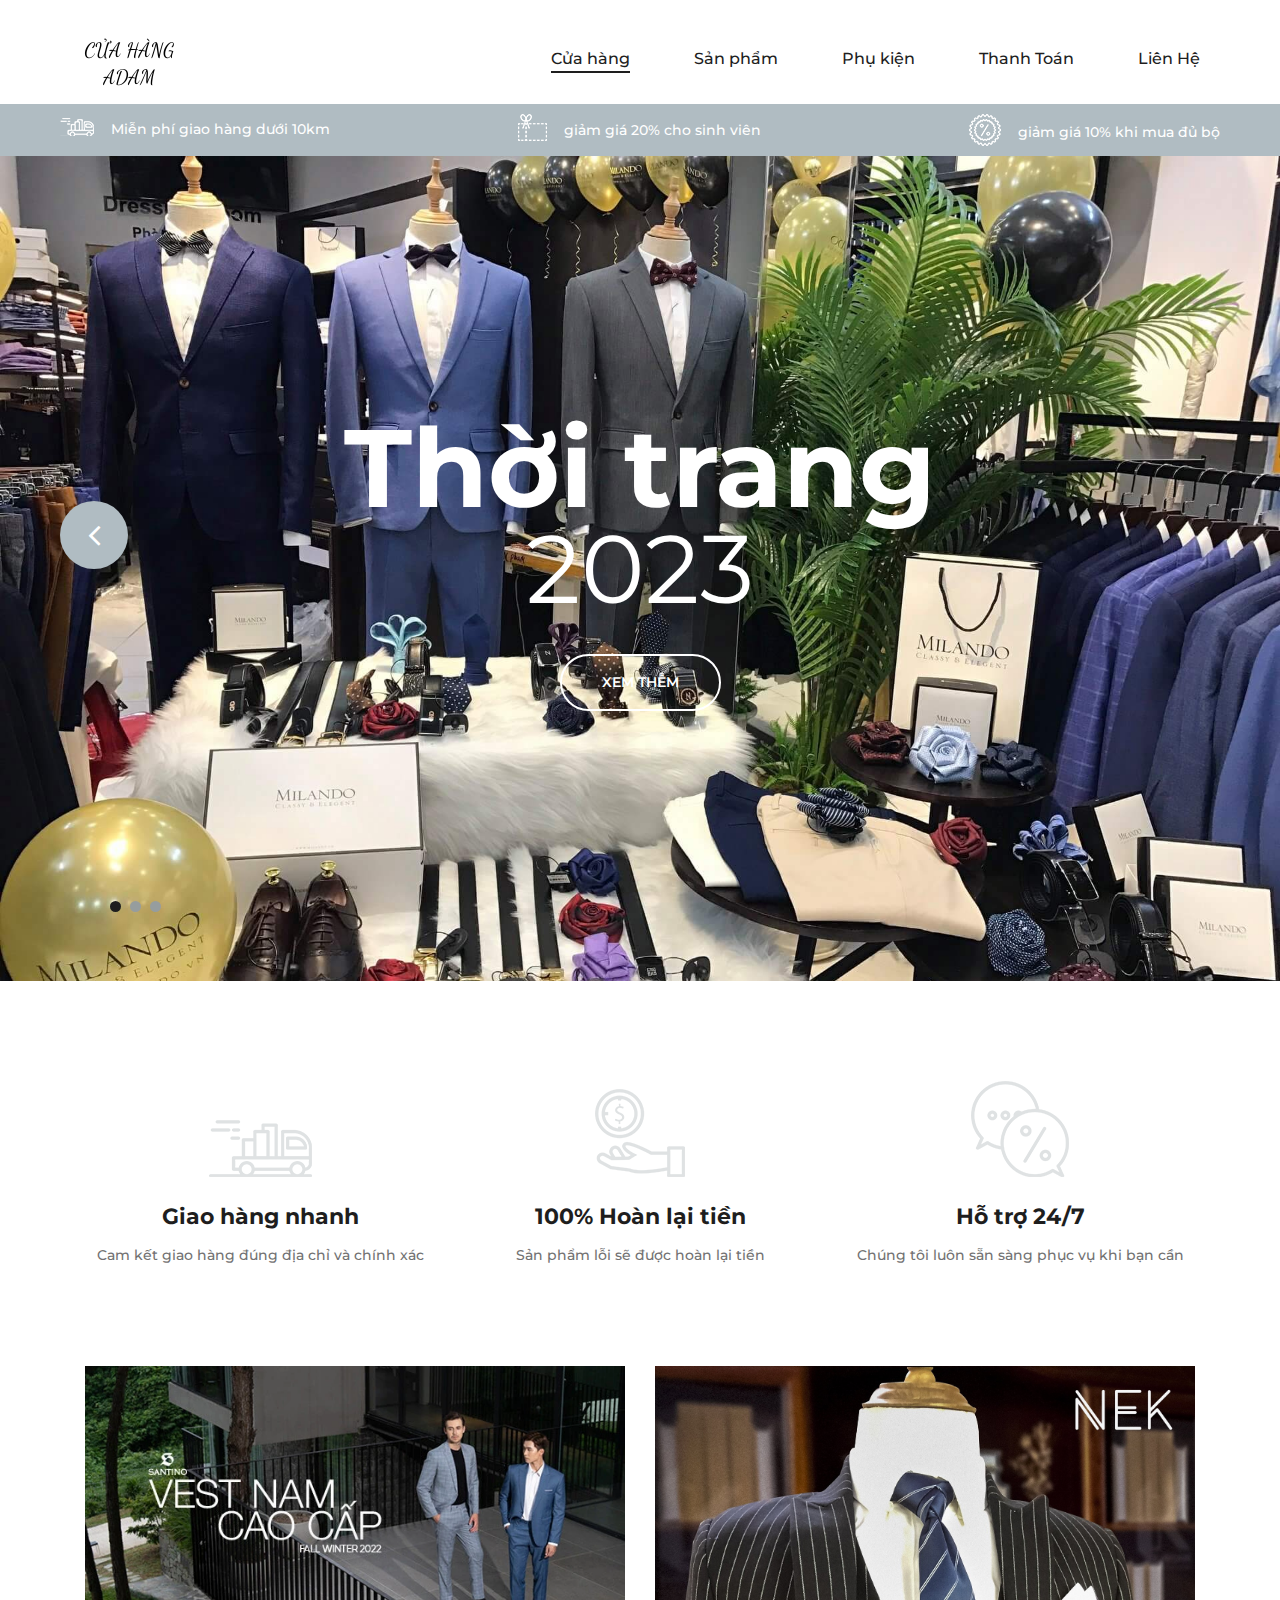
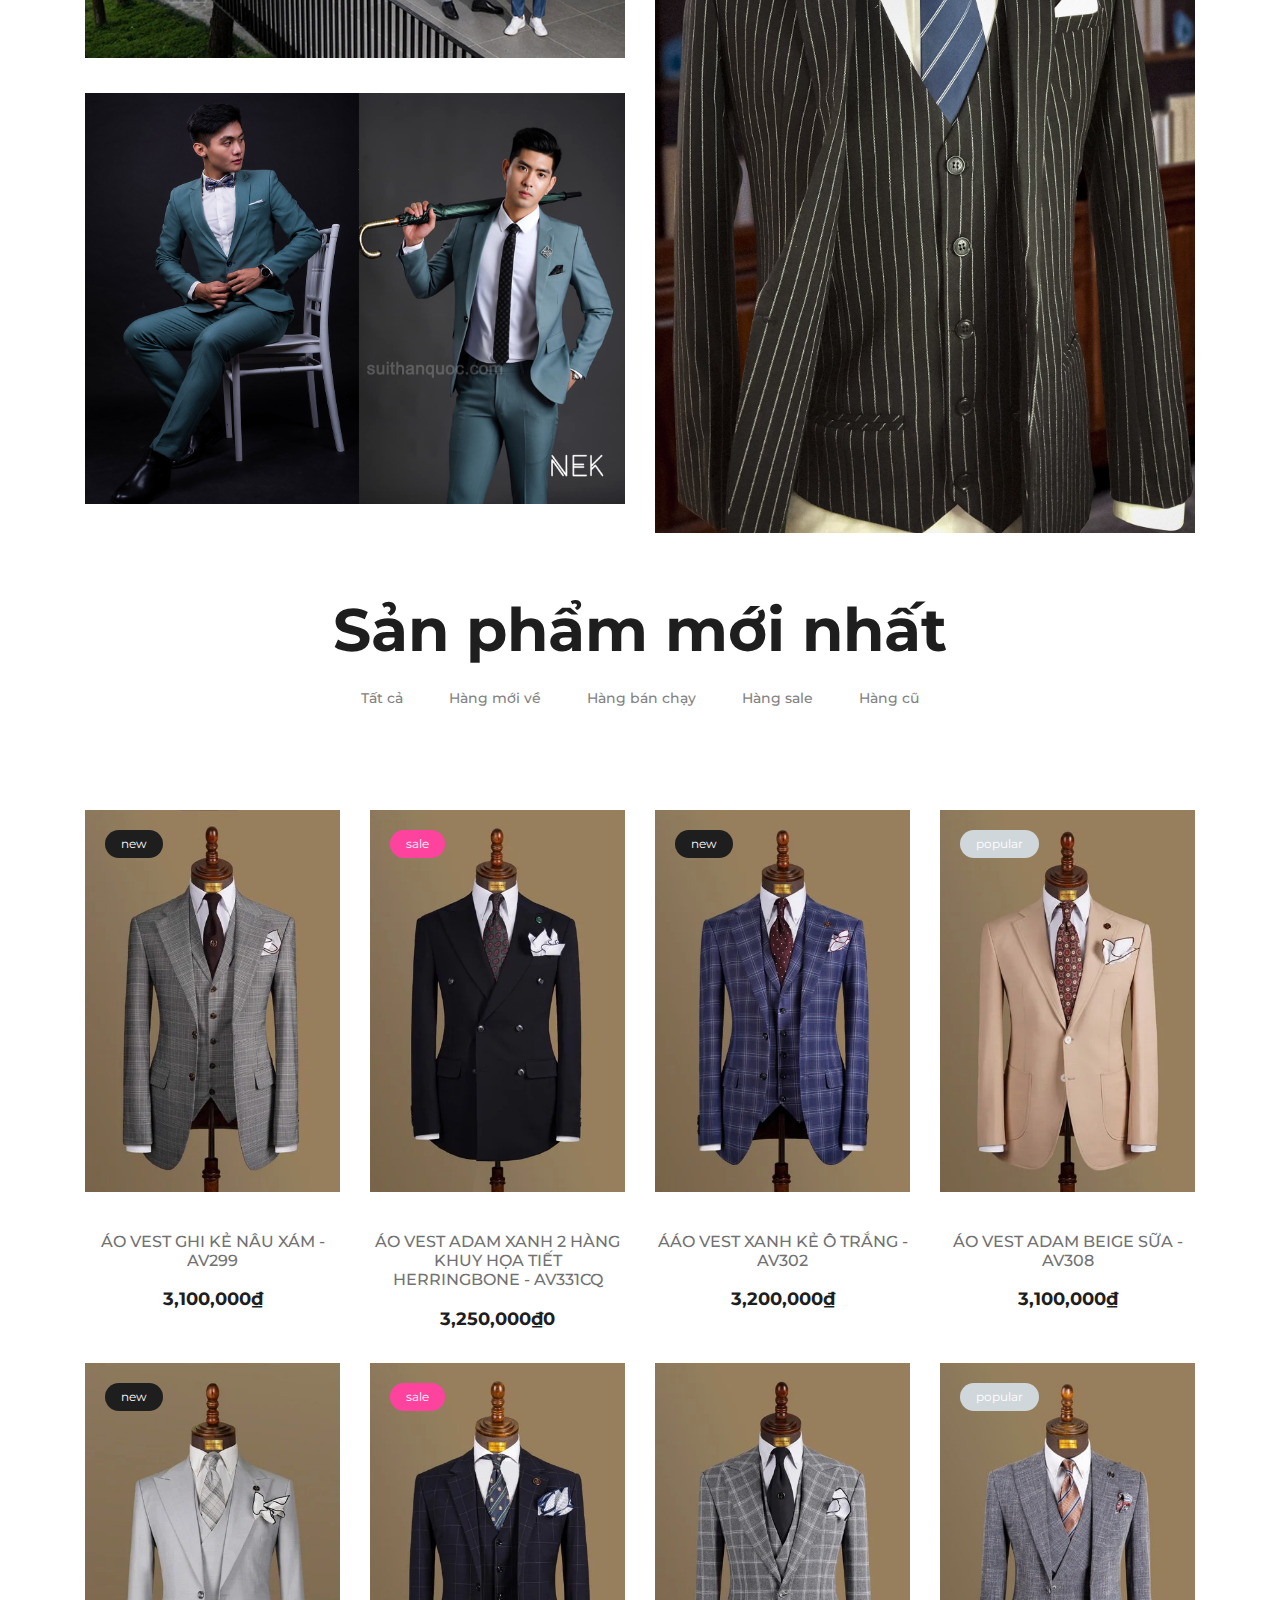
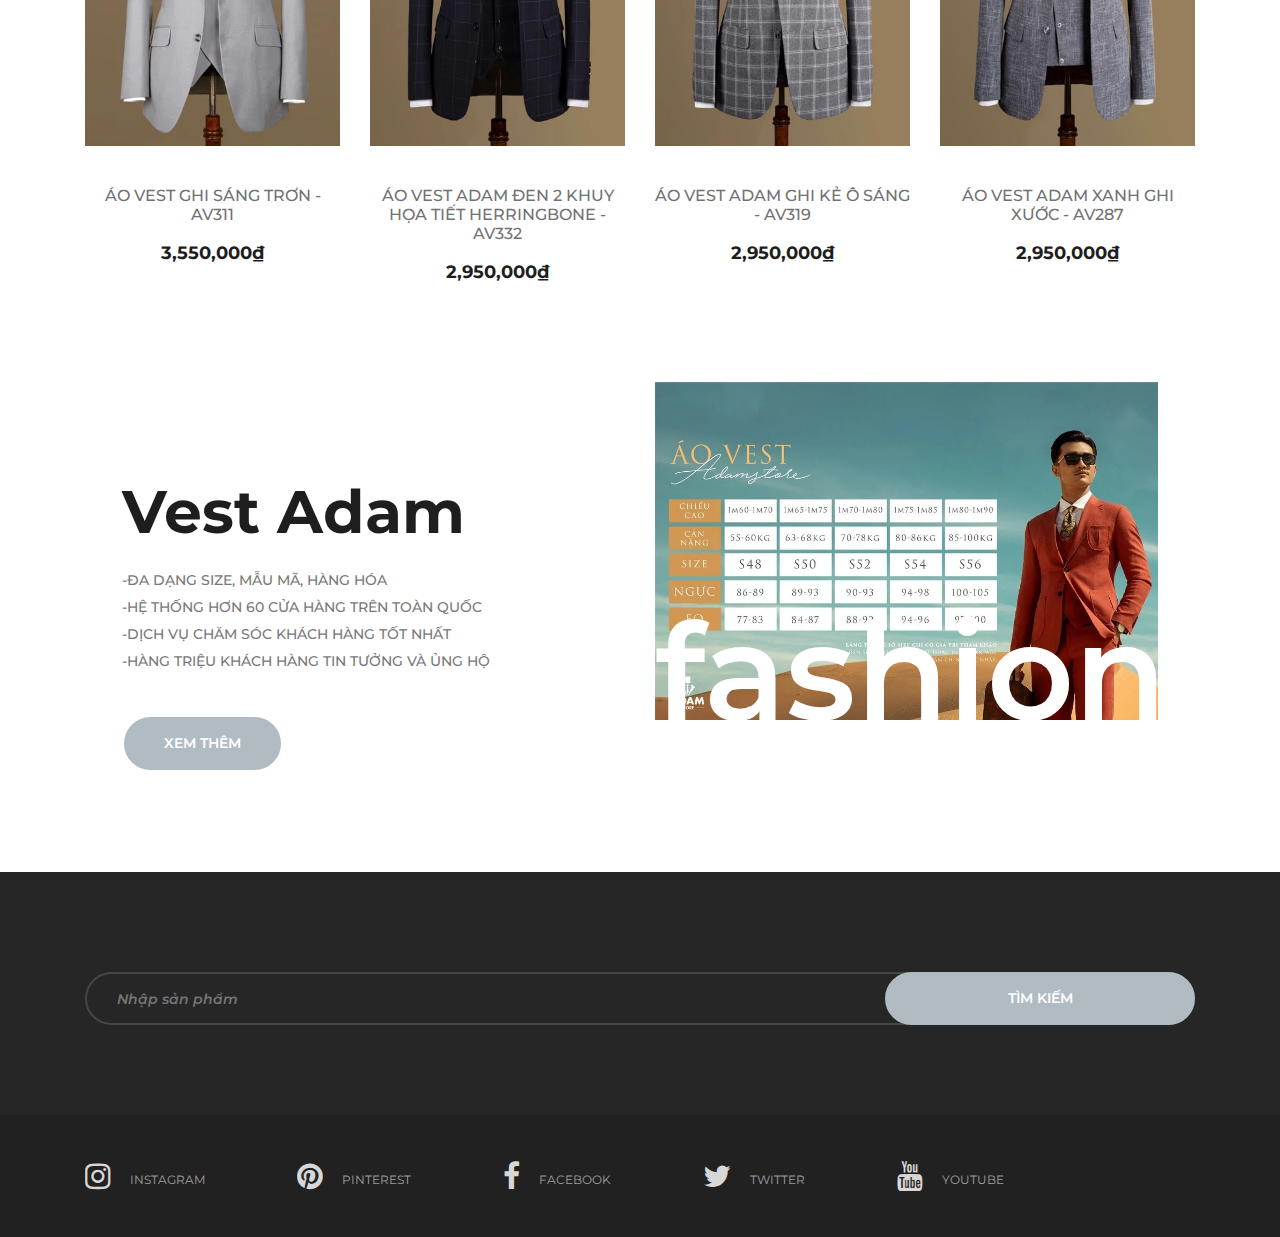
<file: index.html>
<!DOCTYPE html>
<html lang="zxx">
  <head>
    <meta charset="UTF-8" />
    <meta name="description" content="Yoga Studio Template" />
    <meta name="keywords" content="Yoga, unica, creative, html" />
    <meta name="viewport" content="width=device-width, initial-scale=1.0" />
    <meta http-equiv="X-UA-Compatible" content="ie=edge" />
    <title>Trang chủ</title>

    <link
      href="https://fonts.googleapis.com/css?family=Amatic+SC:400,700&display=swap"
      rel="stylesheet"
    />
    <link
      href="https://fonts.googleapis.com/css?family=Montserrat:100,200,300,400,500,600,700,800,900&display=swap"
      rel="stylesheet"
    />

    <link rel="stylesheet" href="css/bootstrap.min.css" type="text/css" />
    <link rel="stylesheet" href="css/nice-select.css" type="text/css" />
    <link rel="stylesheet" href="css/owl.carousel.min.css" type="text/css" />
    <link rel="stylesheet" href="css/magnific-popup.css" type="text/css" />
    <link rel="stylesheet" href="css/slicknav.min.css" type="text/css" />
    <link rel="stylesheet" href="css/font-awesome.min.css" type="text/css" />
    <link rel="stylesheet" href="css/style.css" type="text/css" />
  </head>

  <body>
    <div id="preloder">
      <div class="loader"></div>
    </div>

    <header class="header-section">
      <div class="container-fluid">
        <div class="inner-header">
          <div class="logo">
            <a href="./index.html"><img src="img/logo.png" alt="" /></a>
          </div>

          <nav class="main-menu mobile-menu">
            <ul>
              <li><a class="active" href="./index.html">Cửa hàng</a></li>
              <li>
                <a href="product.html">Sản phẩm</a>
                <ul class="sub-menu">
                  <li><a href="vest.html">Áo vest</a></li>
                  <li><a href="shrit-color.html">Áo sơ mi</a></li>
                  <li><a href="trousers.html">Quần âu Adam</a></li>
                </ul>
              </li>
              <li><a href="accessory.html">Phụ kiện</a></li>
              <li><a href="check-out.html">Thanh Toán</a></li>
              <li><a href="contact.html">Liên Hệ</a></li>
            </ul>
          </nav>
        </div>
      </div>
    </header>
    <div class="header-info">
      <div class="container-fluid">
        <div class="row">
          <div class="col-md-4">
            <div class="header-item">
              <img src="img/icons/delivery.png" alt="" />
              <p>Miễn phí giao hàng dưới 10km</p>
            </div>
          </div>
          <div class="col-md-4 text-left text-lg-center">
            <div class="header-item">
              <img src="img/icons/voucher.png" alt="" />
              <p>giảm giá 20% cho sinh viên</p>
            </div>
          </div>
          <div class="col-md-4 text-left text-xl-right">
            <div class="header-item">
              <img src="img/icons/sales.png" alt="" />
              <p>giảm giá 10% khi mua đủ bộ</p>
            </div>
          </div>
        </div>
      </div>
    </div>

    <section class="hero-slider">
      <div class="hero-items owl-carousel">
        <div
          class="single-slider-item set-bg"
          data-setbg="img/slide-picture/slide1.jpg"
        >
          <div class="container">
            <div class="row">
              <div class="col-lg-12">
                <h1>Thời trang</h1>
                <h2>2023</h2>
                <a href="product.html" class="primary-btn">Xem thêm</a>
              </div>
            </div>
          </div>
        </div>
        <div
          class="single-slider-item set-bg"
          data-setbg="img/slide-picture/slide2.jpg"
        >
          <div class="container">
            <div class="row">
              <div class="col-lg-12">
                <h1>Lịch lãm</h1>
                <h2>2023</h2>
                <a href="product.html" class="primary-btn">Xem thêm</a>
              </div>
            </div>
          </div>
        </div>
        <div
          class="single-slider-item set-bg"
          data-setbg="img/slide-picture/slider-1.jpg"
        >
          <div class="container">
            <div class="row">
              <div class="col-lg-12">
                <h1>Qúy tộc</h1>
                <h2>2023</h2>
                <a href="product.html" class="primary-btn">Xem thêm</a>
              </div>
            </div>
          </div>
        </div>
      </div>
    </section>

    <section class="features-section spad">
      <div class="features-ads">
        <div class="container">
          <div class="row">
            <div class="col-lg-4">
              <div class="single-features-ads first">
                <img src="img/icons/f-delivery.png" alt="" />
                <h4>Giao hàng nhanh</h4>
                <p>Cam kết giao hàng đúng địa chỉ và chính xác</p>
              </div>
            </div>
            <div class="col-lg-4">
              <div class="single-features-ads second">
                <img src="img/icons/coin.png" alt="" />
                <h4>100% Hoàn lại tiền</h4>
                <p>Sản phẩm lỗi sẽ được hoàn lại tiền</p>
              </div>
            </div>
            <div class="col-lg-4">
              <div class="single-features-ads">
                <img src="img/icons/chat.png" alt="" />
                <h4>Hỗ trợ 24/7</h4>
                <p>Chúng tôi luôn sẵn sàng phục vụ khi bạn cần</p>
              </div>
            </div>
          </div>
        </div>
      </div>
      <div class="features-box">
        <div class="container">
          <div class="row">
            <div class="col-lg-6">
              <div class="row">
                <div class="col-lg-12">
                  <div class="single-box-item first-box">
                    <img src="img/picture/picture2.webp" alt="" />
                  </div>
                </div>
                <div class="col-lg-12">
                  <div class="single-box-item second-box">
                    <img src="img/picture/picture1.jpg" alt="" />
                  </div>
                </div>
              </div>
            </div>
            <div class="col-lg-6">
              <div class="single-box-item large-box">
                <img src="img/picture/picture3.webp" alt="" />
              </div>
            </div>
          </div>
        </div>
      </div>
    </section>

    <section class="latest-products spad">
      <div class="container">
        <div class="product-filter">
          <div class="row">
            <div class="col-lg-12 text-center">
              <div class="section-title">
                <h2>Sản phẩm mới nhất</h2>
              </div>
              <ul class="product-controls">
                <li data-filter="*">Tất cả</li>
                <li data-filter=".dresses">Hàng mới về</li>
                <li data-filter=".bags">Hàng bán chạy</li>
                <li data-filter=".shoes">Hàng sale</li>
                <li data-filter=".accesories">Hàng cũ</li>
              </ul>
            </div>
          </div>
        </div>
        <div class="row" id="product-list">
          <div class="col-lg-3 col-sm-6 mix all dresses bags">
            <div class="single-product-item">
              <figure>
                <a href=""><img src="img/vest/vest1.webp" alt="" /></a>
                <div class="p-status">new</div>
              </figure>
              <div class="product-text">
                <a href="/product-detail.html?id=1">
                  <h6>ÁO VEST GHI KẺ NÂU XÁM - AV299</h6>
                </a>
                <p>3,100,000₫</p>
              </div>
            </div>
          </div>
          <div class="col-lg-3 col-sm-6 mix all dresses bags">
            <div class="single-product-item">
              <figure>
                <a href="#"><img src="img/vest/vest2.webp" alt="" /></a>
                <div class="p-status sale">sale</div>
              </figure>
              <div class="product-text">
                <a href="/product-detail.html?id=2">
                  <h6>
                    ÁO VEST ADAM XANH 2 HÀNG KHUY HỌA TIẾT HERRINGBONE - AV331CQ
                  </h6>
                </a>
                <p>3,250,000₫0</p>
              </div>
            </div>
          </div>
          <div class="col-lg-3 col-sm-6 mix all shoes accesories">
            <div class="single-product-item">
              <figure>
                <a href="#"><img src="img/vest/vest3.webp" alt="" /></a>
                <div class="p-status">new</div>
              </figure>
              <div class="product-text">
                <a href="/product-detail.html?id=3">
                  <h6>ÁÁO VEST XANH KẺ Ô TRẮNG - AV302</h6>
                </a>
                <p>3,200,000₫</p>
              </div>
            </div>
          </div>
          <div class="col-lg-3 col-sm-6 mix all shoes accesories">
            <div class="single-product-item">
              <figure>
                <a href="#"><img src="img/vest/vest4.webp" alt="" /></a>
                <div class="p-status popular">popular</div>
              </figure>
              <div class="product-text">
                <a href="/product-detail.html?id=4">
                  <h6>ÁO VEST ADAM BEIGE SỮA - AV308</h6>
                </a>
                <p>3,100,000₫</p>
              </div>
            </div>
          </div>
          <div class="col-lg-3 col-sm-6 mix all dresses shoes">
            <div class="single-product-item">
              <figure>
                <a href="#"><img src="img/vest/vest5.webp" alt="" /></a>
                <div class="p-status">new</div>
              </figure>
              <div class="product-text">
                <a href="/product-detail.html?id=5">
                  <h6>ÁO VEST GHI SÁNG TRƠN - AV311</h6>
                </a>
                <p>3,550,000₫</p>
              </div>
            </div>
          </div>
          <div class="col-lg-3 col-sm-6 mix all accesories bags">
            <div class="single-product-item">
              <figure>
                <a href="#"><img src="img/vest/vest6.webp" alt="" /></a>
                <div class="p-status sale">sale</div>
              </figure>
              <div class="product-text">
                <a href="/product-detail.html?id=6">
                  <h6>ÁO VEST ADAM ĐEN 2 KHUY HỌA TIẾT HERRINGBONE - AV332</h6>
                </a>
                <p>2,950,000₫</p>
              </div>
            </div>
          </div>
          <div class="col-lg-3 col-sm-6 mix all dresses bags">
            <div class="single-product-item">
              <figure>
                <a href="#"><img src="img/vest/vest7.webp" alt="" /></a>
              </figure>
              <div class="product-text">
                <a href="/product-detail.html?id=7">
                  <h6>ÁO VEST ADAM GHI KẺ Ô SÁNG - AV319</h6>
                </a>
                <p>2,950,000₫</p>
              </div>
            </div>
          </div>
          <div class="col-lg-3 col-sm-6 mix all accesories bags">
            <div class="single-product-item">
              <figure>
                <a href="#"><img src="img/vest/vest8.webp" alt="" /></a>
                <div class="p-status popular">popular</div>
              </figure>
              <div class="product-text">
                <a href="/product-detail.html?id=8">
                  <h6>ÁO VEST ADAM XANH GHI XƯỚC - AV287</h6>
                </a>
                <p>2,950,000₫</p>
              </div>
            </div>
          </div>
        </div>
      </div>
    </section>

    <section class="lookbok-section">
      <div class="container-fluid">
        <div class="row">
          <div class="col-lg-4 offset-lg-1">
            <div class="lookbok-left">
              <div class="section-title">
                <h2>Vest Adam</h2>
              </div>
              <p>
                -ĐA DẠNG SIZE, MẪU MÃ, HÀNG HÓA <br />
                -HỆ THỐNG HƠN 60 CỬA HÀNG TRÊN TOÀN QUỐC<br />
                -DỊCH VỤ CHĂM SÓC KHÁCH HÀNG TỐT NHẤT<br />
                -HÀNG TRIỆU KHÁCH HÀNG TIN TƯỞNG VÀ ỦNG HỘ<br />
              </p>
              <a href="product.html" class="primary-btn look-btn">Xem thêm</a>
            </div>
          </div>
          <div class="col-lg-5 offset-lg-1">
            <div class="lookbok-pic">
              <img src="img/vest/vest9.webp" alt="" />
              <div class="pic-text">fashion</div>
            </div>
          </div>
        </div>
      </div>
    </section>

    <footer class="footer-section spad">
      <div class="container">
        <div class="newslatter-form">
          <div class="row">
            <div class="col-lg-12">
              <form action="search.html">
                <input type="text" placeholder="Nhập sản phẩm" />
                <button type="submit">Tìm kiếm</button>
              </form>
            </div>
          </div>
        </div>
      </div>
      <div class="social-links-warp">
        <div class="container">
          <div class="social-links">
            <a href="https://www.instagram.com/traituoi69/" class="instagram"
              ><i class="fa fa-instagram"></i>
              <span>instagram</span>
            </a>
            <a href="https://www.pinterest.com" class="pinterest"
              ><i class="fa fa-pinterest"></i><span>pinterest</span></a
            >
            <a
              href="https://www.facebook.com/profile.php?id=61552836684174"
              class="facebook"
              ><i class="fa fa-facebook"></i><span>facebook</span></a
            >
            <a href="https://twitter.com/home" class="twitter"
              ><i class="fa fa-twitter"></i><span>twitter</span></a
            >
            <a href="https://www.youtube.com" class="youtube"
              ><i class="fa fa-youtube"></i><span>youtube</span></a
            >
          </div>
        </div>
      </div>
    </footer>

    <!-- add chat facebook -->
    <div id="fb-root"></div>

    <div id="fb-customer-chat" class="fb-customerchat"></div>

    <script>
      var chatbox = document.getElementById("fb-customer-chat");
      chatbox.setAttribute("page_id", "153651417829255");
      chatbox.setAttribute("attribution", "biz_inbox");
    </script>

    <script>
      window.fbAsyncInit = function () {
        FB.init({
          xfbml: true,
          version: "v18.0",
        });
      };

      (function (d, s, id) {
        var js,
          fjs = d.getElementsByTagName(s)[0];
        if (d.getElementById(id)) return;
        js = d.createElement(s);
        js.id = id;
        js.src = "https://connect.facebook.net/vi_VN/sdk/xfbml.customerchat.js";
        fjs.parentNode.insertBefore(js, fjs);
      })(document, "script", "facebook-jssdk");
    </script>

    <script src="js/jquery-3.3.1.min.js"></script>
    <script src="js/bootstrap.min.js"></script>
    <script src="js/jquery.magnific-popup.min.js"></script>
    <script src="js/jquery.slicknav.js"></script>
    <script src="js/owl.carousel.min.js"></script>
    <script src="js/jquery.nice-select.min.js"></script>
    <script src="js/mixitup.min.js"></script>
    <script src="js/main.js"></script>
  </body>
</html>
</file>
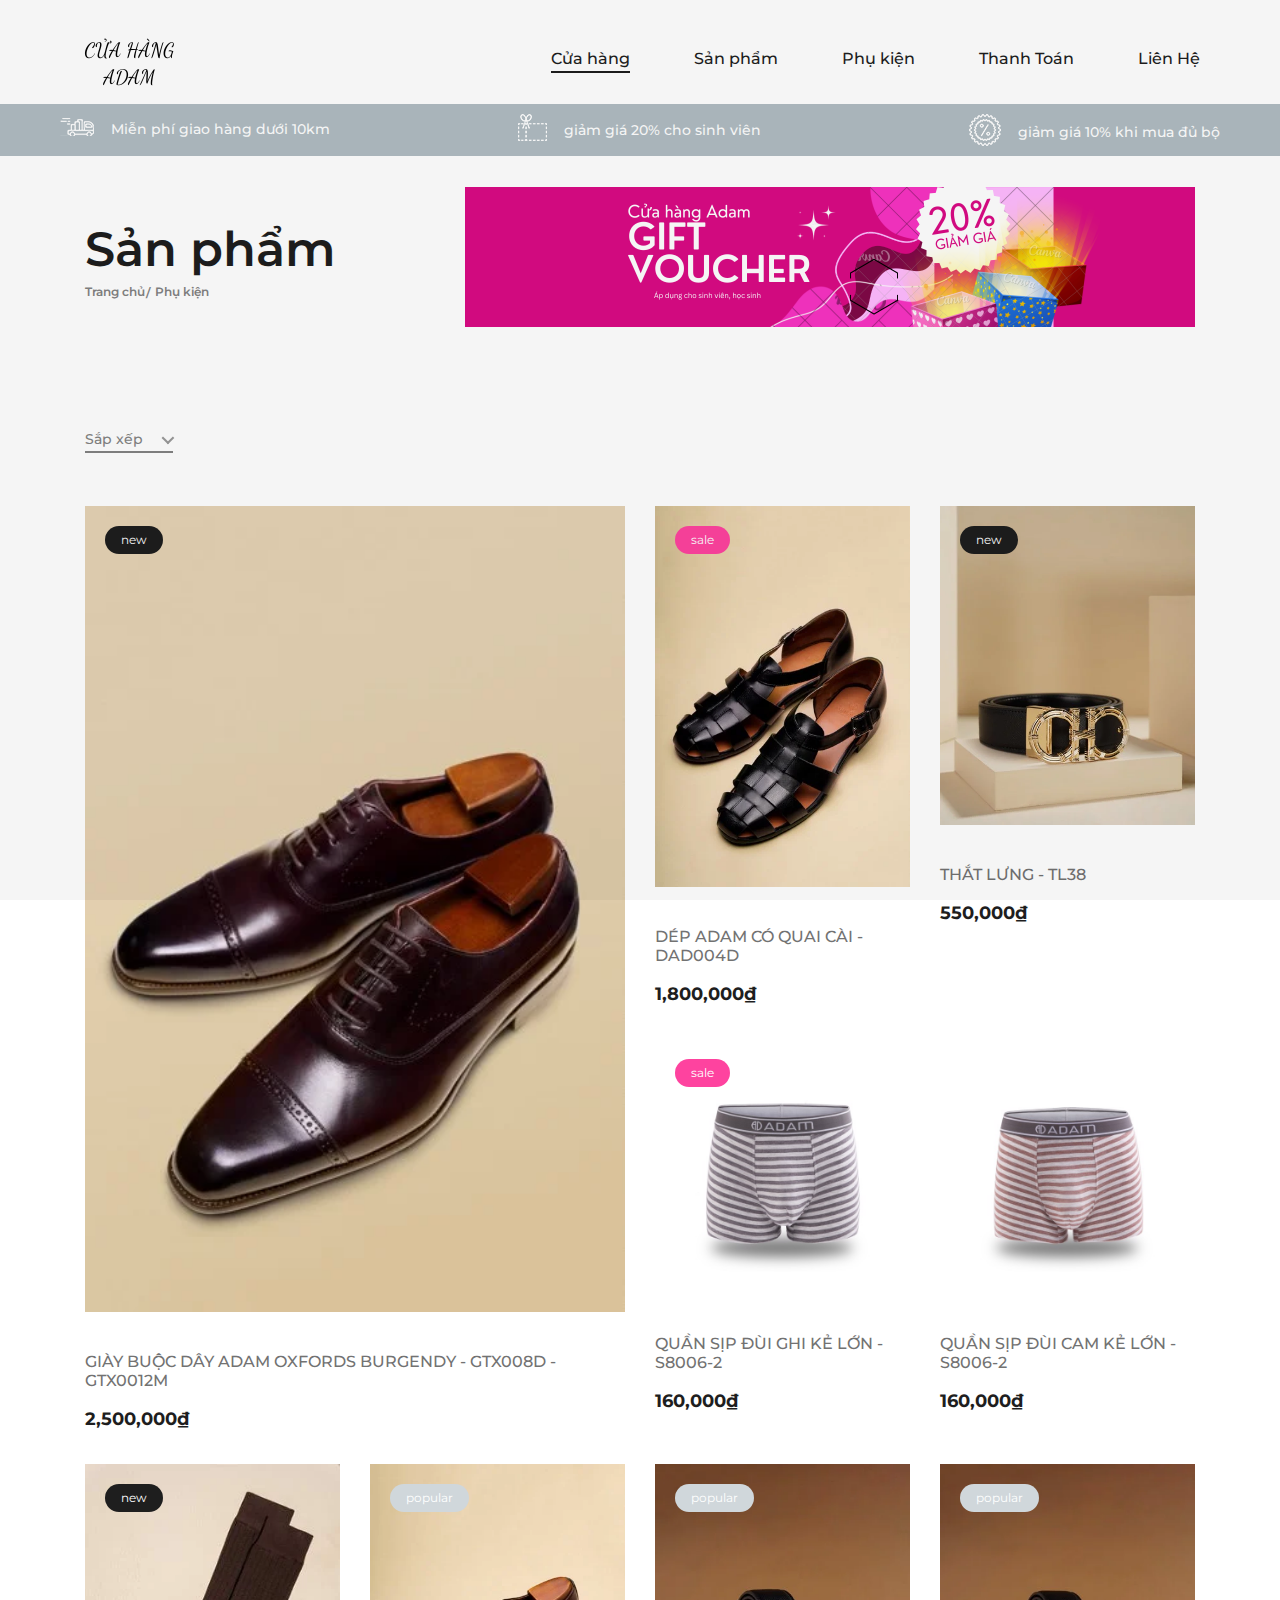
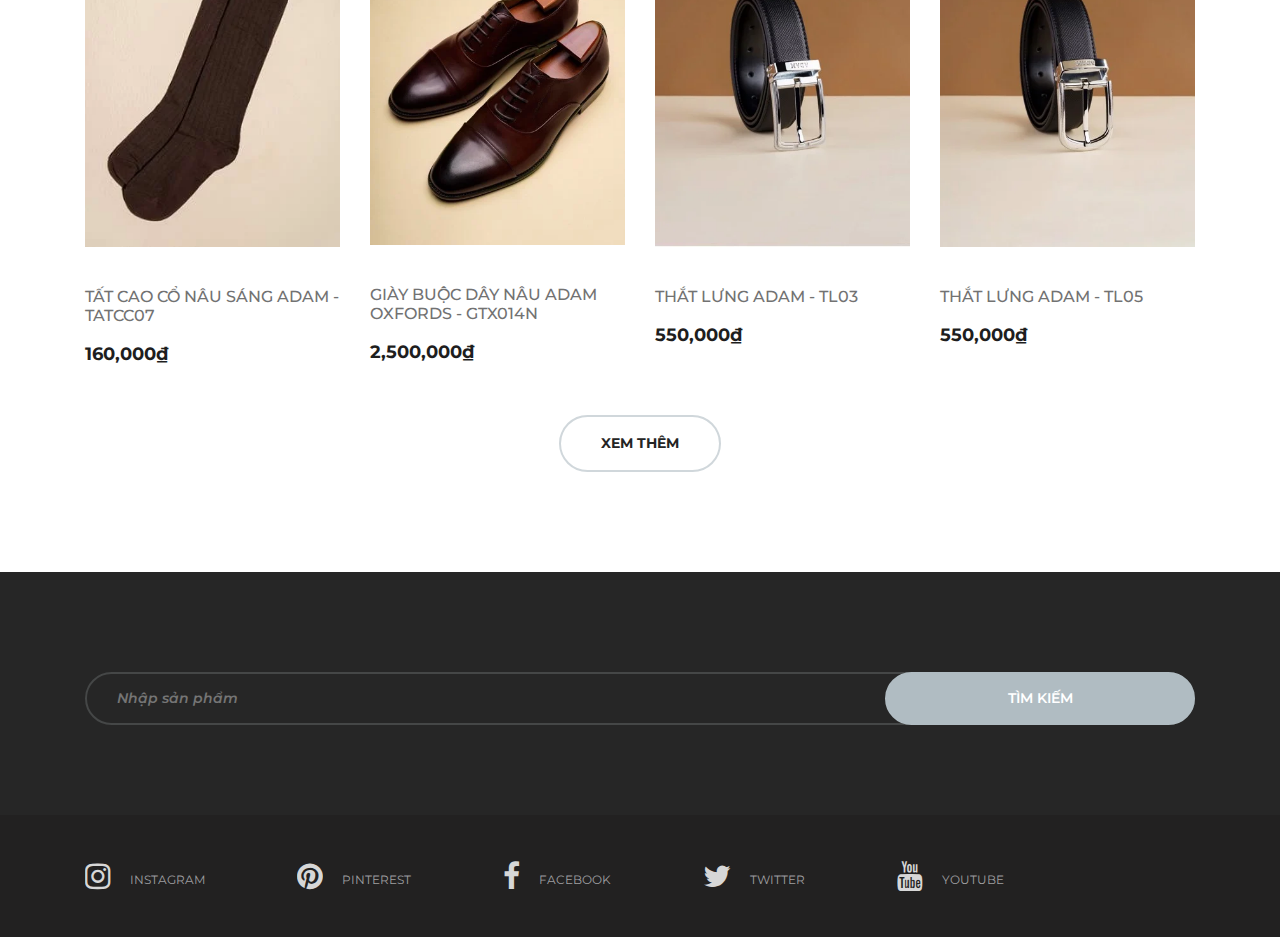
<file: accessory.html>
<!DOCTYPE html>
<html lang="zxx">
  <head>
    <meta charset="UTF-8" />
    <meta name="description" content="Yoga Studio Template" />
    <meta name="keywords" content="Yoga, unica, creative, html" />
    <meta name="viewport" content="width=device-width, initial-scale=1.0" />
    <meta http-equiv="X-UA-Compatible" content="ie=edge" />
    <title>Phụ Kiện</title>

    <link
      href="https://fonts.googleapis.com/css?family=Amatic+SC:400,700&display=swap"
      rel="stylesheet"
    />
    <link
      href="https://fonts.googleapis.com/css?family=Montserrat:100,200,300,400,500,600,700,800,900&display=swap"
      rel="stylesheet"
    />

    <link rel="stylesheet" href="css/bootstrap.min.css" type="text/css" />
    <link rel="stylesheet" href="css/nice-select.css" type="text/css" />
    <link rel="stylesheet" href="css/owl.carousel.min.css" type="text/css" />
    <link rel="stylesheet" href="css/magnific-popup.css" type="text/css" />
    <link rel="stylesheet" href="css/slicknav.min.css" type="text/css" />
    <link rel="stylesheet" href="css/font-awesome.min.css" type="text/css" />
    <link rel="stylesheet" href="css/style.css" type="text/css" />
  </head>

  <body>
    <div id="preloder">
      <div class="loader"></div>
    </div>

    <header class="header-section">
      <div class="container-fluid">
        <div class="inner-header">
          <div class="logo">
            <a href="./index.html"><img src="img/logo.png" alt="" /></a>
          </div>

          <nav class="main-menu mobile-menu">
            <ul>
              <li><a class="active" href="./index.html">Cửa hàng</a></li>
              <li>
                <a href="product.html">Sản phẩm</a>
                <ul class="sub-menu">
                  <li><a href="vest.html">Áo vest</a></li>
                  <li><a href="shrit-color.html">Áo sơ mi</a></li>
                  <li><a href="trousers.html">Quần âu Adam</a></li>
                </ul>
              </li>
              <li><a href="accessory.html">Phụ kiện</a></li>
              <li><a href="check-out.html">Thanh Toán</a></li>
              <li><a href="contact.html">Liên Hệ</a></li>
            </ul>
          </nav>
        </div>
      </div>
    </header>
    <div class="header-info">
      <div class="container-fluid">
        <div class="row">
          <div class="col-md-4">
            <div class="header-item">
              <img src="img/icons/delivery.png" alt="" />
              <p>Miễn phí giao hàng dưới 10km</p>
            </div>
          </div>
          <div class="col-md-4 text-left text-lg-center">
            <div class="header-item">
              <img src="img/icons/voucher.png" alt="" />
              <p>giảm giá 20% cho sinh viên</p>
            </div>
          </div>
          <div class="col-md-4 text-left text-xl-right">
            <div class="header-item">
              <img src="img/icons/sales.png" alt="" />
              <p>giảm giá 10% khi mua đủ bộ</p>
            </div>
          </div>
        </div>
      </div>
    </div>
    <section class="page-add">
      <div class="container">
        <div class="row">
          <div class="col-lg-4">
            <div class="page-breadcrumb">
              <h2>Sản phẩm</h2>
              <a href="index.html">Trang chủ</a>
              <a href="accessory.html">Phụ kiện</a>
            </div>
          </div>
          <div class="col-lg-8">
            <img src="img/add.jpg" alt="" />
          </div>
        </div>
      </div>
    </section>
    <section class="categories-page spad">
      <div class="container">
        <div class="categories-controls">
          <div class="row">
            <div class="col-lg-12">
              <div class="categories-filter">
                <div class="cf-left">
                  <form action="accessory.html">
                    <select class="sort">
                      <option value="">Sắp xếp</option>
                      <option value="">Cũ</option>
                      <option value="">Mới</option>
                      <option value="">Giá</option>
                    </select>
                  </form>
                </div>
              </div>
            </div>
          </div>
        </div>
        <div class="row">
          <div class="col-lg-6 col-md-6">
            <div class="single-product-item">
              <figure>
                <img src="img/accessory/accessory1.webp" alt="" />
                <div class="p-status">new</div>
                <div class="hover-icon">
                  <a href="img/accessory/accessory1.webp" class="pop-up"
                    ><img src="img/icons/zoom-plus.png" alt=""
                  /></a>
                </div>
              </figure>
              <div class="product-text">
                <a href="/product-detail.html?id=28">
                  <h6>
                    GIÀY BUỘC DÂY ADAM OXFORDS BURGENDY - GTX008D - GTX0012M
                  </h6>
                </a>
                <p>2,500,000₫</p>
              </div>
            </div>
          </div>
          <div class="col-lg-6 col-md-6">
            <div class="row">
              <div class="col-lg-6 col-md-6">
                <div class="single-product-item">
                  <figure>
                    <img src="img/accessory/accessory2.webp" alt="" />
                    <div class="p-status sale">sale</div>
                  </figure>
                  <div class="product-text">
                    <a href="/product-detail.html?id=29">
                      <h6>DÉP ADAM CÓ QUAI CÀI - DAD004D</h6>
                    </a>
                    <p>1,800,000₫</p>
                  </div>
                </div>
              </div>
              <div class="col-lg-6 col-md-6">
                <div class="single-product-item">
                  <figure>
                    <img src="img/accessory/accessory4.webp" alt="" />
                    <div class="p-status">new</div>
                    <div class="hover-icon">
                      <a href="img/accessory/accessory4.webp" class="pop-up"
                        ><img src="img/icons/zoom-plus.png" alt=""
                      /></a>
                    </div>
                  </figure>
                  <div class="product-text">
                    <a href="/product-detail.html?id=30">
                      <h6>THẮT LƯNG - TL38</h6>
                    </a>
                    <p>550,000₫</p>
                  </div>
                </div>
              </div>
              <div class="col-lg-6 col-md-6">
                <div class="single-product-item">
                  <figure>
                    <img src="img/accessory/accessory7.jpg" alt="" />
                    <div class="p-status sale">sale</div>
                  </figure>
                  <div class="product-text">
                    <a href="/product-detail.html?id=31">
                      <h6>QUẦN SỊP ĐÙI GHI KẺ LỚN - S8006-2</h6>
                    </a>
                    <p>160,000₫</p>
                  </div>
                </div>
              </div>
              <div class="col-lg-6 col-md-6">
                <div class="single-product-item">
                  <figure>
                    <img src="img/accessory/accessory8.jpg" alt="" />
                    <div class="hover-icon">
                      <a href="img/accessory/accessory8.jpg" class="pop-up"
                        ><img src="img/icons/zoom-plus.png" alt=""
                      /></a>
                    </div>
                  </figure>
                  <div class="product-text">
                    <a href="/product-detail.html?id=32">
                      <h6>QUẦN SỊP ĐÙI CAM KẺ LỚN - S8006-2</h6>
                    </a>
                    <p>160,000₫</p>
                  </div>
                </div>
              </div>
            </div>
          </div>
          <div class="col-lg-3 col-md-6">
            <div class="single-product-item">
              <figure>
                <img src="img/accessory/accessory9.webp" alt="" />
                <div class="p-status">new</div>
                <div class="hover-icon">
                  <a href="img/accessory/accessory9.webp" class="pop-up"
                    ><img src="img/icons/zoom-plus.png" alt=""
                  /></a>
                </div>
              </figure>
              <div class="product-text">
                <a href="/product-detail.html?id=33">
                  <h6>TẤT CAO CỔ NÂU SÁNG ADAM - TATCC07</h6>
                </a>
                <p>160,000₫</p>
              </div>
            </div>
          </div>
          <div class="col-lg-3 col-md-6">
            <div class="single-product-item">
              <figure>
                <img src="img/accessory/accessory3.webp" alt="" />
                <div class="p-status popular">popular</div>
                <div class="hover-icon">
                  <a href="img/accessory/accessory3.webp" class="pop-up"
                    ><img src="img/icons/zoom-plus.png" alt=""
                  /></a>
                </div>
              </figure>
              <div class="product-text">
                <a href="/product-detail.html?id=34">
                  <h6>GIÀY BUỘC DÂY NÂU ADAM OXFORDS - GTX014N</h6>
                </a>
                <p>2,500,000₫</p>
              </div>
            </div>
          </div>
          <div class="col-lg-3 col-md-6">
            <div class="single-product-item">
              <figure>
                <img src="img/accessory/accessory5.webp" alt="" />
                <div class="p-status popular">popular</div>
                <div class="hover-icon">
                  <a href="img/accessory/accessory5.webp" class="pop-up"
                    ><img src="img/icons/zoom-plus.png" alt=""
                  /></a>
                </div>
              </figure>
              <div class="product-text">
                <a href="/product-detail.html?id=35">
                  <h6>THẮT LƯNG ADAM - TL03</h6>
                </a>
                <p>550,000₫</p>
              </div>
            </div>
          </div>
          <div class="col-lg-3 col-md-6">
            <div class="single-product-item">
              <figure>
                <img src="img/accessory/accessory6.webp" alt="" />
                <div class="p-status popular">popular</div>
                <div class="hover-icon">
                  <a href="img/accessory/accessory6.webp" class="pop-up"
                    ><img src="img/icons/zoom-plus.png" alt=""
                  /></a>
                </div>
              </figure>
              <div class="product-text">
                <a href="/product-detail.html?id=36">
                  <h6>THẮT LƯNG ADAM - TL05</h6>
                </a>
                <p>550,000₫</p>
              </div>
            </div>
          </div>
        </div>
        <div class="more-product">
          <div class="row">
            <div class="col-lg-12 text-center">
              <a href="product.html" class="primary-btn">Xem thêm</a>
            </div>
          </div>
        </div>
      </div>
    </section>
    <footer class="footer-section spad">
      <div class="container">
        <div class="newslatter-form">
          <div class="row">
            <div class="col-lg-12">
              <form action="search.html">
                <input type="text" placeholder="Nhập sản phẩm" />
                <button type="submit">Tìm kiếm</button>
              </form>
            </div>
          </div>
        </div>
      </div>
      <div class="social-links-warp">
        <div class="container">
          <div class="social-links">
            <a href="https://www.instagram.com/traituoi69/" class="instagram"
              ><i class="fa fa-instagram"></i>
              <span>instagram</span>
            </a>
            <a href="https://www.pinterest.com" class="pinterest"
              ><i class="fa fa-pinterest"></i><span>pinterest</span></a
            >
            <a
              href="https://www.facebook.com/profile.php?id=61552836684174"
              class="facebook"
              ><i class="fa fa-facebook"></i><span>facebook</span></a
            >
            <a href="https://twitter.com/home" class="twitter"
              ><i class="fa fa-twitter"></i><span>twitter</span></a
            >
            <a href="https://www.youtube.com" class="youtube"
              ><i class="fa fa-youtube"></i><span>youtube</span></a
            >
          </div>
        </div>
      </div>
    </footer>

    <script src="js/jquery-3.3.1.min.js"></script>
    <script src="js/bootstrap.min.js"></script>
    <script src="js/jquery.magnific-popup.min.js"></script>
    <script src="js/jquery.slicknav.js"></script>
    <script src="js/owl.carousel.min.js"></script>
    <script src="js/jquery.nice-select.min.js"></script>
    <script src="js/mixitup.min.js"></script>
    <script src="js/main.js"></script>
  </body>
</html>
</file>
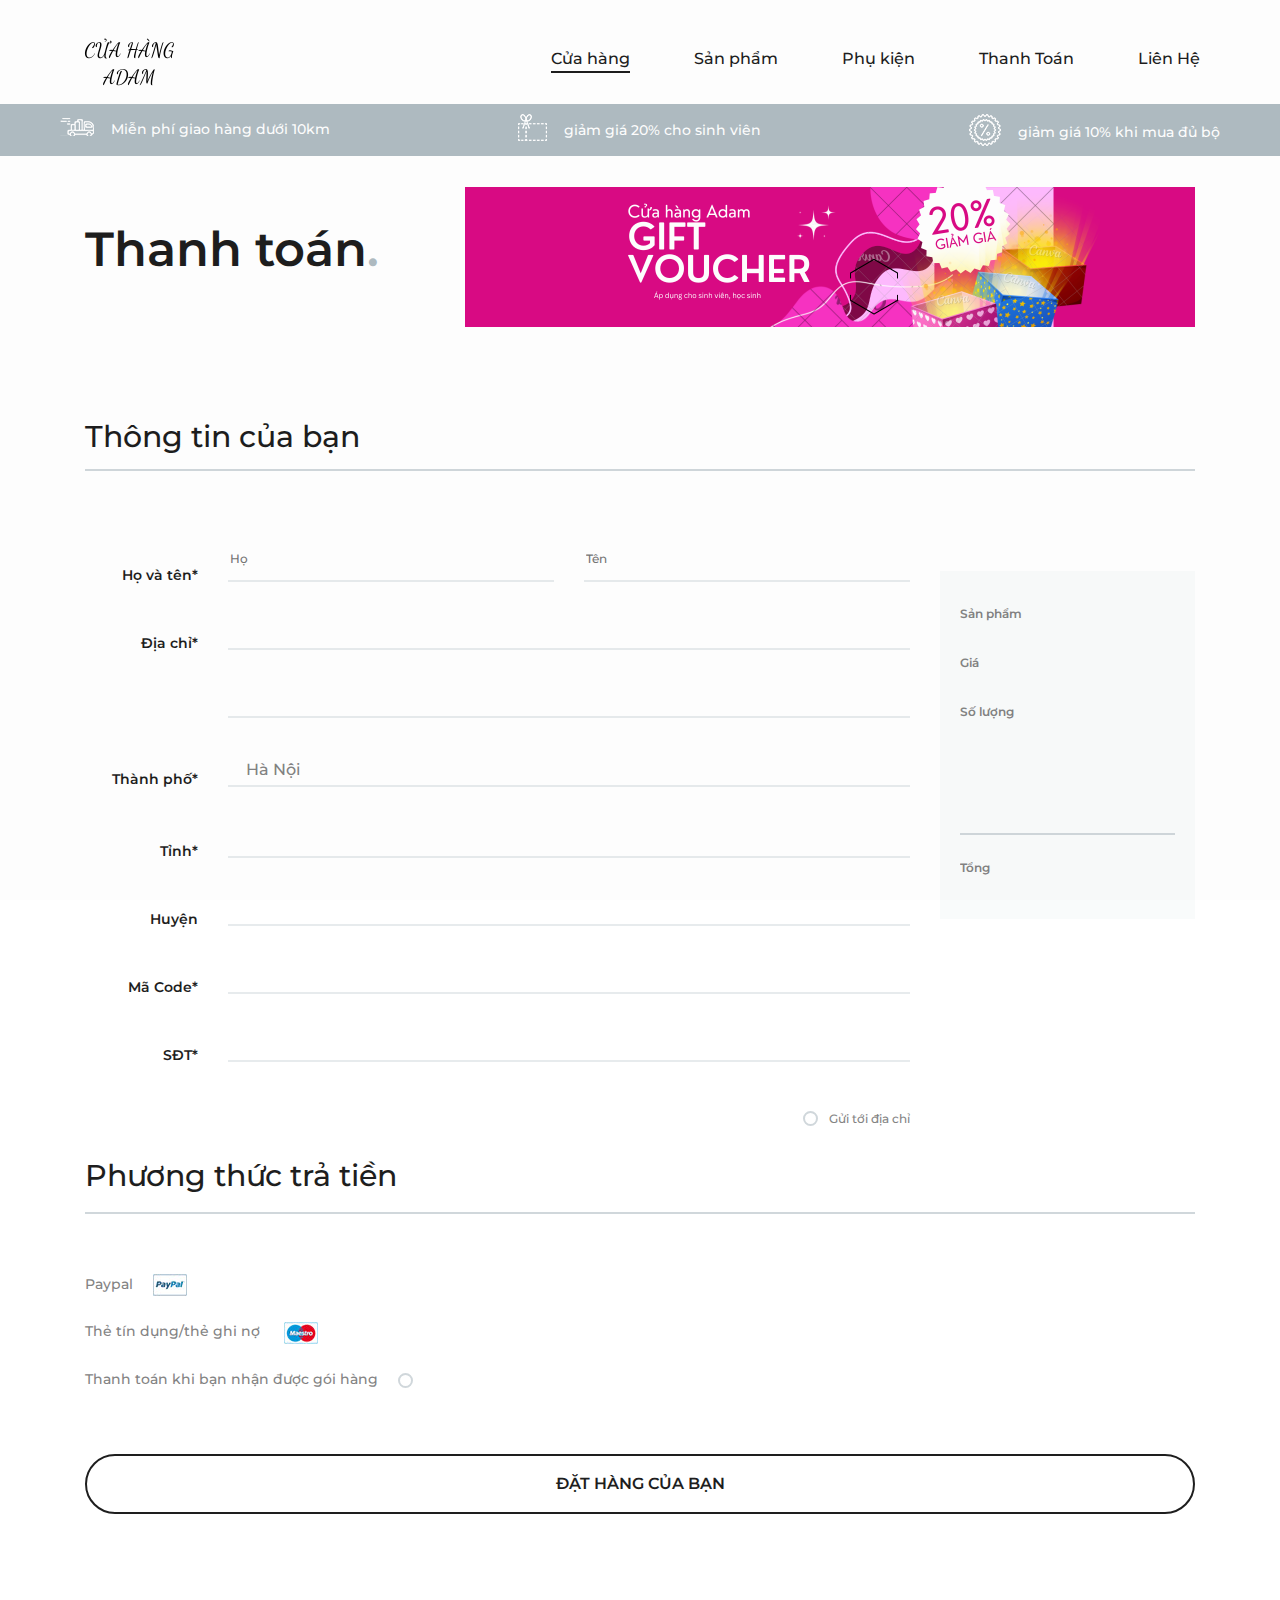
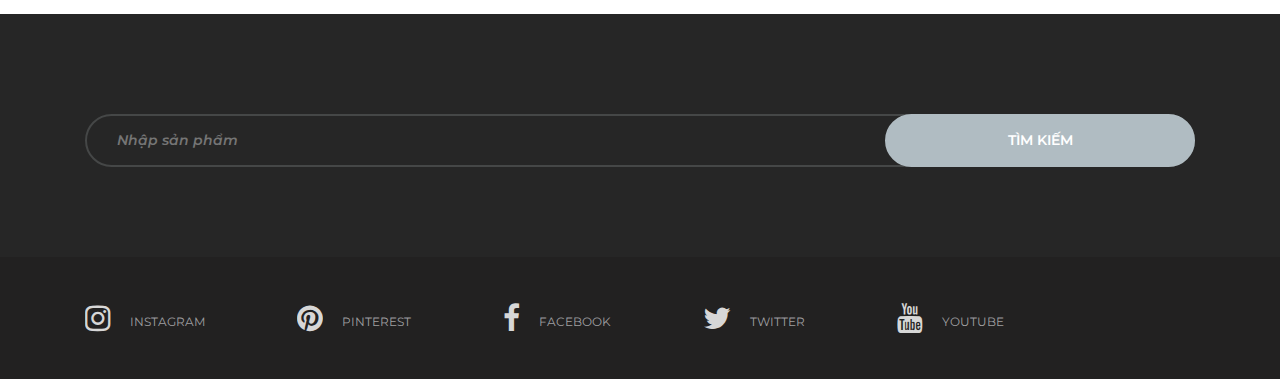
<file: check-out.html>
<!DOCTYPE html>
<html lang="zxx">
  <head>
    <meta charset="UTF-8" />
    <meta name="description" content="Yoga Studio Template" />
    <meta name="keywords" content="Yoga, unica, creative, html" />
    <meta name="viewport" content="width=device-width, initial-scale=1.0" />
    <meta http-equiv="X-UA-Compatible" content="ie=edge" />
    <title>Thanh toán</title>

    <link
      href="https://fonts.googleapis.com/css?family=Amatic+SC:400,700&display=swap"
      rel="stylesheet"
    />
    <link
      href="https://fonts.googleapis.com/css?family=Montserrat:100,200,300,400,500,600,700,800,900&display=swap"
      rel="stylesheet"
    />

    <link rel="stylesheet" href="css/bootstrap.min.css" type="text/css" />
    <link rel="stylesheet" href="css/nice-select.css" type="text/css" />
    <link rel="stylesheet" href="css/owl.carousel.min.css" type="text/css" />
    <link rel="stylesheet" href="css/magnific-popup.css" type="text/css" />
    <link rel="stylesheet" href="css/slicknav.min.css" type="text/css" />
    <link rel="stylesheet" href="css/font-awesome.min.css" type="text/css" />
    <link rel="stylesheet" href="css/style.css" type="text/css" />
  </head>

  <body>
    <div id="preloder">
      <div class="loader"></div>
    </div>

    <header class="header-section">
      <div class="container-fluid">
        <div class="inner-header">
          <div class="logo">
            <a href="./index.html"><img src="img/logo.png" alt="" /></a>
          </div>

          <nav class="main-menu mobile-menu">
            <ul>
              <li><a class="active" href="./index.html">Cửa hàng</a></li>
              <li>
                <a href="product.html">Sản phẩm</a>
                <ul class="sub-menu">
                  <li><a href="vest.html">Áo vest</a></li>
                  <li><a href="shrit-color.html">Áo sơ mi</a></li>
                  <li><a href="trousers.html">Quần âu Adam</a></li>
                </ul>
              </li>
              <li><a href="accessory.html">Phụ kiện</a></li>
              <li><a href="check-out.html">Thanh Toán</a></li>
              <li><a href="contact.html">Liên Hệ</a></li>
            </ul>
          </nav>
        </div>
      </div>
    </header>
    <div class="header-info">
      <div class="container-fluid">
        <div class="row">
          <div class="col-md-4">
            <div class="header-item">
              <img src="img/icons/delivery.png" alt="" />
              <p>Miễn phí giao hàng dưới 10km</p>
            </div>
          </div>
          <div class="col-md-4 text-left text-lg-center">
            <div class="header-item">
              <img src="img/icons/voucher.png" alt="" />
              <p>giảm giá 20% cho sinh viên</p>
            </div>
          </div>
          <div class="col-md-4 text-left text-xl-right">
            <div class="header-item">
              <img src="img/icons/sales.png" alt="" />
              <p>giảm giá 10% khi mua đủ bộ</p>
            </div>
          </div>
        </div>
      </div>
    </div>

    <section class="page-add">
      <div class="container">
        <div class="row">
          <div class="col-lg-4">
            <div class="page-breadcrumb">
              <h2>Thanh toán<span>.</span></h2>
            </div>
          </div>
          <div class="col-lg-8">
            <img src="img/add.jpg" alt="" />
          </div>
        </div>
      </div>
    </section>

    <section class="cart-total-page spad">
      <div class="container">
        <div class="alert alert-success" id="alert-contact" role="alert">
          Bạn đã đặt hàng thành công
        </div>
        <div class="checkout-form">
          <div class="row">
            <div class="col-lg-12">
              <h3>Thông tin của bạn</h3>
            </div>
            <div class="col-lg-9">
              <div class="row">
                <div class="col-lg-2">
                  <p class="in-name">Họ và tên*</p>
                </div>
                <div class="col-lg-5">
                  <input type="text" placeholder="Họ" />
                </div>
                <div class="col-lg-5">
                  <input type="text" placeholder="Tên" />
                </div>
              </div>
              <div class="row">
                <div class="col-lg-2">
                  <p class="in-name">Địa chỉ*</p>
                </div>
                <div class="col-lg-10">
                  <input type="text" />
                  <input type="text" />
                </div>
              </div>
              <div class="row">
                <div class="col-lg-2">
                  <p class="in-name">Thành phố*</p>
                </div>
                <div class="col-lg-10">
                  <select class="cart-select country-usa">
                    <option>Hà Nội</option>
                  </select>
                </div>
              </div>
              <div class="row">
                <div class="col-lg-2">
                  <p class="in-name">Tỉnh*</p>
                </div>
                <div class="col-lg-10">
                  <input type="text" />
                </div>
              </div>
              <div class="row">
                <div class="col-lg-2">
                  <p class="in-name">Huyện</p>
                </div>
                <div class="col-lg-10">
                  <input type="text" />
                </div>
              </div>
              <div class="row">
                <div class="col-lg-2">
                  <p class="in-name">Mã Code*</p>
                </div>
                <div class="col-lg-10">
                  <input type="text" />
                </div>
              </div>
              <div class="row">
                <div class="col-lg-2">
                  <p class="in-name">SĐT*</p>
                </div>
                <div class="col-lg-10">
                  <input type="text" />
                </div>
              </div>
              <div class="row">
                <div class="col-lg-12 text-right">
                  <div class="diff-addr">
                    <input type="radio" id="one" />
                    <label for="one">Gửi tới địa chỉ</label>
                  </div>
                </div>
              </div>
            </div>
            <div class="col-lg-3">
              <div class="order-table">
                <div class="cart-item">
                  <span>Sản phẩm</span>
                  <p id="product-name"></p>
                </div>
                <div class="cart-item">
                  <span>Giá</span>
                  <p id="product-price"></p>
                </div>
                <div class="cart-item">
                  <span>Số lượng</span>
                  <p id="product-count"></p>
                </div>

                <div class="cart-total">
                  <span>Tổng</span>
                  <p id="product-total"></p>
                </div>
              </div>
            </div>
          </div>
          <div class="row">
            <div class="col-lg-12">
              <div class="payment-method">
                <h3>Phương thức trả tiền</h3>
                <ul>
                  <li>Paypal<img src="img/paypal.jpg" alt="" /></li>
                  <li>
                    Thẻ tín dụng/thẻ ghi nợ
                    <img src="img/mastercard.jpg" alt="" />
                  </li>
                  <li>
                    <label for="two"
                      >Thanh toán khi bạn nhận được gói hàng</label
                    >
                    <input type="radio" id="two" />
                  </li>
                </ul>
                <button id="submit-order">Đặt hàng của bạn</button>
              </div>
            </div>
          </div>
        </div>
      </div>
    </section>

    <footer class="footer-section spad">
      <div class="container">
        <div class="newslatter-form">
          <div class="row">
            <div class="col-lg-12">
              <form action="search.html">
                <input type="text" placeholder="Nhập sản phẩm" />
                <button type="submit">Tìm kiếm</button>
              </form>
            </div>
          </div>
        </div>
      </div>
      <div class="social-links-warp">
        <div class="container">
          <div class="social-links">
            <a href="https://www.instagram.com/traituoi69/" class="instagram"
              ><i class="fa fa-instagram"></i>
              <span>instagram</span>
            </a>
            <a href="https://www.pinterest.com" class="pinterest"
              ><i class="fa fa-pinterest"></i><span>pinterest</span></a
            >
            <a
              href="https://www.facebook.com/profile.php?id=61552836684174"
              class="facebook"
              ><i class="fa fa-facebook"></i><span>facebook</span></a
            >
            <a href="https://twitter.com/home" class="twitter"
              ><i class="fa fa-twitter"></i><span>twitter</span></a
            >
            <a href="https://www.youtube.com" class="youtube"
              ><i class="fa fa-youtube"></i><span>youtube</span></a
            >
          </div>
        </div>
      </div>
    </footer>

    <script src="js/jquery-3.3.1.min.js"></script>
    <script src="js/bootstrap.min.js"></script>
    <script src="js/jquery.magnific-popup.min.js"></script>
    <script src="js/jquery.slicknav.js"></script>
    <script src="js/owl.carousel.min.js"></script>
    <script src="js/jquery.nice-select.min.js"></script>
    <script src="js/mixitup.min.js"></script>
    <script src="js/main.js"></script>
    <script src="js/check-out.js"></script>
  </body>
</html>
</file>
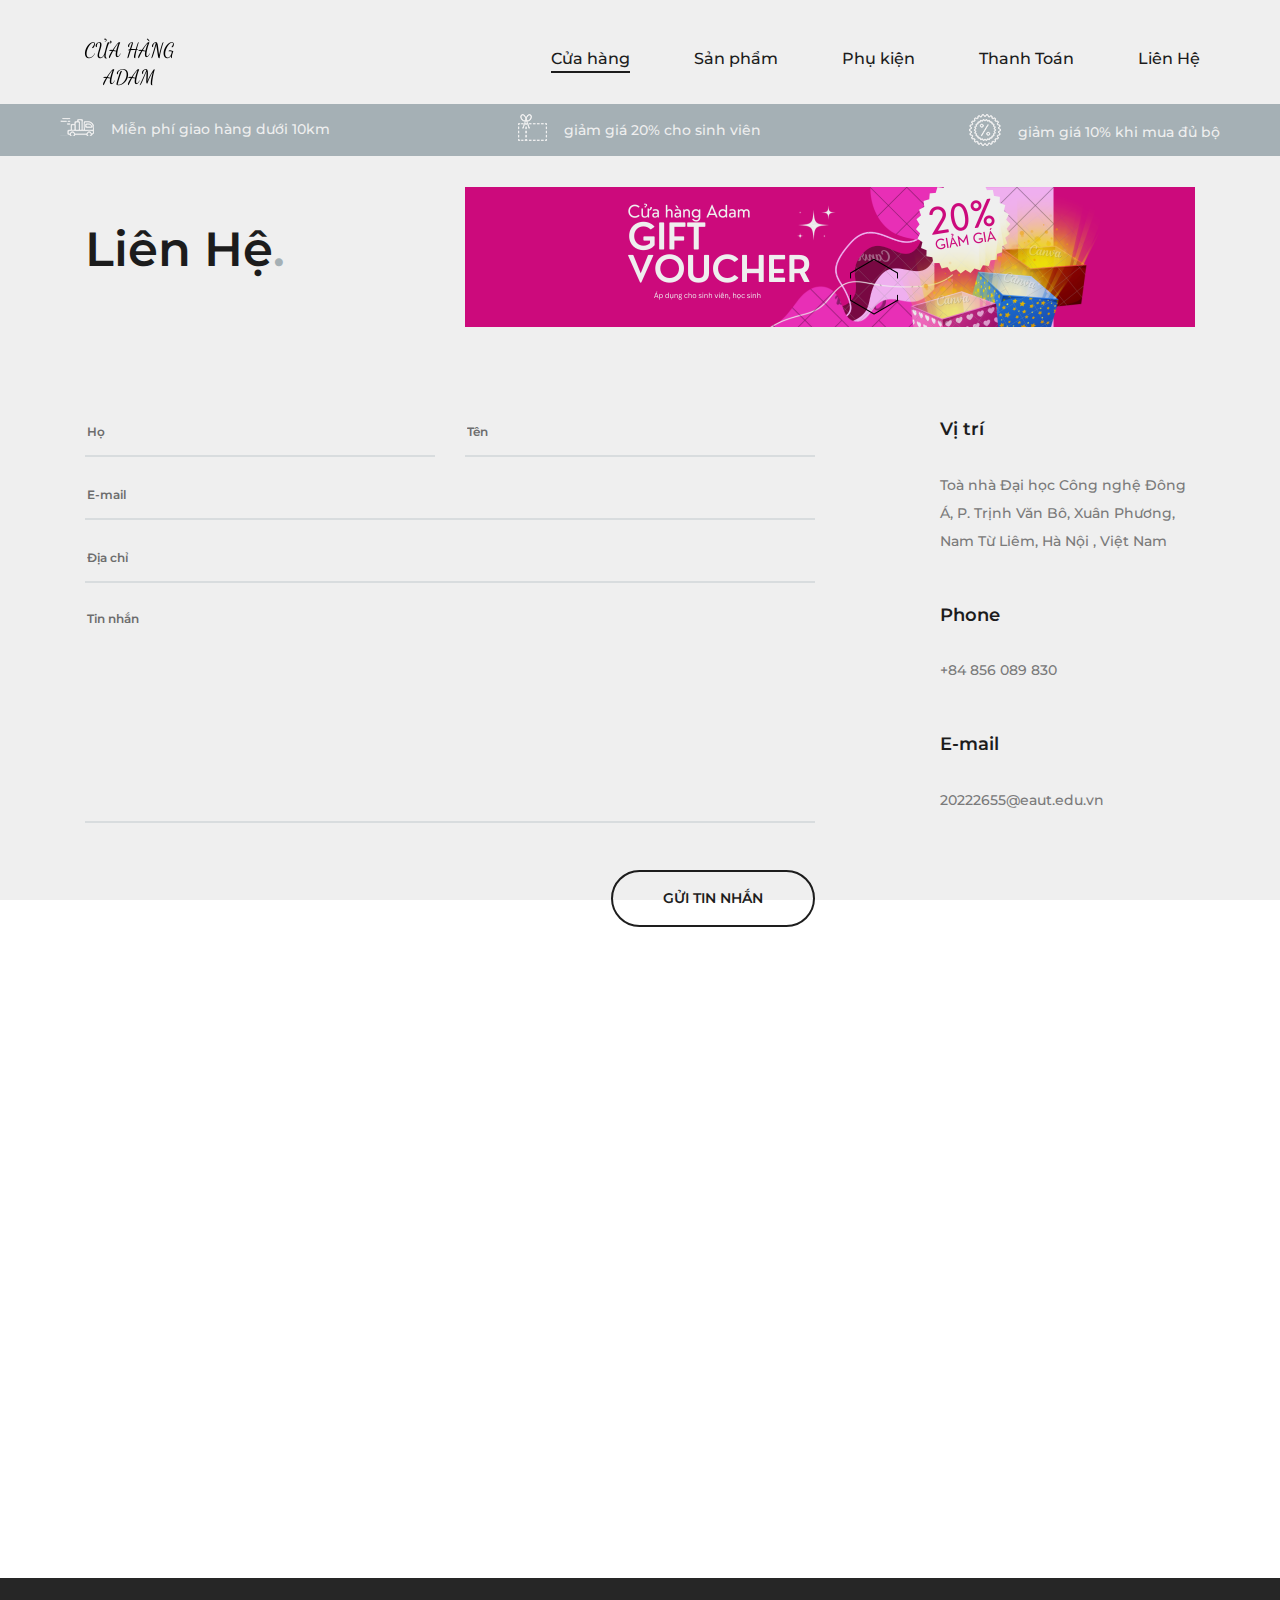
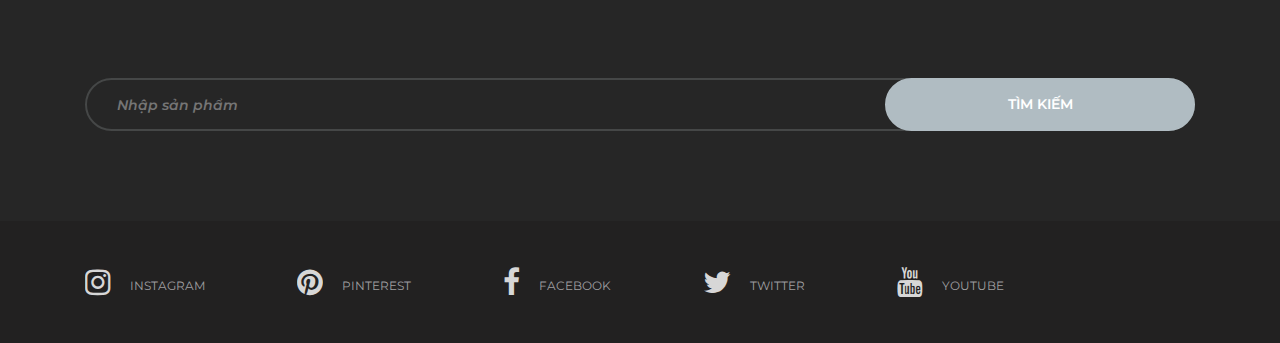
<file: contact.html>
<!DOCTYPE html>
<html lang="zxx">
  <head>
    <meta charset="UTF-8" />
    <meta name="description" content="Yoga Studio Template" />
    <meta name="keywords" content="Yoga, unica, creative, html" />
    <meta name="viewport" content="width=device-width, initial-scale=1.0" />
    <meta http-equiv="X-UA-Compatible" content="ie=edge" />
    <title>Liên Hệ</title>

    <link
      href="https://fonts.googleapis.com/css?family=Amatic+SC:400,700&display=swap"
      rel="stylesheet"
    />
    <link
      href="https://fonts.googleapis.com/css?family=Montserrat:100,200,300,400,500,600,700,800,900&display=swap"
      rel="stylesheet"
    />

    <link rel="stylesheet" href="css/bootstrap.min.css" type="text/css" />
    <link rel="stylesheet" href="css/nice-select.css" type="text/css" />
    <link rel="stylesheet" href="css/owl.carousel.min.css" type="text/css" />
    <link rel="stylesheet" href="css/magnific-popup.css" type="text/css" />
    <link rel="stylesheet" href="css/slicknav.min.css" type="text/css" />
    <link rel="stylesheet" href="css/font-awesome.min.css" type="text/css" />
    <link rel="stylesheet" href="css/style.css" type="text/css" />
  </head>

  <body>
    <div id="preloder">
      <div class="loader"></div>
    </div>

    <header class="header-section">
      <div class="container-fluid">
        <div class="inner-header">
          <div class="logo">
            <a href="./index.html"><img src="img/logo.png" alt="" /></a>
          </div>

          <nav class="main-menu mobile-menu">
            <ul>
              <li><a class="active" href="./index.html">Cửa hàng</a></li>
              <li>
                <a href="product.html">Sản phẩm</a>
                <ul class="sub-menu">
                  <li><a href="vest.html">Áo vest</a></li>
                  <li><a href="shrit-color.html">Áo sơ mi</a></li>
                  <li><a href="trousers.html">Quần âu Adam</a></li>
                </ul>
              </li>
              <li><a href="accessory.html">Phụ kiện</a></li>
              <li><a href="check-out.html">Thanh Toán</a></li>
              <li><a href="contact.html">Liên Hệ</a></li>
            </ul>
          </nav>
        </div>
      </div>
    </header>
    <div class="header-info">
      <div class="container-fluid">
        <div class="row">
          <div class="col-md-4">
            <div class="header-item">
              <img src="img/icons/delivery.png" alt="" />
              <p>Miễn phí giao hàng dưới 10km</p>
            </div>
          </div>
          <div class="col-md-4 text-left text-lg-center">
            <div class="header-item">
              <img src="img/icons/voucher.png" alt="" />
              <p>giảm giá 20% cho sinh viên</p>
            </div>
          </div>
          <div class="col-md-4 text-left text-xl-right">
            <div class="header-item">
              <img src="img/icons/sales.png" alt="" />
              <p>giảm giá 10% khi mua đủ bộ</p>
            </div>
          </div>
        </div>
      </div>
    </div>

    <section class="page-add">
      <div class="container">
        <div class="row">
          <div class="col-lg-4">
            <div class="page-breadcrumb">
              <h2>Liên Hệ<span>.</span></h2>
            </div>
          </div>
          <div class="col-lg-8">
            <img src="img/add.jpg" alt="" />
          </div>
        </div>
      </div>
    </section>

    <div class="contact-section">
      <div class="container">
        <div class="row">
          <div class="col-lg-8">
            <div class="alert alert-success" id="alert-contact" role="alert">
              Bạn đã gửi góp ý thành công!
            </div>
            <div class="contact-form">
              <div class="row">
                <div class="col-lg-6">
                  <input
                    type="text"
                    name="firstName"
                    id="firstName"
                    placeholder="Họ"
                  />
                </div>
                <div class="col-lg-6">
                  <input
                    type="text"
                    name="lastName"
                    id="lastName"
                    placeholder="Tên"
                  />
                </div>
                <div class="col-lg-12">
                  <input
                    type="text"
                    name="email"
                    id="email"
                    placeholder="E-mail"
                  />
                  <input
                    type="text"
                    name="address"
                    id="address"
                    placeholder="Địa chỉ"
                  />
                  <textarea
                    placeholder="Tin nhắn"
                    name="message"
                    id="message"
                  ></textarea>
                </div>
                <div class="col-lg-12 text-right">
                  <button id="submit">Gửi tin nhắn</button>
                </div>
              </div>
            </div>
          </div>
          <div class="col-lg-3 offset-lg-1">
            <div class="contact-widget">
              <div class="cw-item">
                <h5>Vị trí</h5>
                <ul>
                  <li>
                    Toà nhà Đại học Công nghệ Đông Á, P. Trịnh Văn Bô, Xuân
                    Phương, Nam Từ Liêm, Hà Nội , Việt Nam
                  </li>
                </ul>
              </div>
              <div class="cw-item">
                <h5>Phone</h5>
                <ul>
                  <li>+84 856 089 830</li>
                </ul>
              </div>
              <div class="cw-item">
                <h5>E-mail</h5>
                <ul>
                  <li>20222655@eaut.edu.vn</li>
                </ul>
              </div>
            </div>
          </div>
        </div>
        <div class="map">
          <div class="row">
            <div class="col-lg-12">
              <iframe
                src="https://www.google.com/maps/embed?pb=!1m18!1m12!1m3!1d3723.8168145560007!2d105.7393833759183!3d21.040014487390607!2m3!1f0!2f0!3f0!3m2!1i1024!2i768!4f13.1!3m3!1m2!1s0x3135096b31fa7abb%3A0xff645782804911af!2zVHLGsOG7nW5nIMSR4bqhaSBo4buNYyBDw7RuZyBuZ2jhu4cgxJDDtG5nIMOB!5e0!3m2!1svi!2s!4v1698171131520!5m2!1svi!2s"
                width="600"
                height="450"
                style="border: 0"
                allowfullscreen=""
                loading="lazy"
                referrerpolicy="no-referrer-when-downgrade"
              >
              </iframe>
            </div>
          </div>
        </div>
      </div>
    </div>

    <footer class="footer-section spad">
      <div class="container">
        <div class="newslatter-form">
          <div class="row">
            <div class="col-lg-12">
              <form action="search.html">
                <input type="text" placeholder="Nhập sản phẩm" />
                <button type="submit">Tìm kiếm</button>
              </form>
            </div>
          </div>
        </div>
      </div>
      <div class="social-links-warp">
        <div class="container">
          <div class="social-links">
            <a href="https://www.instagram.com/traituoi69/" class="instagram"
              ><i class="fa fa-instagram"></i>
              <span>instagram</span>
            </a>
            <a href="https://www.pinterest.com" class="pinterest"
              ><i class="fa fa-pinterest"></i><span>pinterest</span></a
            >
            <a
              href="https://www.facebook.com/profile.php?id=61552836684174"
              class="facebook"
              ><i class="fa fa-facebook"></i><span>facebook</span></a
            >
            <a href="https://twitter.com/home" class="twitter"
              ><i class="fa fa-twitter"></i><span>twitter</span></a
            >
            <a href="https://www.youtube.com" class="youtube"
              ><i class="fa fa-youtube"></i><span>youtube</span></a
            >
          </div>
        </div>
      </div>
    </footer>

    <script src="js/jquery-3.3.1.min.js"></script>
    <script src="js/bootstrap.min.js"></script>
    <script src="js/jquery.magnific-popup.min.js"></script>
    <script src="js/jquery.slicknav.js"></script>
    <script src="js/owl.carousel.min.js"></script>
    <script src="js/jquery.nice-select.min.js"></script>
    <script src="js/mixitup.min.js"></script>
    <script src="js/main.js"></script>
    <script src="js/contact.js"></script>
  </body>
</html>
</file>
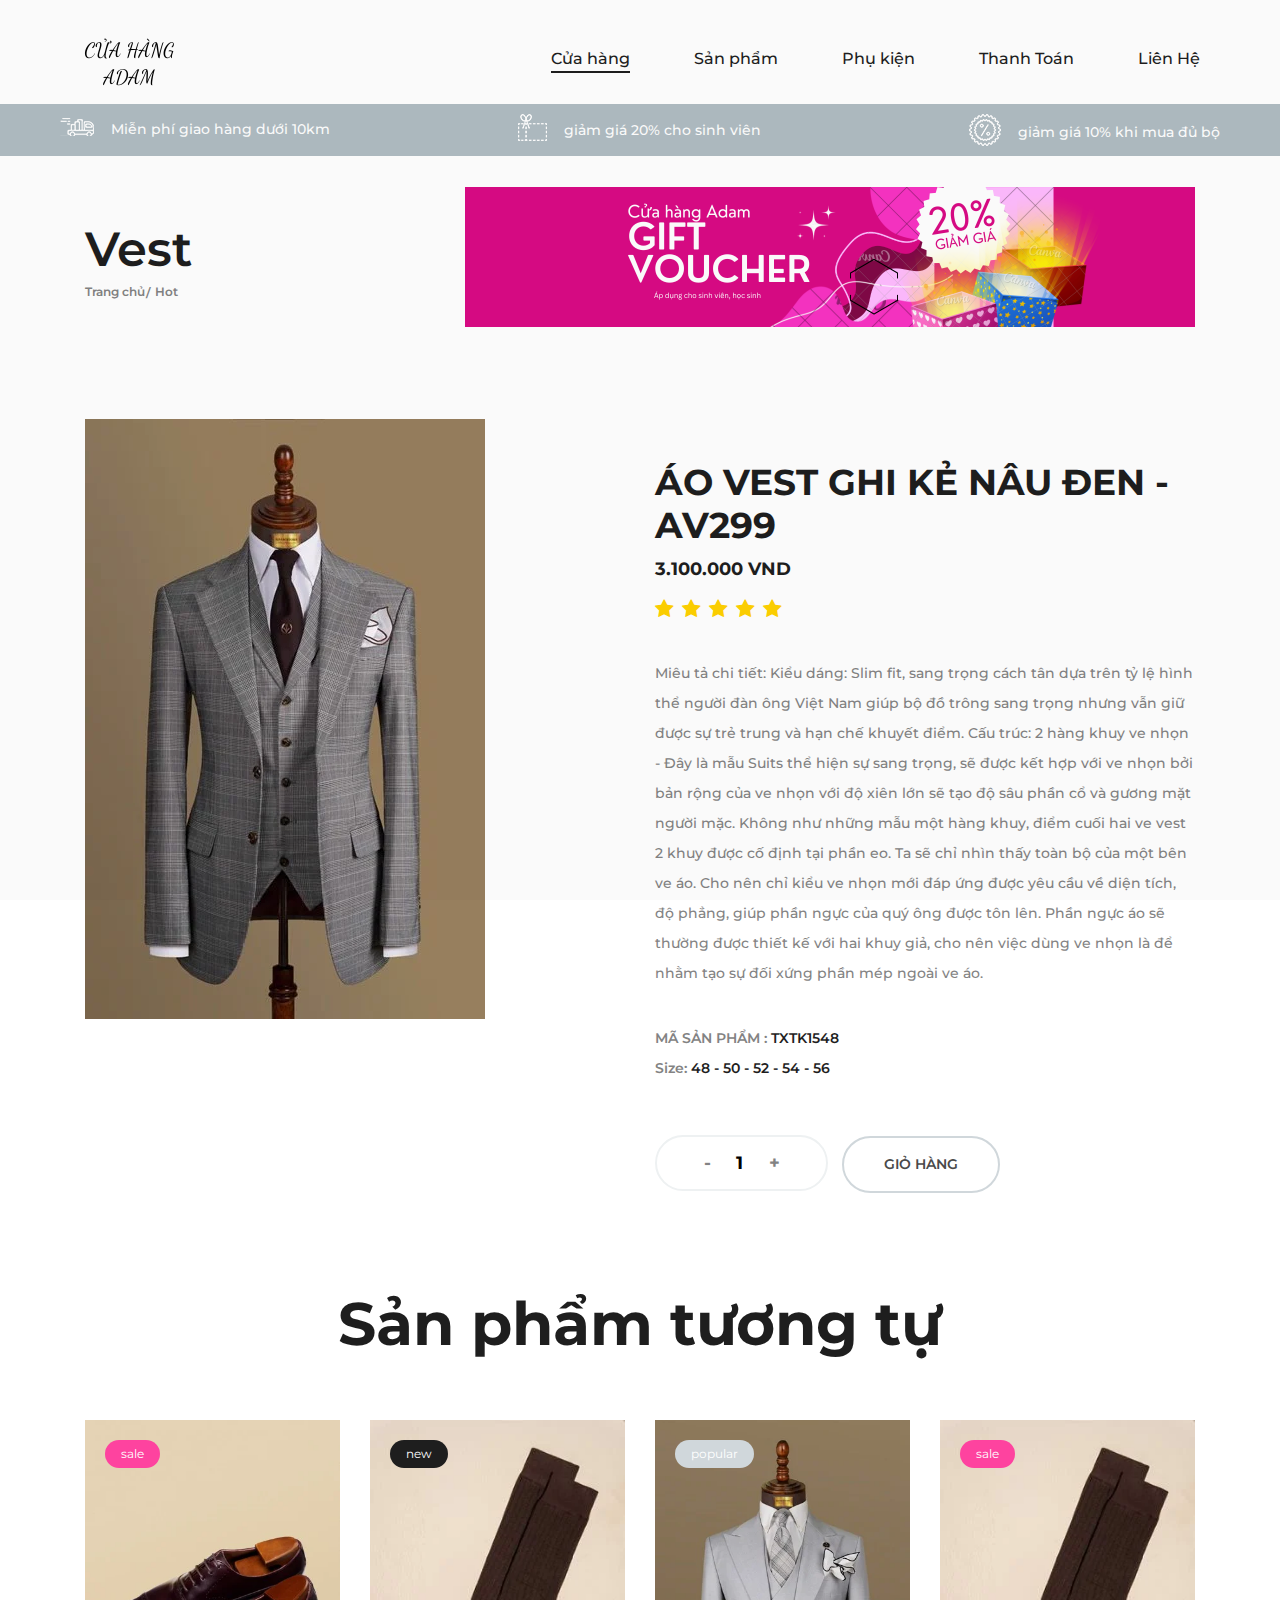
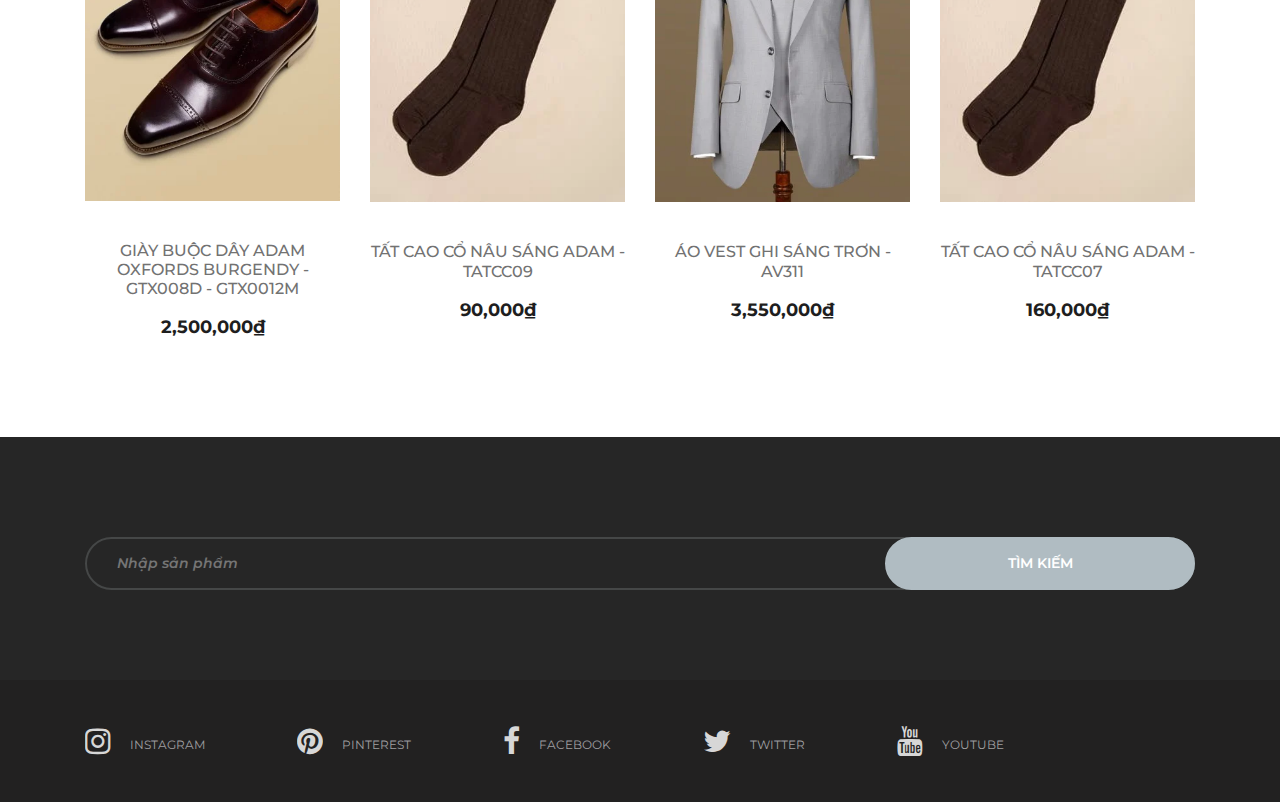
<file: product-detail.html>
<!DOCTYPE html>
<html lang="zxx">
  <head>
    <meta charset="UTF-8" />
    <meta name="description" content="Yoga Studio Template" />
    <meta name="keywords" content="Yoga, unica, creative, html" />
    <meta name="viewport" content="width=device-width, initial-scale=1.0" />
    <meta http-equiv="X-UA-Compatible" content="ie=edge" />
    <title>Sản phẩm</title>

    <link
      href="https://fonts.googleapis.com/css?family=Amatic+SC:400,700&display=swap"
      rel="stylesheet"
    />
    <link
      href="https://fonts.googleapis.com/css?family=Montserrat:100,200,300,400,500,600,700,800,900&display=swap"
      rel="stylesheet"
    />

    <link rel="stylesheet" href="css/bootstrap.min.css" type="text/css" />
    <link rel="stylesheet" href="css/nice-select.css" type="text/css" />
    <link rel="stylesheet" href="css/owl.carousel.min.css" type="text/css" />
    <link rel="stylesheet" href="css/magnific-popup.css" type="text/css" />
    <link rel="stylesheet" href="css/slicknav.min.css" type="text/css" />
    <link rel="stylesheet" href="css/font-awesome.min.css" type="text/css" />
    <link rel="stylesheet" href="css/style.css" type="text/css" />
  </head>

  <body>
    <div id="preloder">
      <div class="loader"></div>
    </div>

    <header class="header-section">
      <div class="container-fluid">
        <div class="inner-header">
          <div class="logo">
            <a href="./index.html"><img src="img/logo.png" alt="" /></a>
          </div>

          <nav class="main-menu mobile-menu">
            <ul>
              <li><a class="active" href="./index.html">Cửa hàng</a></li>
              <li>
                <a href="product.html">Sản phẩm</a>
                <ul class="sub-menu">
                  <li><a href="vest.html">Áo vest</a></li>
                  <li><a href="shrit-color.html">Áo sơ mi</a></li>
                  <li><a href="trousers.html">Quần âu Adam</a></li>
                </ul>
              </li>
              <li><a href="accessory.html">Phụ kiện</a></li>
              <li><a href="check-out.html">Thanh Toán</a></li>
              <li><a href="contact.html">Liên Hệ</a></li>
            </ul>
          </nav>
        </div>
      </div>
    </header>
    <div class="header-info">
      <div class="container-fluid">
        <div class="row">
          <div class="col-md-4">
            <div class="header-item">
              <img src="img/icons/delivery.png" alt="" />
              <p>Miễn phí giao hàng dưới 10km</p>
            </div>
          </div>
          <div class="col-md-4 text-left text-lg-center">
            <div class="header-item">
              <img src="img/icons/voucher.png" alt="" />
              <p>giảm giá 20% cho sinh viên</p>
            </div>
          </div>
          <div class="col-md-4 text-left text-xl-right">
            <div class="header-item">
              <img src="img/icons/sales.png" alt="" />
              <p>giảm giá 10% khi mua đủ bộ</p>
            </div>
          </div>
        </div>
      </div>
    </div>

    <section class="page-add">
      <div class="container">
        <div class="row">
          <div class="col-lg-4">
            <div class="page-breadcrumb">
              <h2 id="product-detail-category"></h2>
              <a href="index.html">Trang chủ</a>
              <a href="product.html">Hot</a>
            </div>
          </div>
          <div class="col-lg-8">
            <img src="img/add.jpg" alt="" />
          </div>
        </div>
      </div>
    </section>

    <section class="product-page">
      <div class="container">
        <div class="row">
          <div class="col-lg-6">
            <img src="" id="product-detail-image" alt="accessory" />
            
          </div>
          <div class="col-lg-6">
            <div class="product-content">
              <h2 id="product-detail-name"></h2>
              <div class="pc-meta">
                <h5 id="product-detail-price"></h5>
                <div class="rating">
                  <i class="fa fa-star"></i>
                  <i class="fa fa-star"></i>
                  <i class="fa fa-star"></i>
                  <i class="fa fa-star"></i>
                  <i class="fa fa-star"></i>
                </div>
              </div>
              <p>
                Miêu tả chi tiết: Kiểu dáng: Slim fit, sang trọng cách tân dựa
                trên tỷ lệ hình thể người đàn ông Việt Nam giúp bộ đồ trông sang
                trọng nhưng vẫn giữ được sự trẻ trung và hạn chế khuyết điểm.
                Cấu trúc: 2 hàng khuy ve nhọn - Đây là mẫu Suits thể hiện sự
                sang trọng, sẽ được kết hợp với ve nhọn bởi bản rộng của ve nhọn
                với độ xiên lớn sẽ tạo độ sâu phần cổ và gương mặt người mặc.
                Không như những mẫu một hàng khuy, điểm cuối hai ve vest 2 khuy
                được cố định tại phần eo. Ta sẽ chỉ nhìn thấy toàn bộ của một
                bên ve áo. Cho nên chỉ kiểu ve nhọn mới đáp ứng được yêu cầu về
                diện tích, độ phẳng, giúp phần ngực của quý ông được tôn lên.
                Phần ngực áo sẽ thường được thiết kế với hai khuy giả, cho nên
                việc dùng ve nhọn là để nhằm tạo sự đối xứng phần mép ngoài ve
                áo.
              </p>
              <ul class="tags">
                <li><span>MÃ SẢN PHẨM :</span> TXTK1548</li>
                <li><span>Size:</span> 48 - 50 - 52 - 54 - 56</li>
              </ul>
              <div class="product-quantity">
                <div class="pro-qty">
                  <input type="text" value="1" id="count" />
                </div>
              </div>
              <a href="#" class="primary-btn pc-btn" id="add-cart">Giỏ hàng</a>
            </div>
          </div>
        </div>
      </div>
    </section>

    <section class="related-product spad">
      <div class="container">
        <div class="row">
          <div class="col-lg-12 text-center">
            <div class="section-title">
              <h2>Sản phẩm tương tự</h2>
            </div>
          </div>
        </div>
        <div class="row">
          <div class="col-lg-3 col-sm-6 mix all dresses bags">
            <div class="single-product-item">
              <figure>
                <a href="#"
                  ><img src="img/accessory/accessory1.webp" alt=""
                /></a>
                <div class="p-status sale">sale</div>
              </figure>
              <div class="product-text">
                <a href="/product-detail.html?id=28">
                  <h6>
                    GIÀY BUỘC DÂY ADAM OXFORDS BURGENDY - GTX008D - GTX0012M
                  </h6>
                </a>
                <p>2,500,000₫</p>
              </div>
            </div>
          </div>
          <div class="col-lg-3 col-sm-6 mix all shoes accesories">
            <div class="single-product-item">
              <figure>
                <a href="#"
                  ><img src="img/accessory/accessory9.webp" alt=""
                /></a>
                <div class="p-status">new</div>
              </figure>
              <div class="product-text">
                <a href="/product-detail.html?id=33">
                  <h6>TẤT CAO CỔ NÂU SÁNG ADAM - TATCC09</h6>
                </a>
                <p>90,000₫</p>
              </div>
            </div>
          </div>
          <div class="col-lg-3 col-sm-6 mix all shoes accesories">
            <div class="single-product-item">
              <figure>
                <a href="#"><img src="img/vest/vest5.webp" alt="" /></a>
                <div class="p-status popular">popular</div>
              </figure>
              <div class="product-text">
                <a href="/product-detail.html?id=5">
                  <h6>ÁO VEST GHI SÁNG TRƠN - AV311</h6>
                </a>
                <p>3,550,000₫</p>
              </div>
            </div>
          </div>
          <div class="col-lg-3 col-sm-6 mix all accesories bags">
            <div class="single-product-item">
              <figure>
                <a href="#"
                  ><img src="img/accessory/accessory9.webp" alt=""
                /></a>
                <div class="p-status sale">sale</div>
              </figure>
              <div class="product-text">
                <a href="/product-detail.html?id=33">
                  <h6>TẤT CAO CỔ NÂU SÁNG ADAM - TATCC07</h6>
                  <p>160,000₫</p>
                </a>
              </div>
            </div>
          </div>
        </div>
      </div>
    </section>

    <footer class="footer-section spad">
      <div class="container">
        <div class="newslatter-form">
          <div class="row">
            <div class="col-lg-12">
              <form action="search.html">
                <input type="text" placeholder="Nhập sản phẩm" />
                <button type="submit">Tìm kiếm</button>
              </form>
            </div>
          </div>
        </div>
      </div>
      <div class="social-links-warp">
        <div class="container">
          <div class="social-links">
            <a href="https://www.instagram.com/traituoi69/" class="instagram"
              ><i class="fa fa-instagram"></i>
              <span>instagram</span>
            </a>
            <a href="https://www.pinterest.com" class="pinterest"
              ><i class="fa fa-pinterest"></i><span>pinterest</span></a
            >
            <a
              href="https://www.facebook.com/profile.php?id=61552836684174"
              class="facebook"
              ><i class="fa fa-facebook"></i><span>facebook</span></a
            >
            <a href="https://twitter.com/home" class="twitter"
              ><i class="fa fa-twitter"></i><span>twitter</span></a
            >
            <a href="https://www.youtube.com" class="youtube"
              ><i class="fa fa-youtube"></i><span>youtube</span></a
            >
          </div>
        </div>
      </div>
    </footer>

    <script src="js/jquery-3.3.1.min.js"></script>
    <script src="js/bootstrap.min.js"></script>
    <script src="js/jquery.magnific-popup.min.js"></script>
    <script src="js/jquery.slicknav.js"></script>
    <script src="js/owl.carousel.min.js"></script>
    <script src="js/jquery.nice-select.min.js"></script>
    <script src="js/mixitup.min.js"></script>
    <script src="js/main.js"></script>
    <script src="js/product-detail.js"></script>
  </body>
</html>
</file>
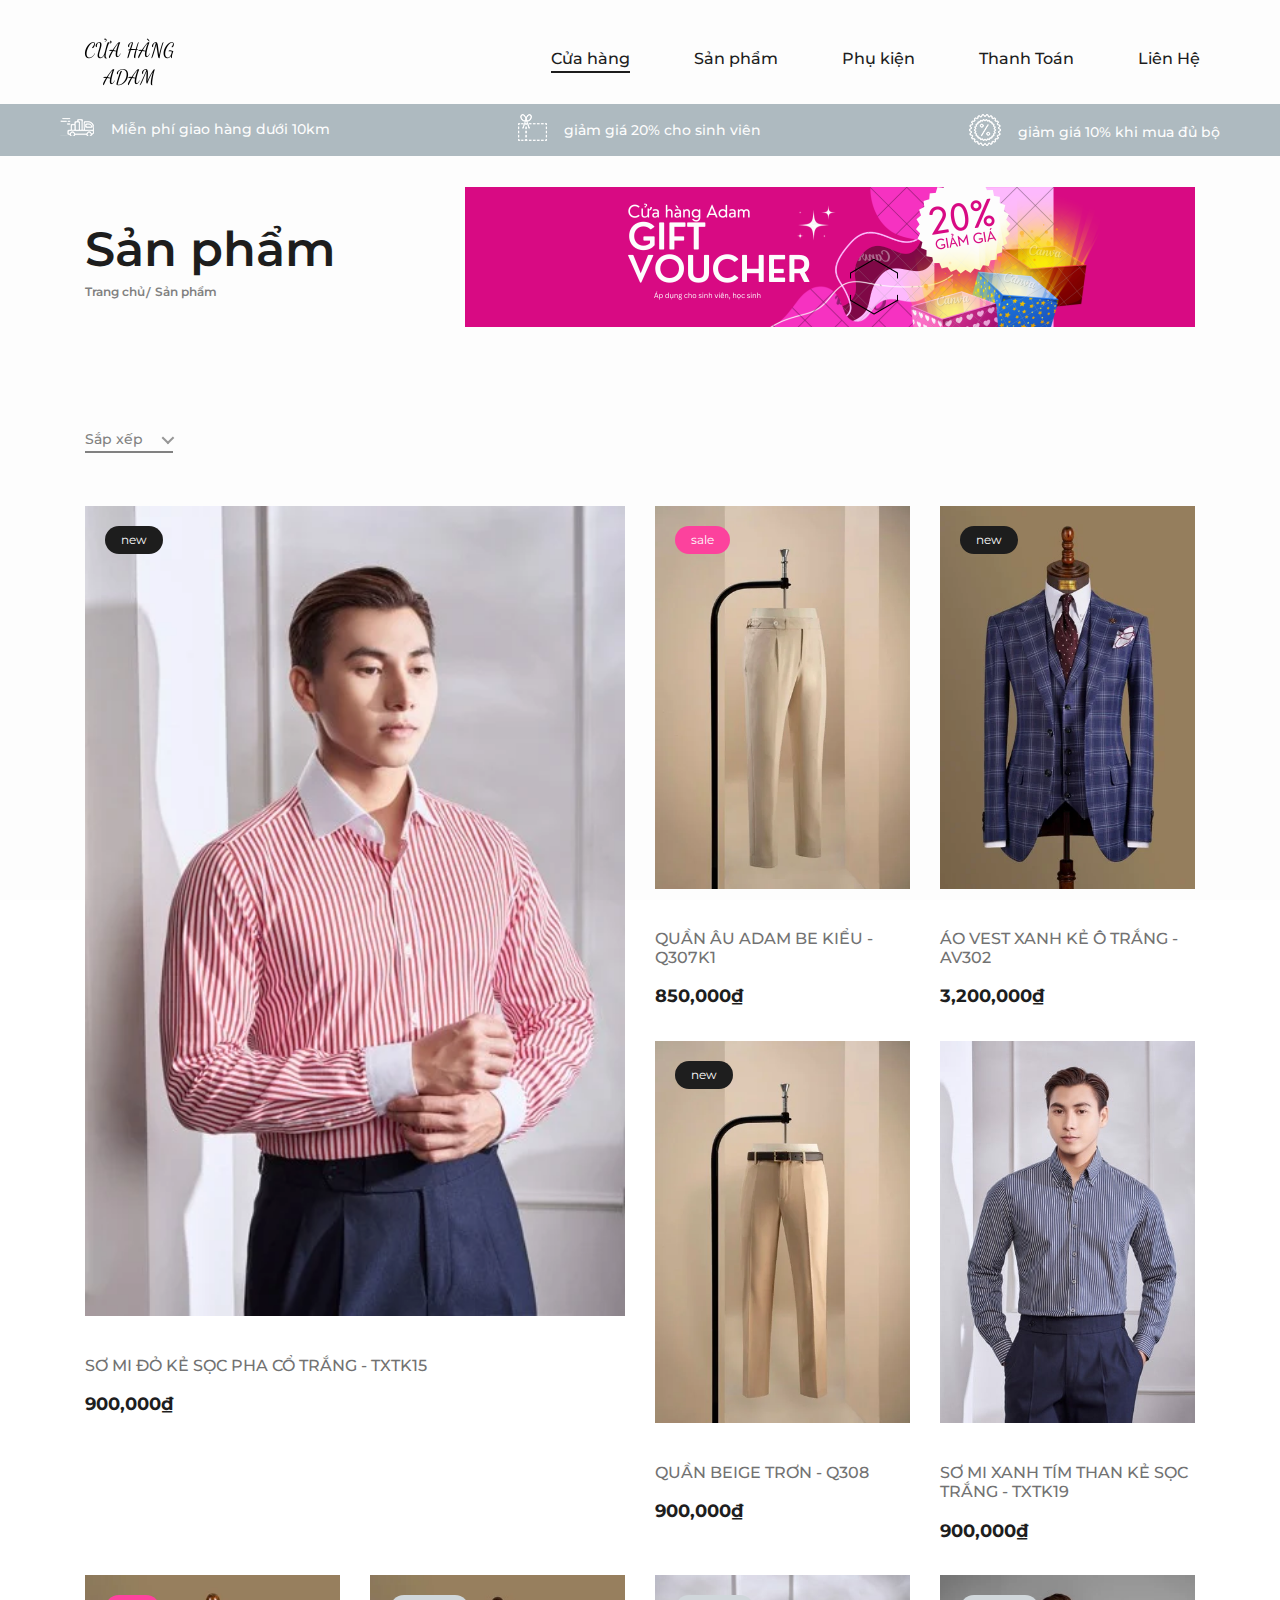
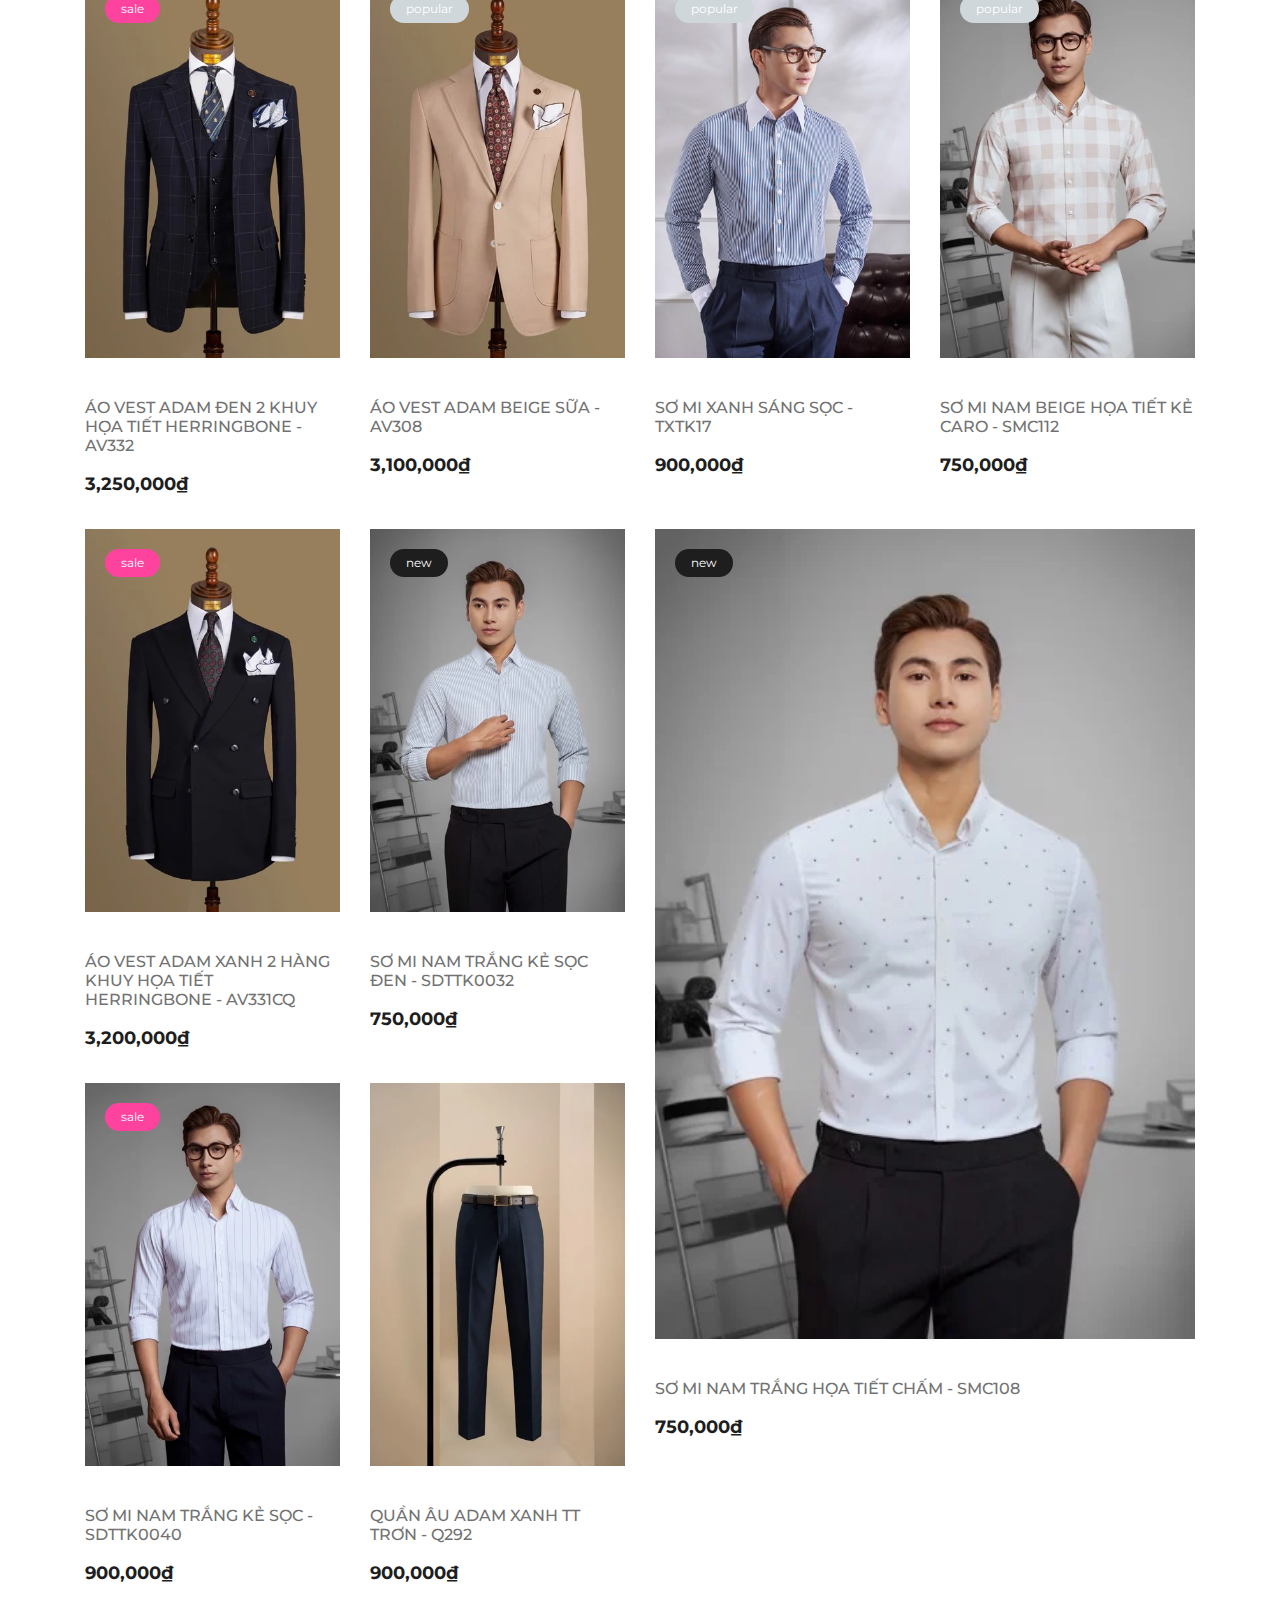
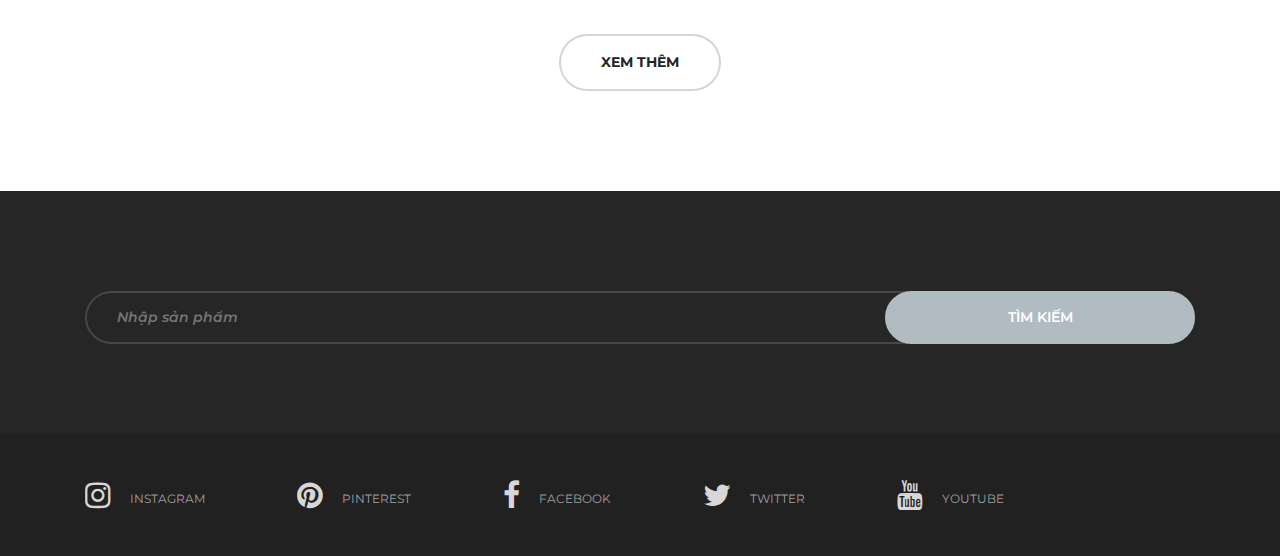
<file: product.html>
<!DOCTYPE html>
<html lang="zxx">
  <head>
    <meta charset="UTF-8" />
    <meta name="description" content="Yoga Studio Template" />
    <meta name="keywords" content="Yoga, unica, creative, html" />
    <meta name="viewport" content="width=device-width, initial-scale=1.0" />
    <meta http-equiv="X-UA-Compatible" content="ie=edge" />
    <title>Sản phẩm</title>

    <link
      href="https://fonts.googleapis.com/css?family=Amatic+SC:400,700&display=swap"
      rel="stylesheet"
    />
    <link
      href="https://fonts.googleapis.com/css?family=Montserrat:100,200,300,400,500,600,700,800,900&display=swap"
      rel="stylesheet"
    />

    <link rel="stylesheet" href="css/bootstrap.min.css" type="text/css" />
    <link rel="stylesheet" href="css/nice-select.css" type="text/css" />
    <link rel="stylesheet" href="css/owl.carousel.min.css" type="text/css" />
    <link rel="stylesheet" href="css/magnific-popup.css" type="text/css" />
    <link rel="stylesheet" href="css/slicknav.min.css" type="text/css" />
    <link rel="stylesheet" href="css/font-awesome.min.css" type="text/css" />
    <link rel="stylesheet" href="css/style.css" type="text/css" />
  </head>

  <body>
    <div id="preloder">
      <div class="loader"></div>
    </div>

    <header class="header-section">
      <div class="container-fluid">
        <div class="inner-header">
          <div class="logo">
            <a href="./index.html"><img src="img/logo.png" alt="" /></a>
          </div>

          <nav class="main-menu mobile-menu">
            <ul>
              <li><a class="active" href="./index.html">Cửa hàng</a></li>
              <li>
                <a href="product.html">Sản phẩm</a>
                <ul class="sub-menu">
                  <li><a href="vest.html">Áo vest</a></li>
                  <li><a href="shrit-color.html">Áo sơ mi</a></li>
                  <li><a href="trousers.html">Quần âu Adam</a></li>
                </ul>
              </li>
              <li><a href="accessory.html">Phụ kiện</a></li>
              <li><a href="check-out.html">Thanh Toán</a></li>
              <li><a href="contact.html">Liên Hệ</a></li>
            </ul>
          </nav>
        </div>
      </div>
    </header>
    <div class="header-info">
      <div class="container-fluid">
        <div class="row">
          <div class="col-md-4">
            <div class="header-item">
              <img src="img/icons/delivery.png" alt="" />
              <p>Miễn phí giao hàng dưới 10km</p>
            </div>
          </div>
          <div class="col-md-4 text-left text-lg-center">
            <div class="header-item">
              <img src="img/icons/voucher.png" alt="" />
              <p>giảm giá 20% cho sinh viên</p>
            </div>
          </div>
          <div class="col-md-4 text-left text-xl-right">
            <div class="header-item">
              <img src="img/icons/sales.png" alt="" />
              <p>giảm giá 10% khi mua đủ bộ</p>
            </div>
          </div>
        </div>
      </div>
    </div>

    <section class="page-add">
      <div class="container">
        <div class="row">
          <div class="col-lg-4">
            <div class="page-breadcrumb">
              <h2>Sản phẩm</h2>
              <a href="index.html">Trang chủ</a>
              <a href="product.html">Sản phẩm</a>
            </div>
          </div>
          <div class="col-lg-8">
            <img src="img/add.jpg" alt="" />
          </div>
        </div>
      </div>
    </section>

    <section class="categories-page spad">
      <div class="container">
        <div class="categories-controls">
          <div class="row">
            <div class="col-lg-12">
              <div class="categories-filter">
                <div class="cf-left">
                  <form action="product.html">
                    <select class="sort">
                      <option value="">Sắp xếp</option>
                      <option value="">Cũ</option>
                      <option value="">Mới</option>
                      <option value="">Giá</option>
                    </select>
                  </form>
                </div>
              </div>
            </div>
          </div>
        </div>
        <div class="row">
          <div class="col-lg-6 col-md-6">
            <div class="single-product-item">
              <figure>
                <img src="img/shirt/shirt1.webp" alt="" />
                <div class="p-status">new</div>
                <div class="hover-icon">
                  <a href="img/shirt/shirt1.webp" class="pop-up">
                    <img src="img/icons/zoom-plus.png" alt="zoom-plus" />
                  </a>
                </div>
              </figure>
              <div class="product-text">
                <a href="/product-detail.html?id=10">
                  <h6>SƠ MI ĐỎ KẺ SỌC PHA CỔ TRẮNG - TXTK15</h6>
                </a>
                <p>900,000₫</p>
              </div>
            </div>
          </div>
          <div class="col-lg-6 col-md-6">
            <div class="row">
              <div class="col-lg-6 col-md-6">
                <div class="single-product-item">
                  <figure>
                    <img src="img/trousers/trousers6.webp" alt="pop-up" />
                    <div class="p-status sale">sale</div>
                  </figure>
                  <div class="product-text">
                    <a href="/product-detail.html?id=24">
                      <h6>QUẦN ÂU ADAM BE KIỂU - Q307K1</h6>
                    </a>
                    <p>850,000₫</p>
                  </div>
                </div>
              </div>

              <div class="col-lg-6 col-md-6">
                <div class="single-product-item">
                  <figure>
                    <img src="img/vest/vest3.webp" alt="" />
                    <div class="p-status">new</div>
                    <div class="hover-icon">
                      <a href="img/vest/vest3.webp" class="pop-up"
                        ><img src="img/icons/zoom-plus.png" alt=""
                      /></a>
                    </div>
                  </figure>
                  <div class="product-text">
                    <a href="/product-detail.html?id=3">
                      <h6>ÁO VEST XANH KẺ Ô TRẮNG - AV302</h6>
                    </a>
                    <p>3,200,000₫</p>
                  </div>
                </div>
              </div>
              <div class="col-lg-6 col-md-6">
                <div class="single-product-item">
                  <figure>
                    <img src="img/trousers/trousers2.webp" alt="" />
                    <div class="p-status">new</div>
                    <div class="hover-icon">
                      <a href="img/trousers/trousers2.webp" class="pop-up"
                        ><img src="img/icons/zoom-plus.png" alt=""
                      /></a>
                    </div>
                  </figure>
                  <div class="product-text">
                    <a href="/product-detail.html?id=20">
                      <h6>QUẦN BEIGE TRƠN - Q308</h6>
                    </a>
                    <p>900,000₫</p>
                  </div>
                </div>
              </div>
              <div class="col-lg-6 col-md-6">
                <div class="single-product-item">
                  <figure>
                    <img src="img/shirt/shirt5.jpg" alt="" />
                    <div class="hover-icon">
                      <a href="img/shirt/shirt5.jpg" class="pop-up"
                        ><img src="img/icons/zoom-plus.png" alt=""
                      /></a>
                    </div>
                  </figure>
                  <div class="product-text">
                    <a href="/product-detail.html?id=14">
                      <h6>SƠ MI XANH TÍM THAN KẺ SỌC TRẮNG - TXTK19</h6>
                    </a>
                    <p>900,000₫</p>
                  </div>
                </div>
              </div>
            </div>
          </div>
          <div class="col-lg-3 col-sm-6 mix all accesories bags">
            <div class="single-product-item">
              <figure>
                <a href="#"><img src="img/vest/vest6.webp" alt="" /></a>
                <div class="p-status sale">sale</div>
              </figure>
              <div class="product-text">
                <a href="/product-detail.html?id=2">
                  <h6>ÁO VEST ADAM ĐEN 2 KHUY HỌA TIẾT HERRINGBONE - AV332</h6>
                </a>
                <p>3,250,000₫</p>
              </div>
            </div>
          </div>
          <div class="col-lg-3 col-sm-6 mix all shoes accesories">
            <div class="single-product-item">
              <figure>
                <a href="#"><img src="img/vest/vest4.webp" alt="" /></a>
                <div class="p-status popular">popular</div>
              </figure>
              <div class="product-text">
                <a href="/product-detail.html?id=4">
                  <h6>ÁO VEST ADAM BEIGE SỮA - AV308</h6>
                </a>
                <p>3,100,000₫</p>
              </div>
            </div>
          </div>
          <div class="col-lg-3 col-md-6">
            <div class="single-product-item">
              <figure>
                <img src="img/shirt/shirt8.jpg" alt="" />
                <div class="p-status popular">popular</div>
                <div class="hover-icon">
                  <a href="img/shirt/shirt8.jpg" class="pop-up"
                    ><img src="img/icons/zoom-plus.png" alt=""
                  /></a>
                </div>
              </figure>
              <div class="product-text">
                <a href="/product-detail.html?id=13">
                  <h6>SƠ MI XANH SÁNG SỌC - TXTK17</h6>
                </a>
                <p>900,000₫</p>
              </div>
            </div>
          </div>
          <div class="col-lg-3 col-md-6">
            <div class="single-product-item">
              <figure>
                <img src="img/shirt/shirt9.webp" alt="" />
                <div class="p-status popular">popular</div>
                <div class="hover-icon">
                  <a href="img/shirt/shirt9.webp" class="pop-up"
                    ><img src="img/icons/zoom-plus.png" alt=""
                  /></a>
                </div>
              </figure>
              <div class="product-text">
                <a href="/product-detail.html?id=18">
                  <h6>SƠ MI NAM BEIGE HỌA TIẾT KẺ CARO - SMC112</h6>
                </a>
                <p>750,000₫</p>
              </div>
            </div>
          </div>
          <div class="col-lg-6 col-md-6">
            <div class="row">
              <div class="col-lg-6 col-md-6">
                <div class="single-product-item">
                  <figure>
                    <img src="img/vest/vest2.webp" alt="" />
                    <div class="p-status sale">sale</div>
                  </figure>
                  <div class="product-text">
                    <a href="/product-detail.html?id=2">
                      <h6>
                        ÁO VEST ADAM XANH 2 HÀNG KHUY HỌA TIẾT HERRINGBONE -
                        AV331CQ
                      </h6>
                    </a>
                    <p>3,200,000₫</p>
                  </div>
                </div>
              </div>
              <div class="col-lg-6 col-md-6">
                <div class="single-product-item">
                  <figure>
                    <img src="img/shirt/shirt11.webp" alt="" />
                    <div class="p-status">new</div>
                    <div class="hover-icon">
                      <a href="img/shirt/shirt11.webp" class="pop-up"
                        ><img src="img/icons/zoom-plus.png" alt=""
                      /></a>
                    </div>
                  </figure>
                  <div class="product-text">
                    <a href="/product-detail.html?id=37">
                      <h6>SƠ MI NAM TRẮNG KẺ SỌC ĐEN - SDTTK0032</h6>
                    </a>
                    <p>750,000₫</p>
                  </div>
                </div>
              </div>
              <div class="col-lg-6 col-md-6">
                <div class="single-product-item">
                  <figure>
                    <img src="img/shirt/shirt12.webp" alt="" />
                    <div class="p-status sale">sale</div>
                  </figure>
                  <div class="product-text">
                    <a href="/product-detail.html?id=38">
                      <h6>SƠ MI NAM TRẮNG KẺ SỌC - SDTTK0040</h6>
                    </a>
                    <p>900,000₫</p>
                  </div>
                </div>
              </div>
              <div class="col-lg-6 col-md-6">
                <div class="single-product-item">
                  <figure>
                    <img src="img/trousers/trousers8.webp" alt="" />
                    <div class="hover-icon">
                      <a href="img/trousers/trousers8.webp" class="pop-up"
                        ><img src="img/icons/zoom-plus.png" alt=""
                      /></a>
                    </div>
                  </figure>
                  <div class="product-text">
                    <a href="/product-detail.html?id=26">
                      <h6>QUẦN ÂU ADAM XANH TT TRƠN - Q292</h6>
                    </a>
                    <p>900,000₫</p>
                  </div>
                </div>
              </div>
            </div>
          </div>
          <div class="col-lg-6 col-md-6">
            <div class="single-product-item">
              <figure>
                <img src="img/shirt/shirt14.webp" alt="" />
                <div class="p-status">new</div>
                <div class="hover-icon">
                  <a href="img/shirt/shirt14.webp" class="pop-up"
                    ><img src="img/icons/zoom-plus.png" alt=""
                  /></a>
                </div>
              </figure>
              <div class="product-text">
                <a href="/product-detail.html?id=39">
                  <h6>SƠ MI NAM TRẮNG HỌA TIẾT CHẤM - SMC108</h6>
                </a>
                <p>750,000₫</p>
              </div>
            </div>
          </div>
        </div>
        <div class="more-product">
          <div class="row">
            <div class="col-lg-12 text-center">
              <a href="product.html" class="primary-btn">Xem thêm</a>
            </div>
          </div>
        </div>
      </div>
    </section>

    <footer class="footer-section spad">
      <div class="container">
        <div class="newslatter-form">
          <div class="row">
            <div class="col-lg-12">
              <form action="search.html">
                <input type="text" placeholder="Nhập sản phẩm" />
                <button type="submit">Tìm kiếm</button>
              </form>
            </div>
          </div>
        </div>
      </div>
      <div class="social-links-warp">
        <div class="container">
          <div class="social-links">
            <a href="https://www.instagram.com/traituoi69/" class="instagram"
              ><i class="fa fa-instagram"></i>
              <span>instagram</span>
            </a>
            <a href="https://www.pinterest.com" class="pinterest"
              ><i class="fa fa-pinterest"></i><span>pinterest</span></a
            >
            <a
              href="https://www.facebook.com/profile.php?id=61552836684174"
              class="facebook"
              ><i class="fa fa-facebook"></i><span>facebook</span></a
            >
            <a href="https://twitter.com/home" class="twitter"
              ><i class="fa fa-twitter"></i><span>twitter</span></a
            >
            <a href="https://www.youtube.com" class="youtube"
              ><i class="fa fa-youtube"></i><span>youtube</span></a
            >
          </div>
        </div>
      </div>
    </footer>

    <script src="js/jquery-3.3.1.min.js"></script>
    <script src="js/bootstrap.min.js"></script>
    <script src="js/jquery.magnific-popup.min.js"></script>
    <script src="js/jquery.slicknav.js"></script>
    <script src="js/owl.carousel.min.js"></script>
    <script src="js/jquery.nice-select.min.js"></script>
    <script src="js/mixitup.min.js"></script>
    <script src="js/main.js"></script>
  </body>
</html>
</file>
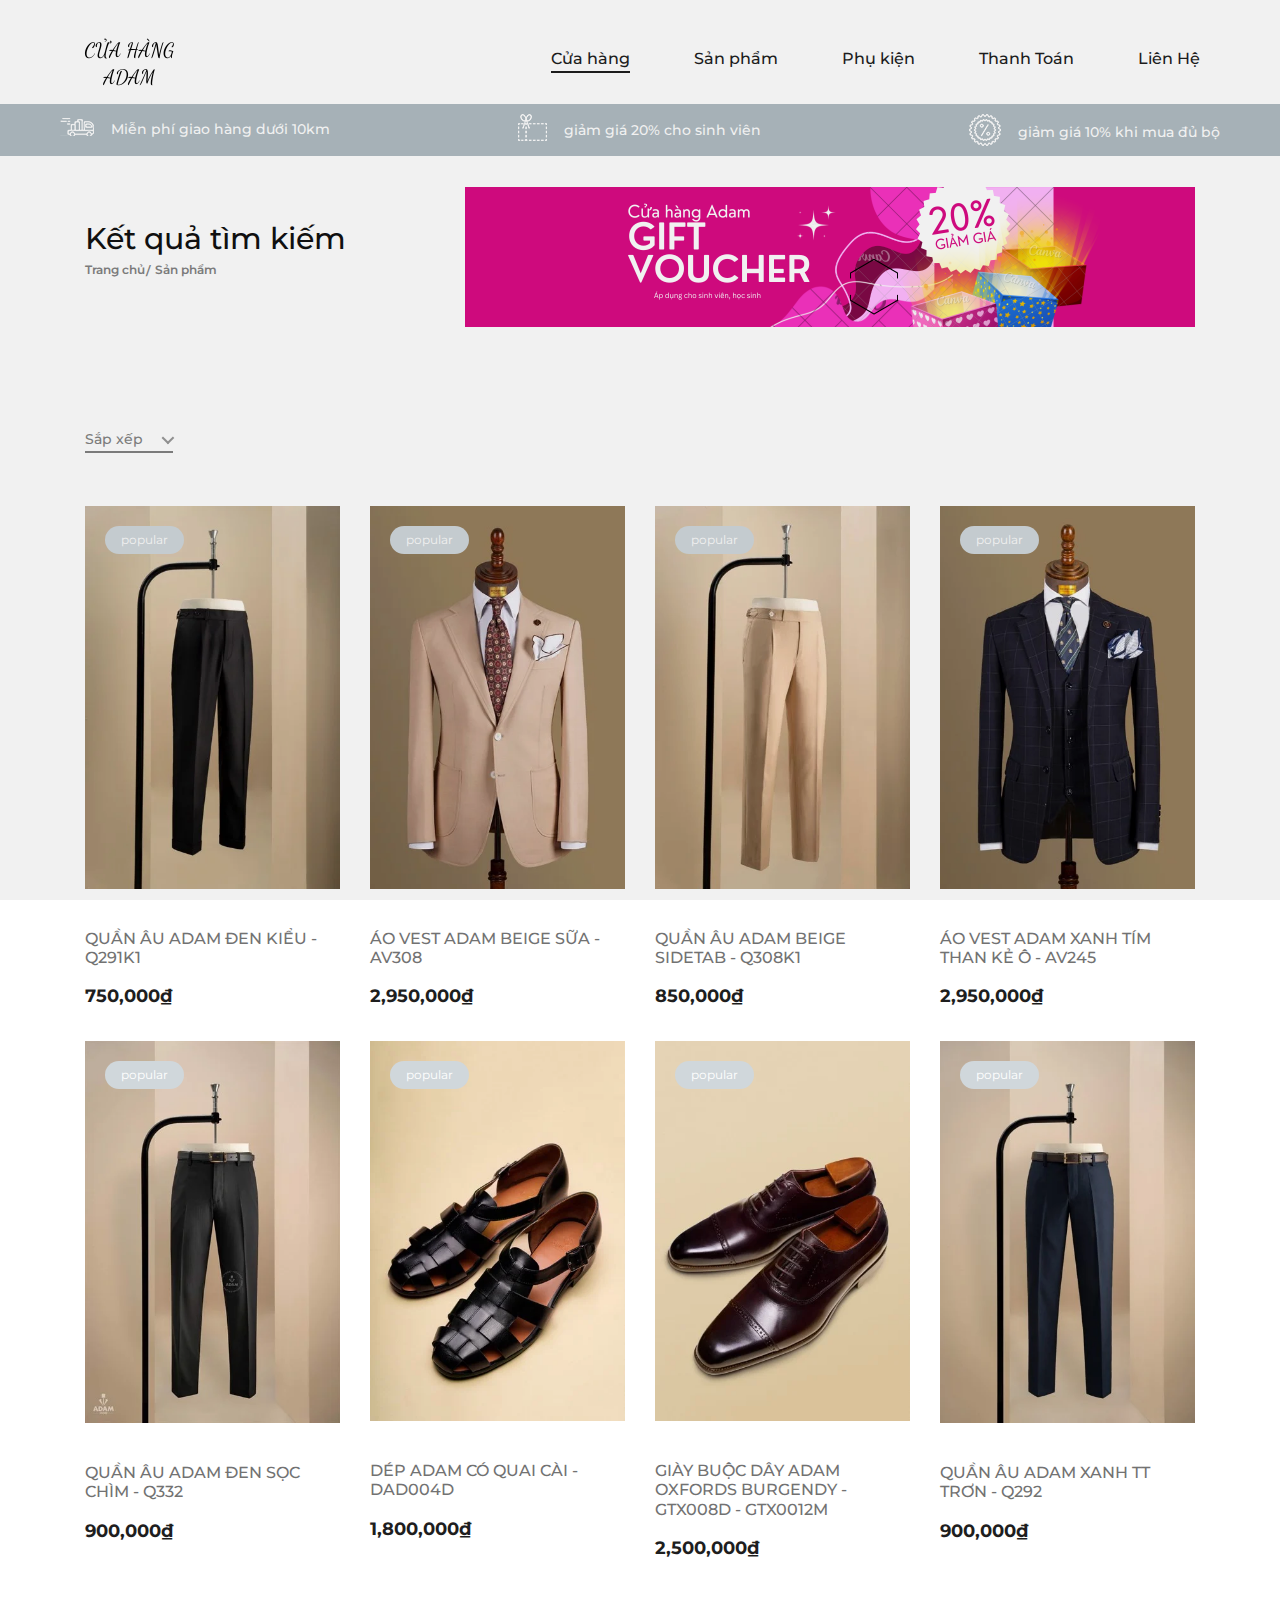
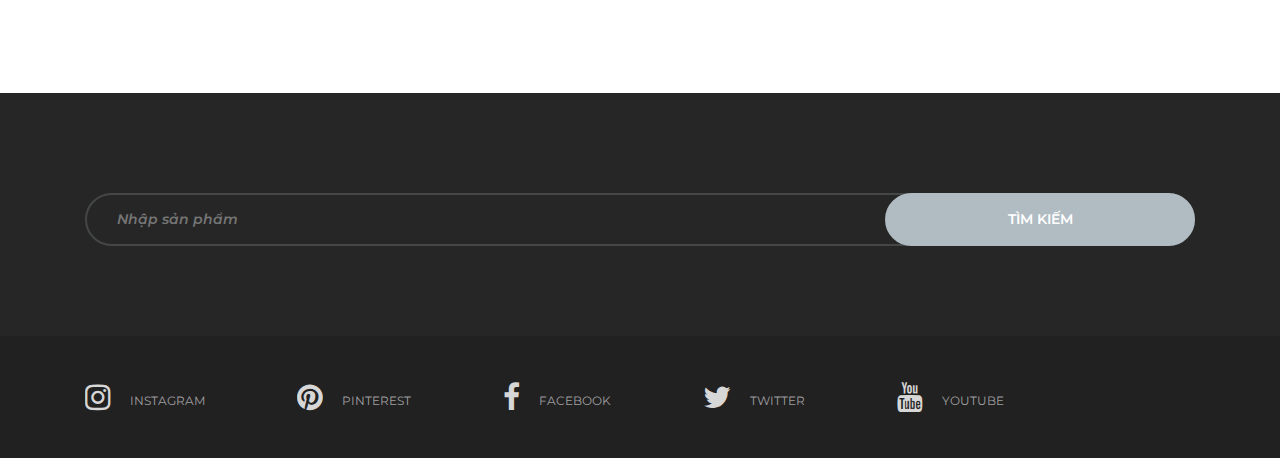
<file: search.html>
<!DOCTYPE html>
<html lang="zxx">
  <head>
    <meta charset="UTF-8" />
    <meta name="description" content="Yoga Studio Template" />
    <meta name="keywords" content="Yoga, unica, creative, html" />
    <meta name="viewport" content="width=device-width, initial-scale=1.0" />
    <meta http-equiv="X-UA-Compatible" content="ie=edge" />
    <title>Tìm kiếm</title>

    <link
      href="https://fonts.googleapis.com/css?family=Amatic+SC:400,700&display=swap"
      rel="stylesheet"
    />
    <link
      href="https://fonts.googleapis.com/css?family=Montserrat:100,200,300,400,500,600,700,800,900&display=swap"
      rel="stylesheet"
    />

    <link rel="stylesheet" href="css/bootstrap.min.css" type="text/css" />
    <link rel="stylesheet" href="css/nice-select.css" type="text/css" />
    <link rel="stylesheet" href="css/owl.carousel.min.css" type="text/css" />
    <link rel="stylesheet" href="css/magnific-popup.css" type="text/css" />
    <link rel="stylesheet" href="css/slicknav.min.css" type="text/css" />
    <link rel="stylesheet" href="css/font-awesome.min.css" type="text/css" />
    <link rel="stylesheet" href="css/style.css" type="text/css" />
  </head>

  <body>
    <div id="preloder">
      <div class="loader"></div>
    </div>

    <header class="header-section">
      <div class="container-fluid">
        <div class="inner-header">
          <div class="logo">
            <a href="./index.html"><img src="img/logo.png" alt="" /></a>
          </div>

          <nav class="main-menu mobile-menu">
            <ul>
              <li><a class="active" href="./index.html">Cửa hàng</a></li>
              <li>
                <a href="product.html">Sản phẩm</a>
                <ul class="sub-menu">
                  <li><a href="vest.html">Áo vest</a></li>
                  <li><a href="shrit-color.html">Áo sơ mi</a></li>
                  <li><a href="trousers.html">Quần âu Adam</a></li>
                </ul>
              </li>
              <li><a href="accessory.html">Phụ kiện</a></li>
              <li><a href="check-out.html">Thanh Toán</a></li>
              <li><a href="contact.html">Liên Hệ</a></li>
            </ul>
          </nav>
        </div>
      </div>
    </header>
    <div class="header-info">
      <div class="container-fluid">
        <div class="row">
          <div class="col-md-4">
            <div class="header-item">
              <img src="img/icons/delivery.png" alt="" />
              <p>Miễn phí giao hàng dưới 10km</p>
            </div>
          </div>
          <div class="col-md-4 text-left text-lg-center">
            <div class="header-item">
              <img src="img/icons/voucher.png" alt="" />
              <p>giảm giá 20% cho sinh viên</p>
            </div>
          </div>
          <div class="col-md-4 text-left text-xl-right">
            <div class="header-item">
              <img src="img/icons/sales.png" alt="" />
              <p>giảm giá 10% khi mua đủ bộ</p>
            </div>
          </div>
        </div>
      </div>
    </div>

    <section class="page-add">
      <div class="container">
        <div class="row">
          <div class="col-lg-4">
            <div class="page-breadcrumb">
              <h3>Kết quả tìm kiếm</h3>
              <a href="index.html">Trang chủ</a>
              <a href="product.html">Sản phẩm</a>
            </div>
          </div>
          <div class="col-lg-8">
            <img src="img/add.jpg" alt="" />
          </div>
        </div>
      </div>
    </section>

    <section class="categories-page spad">
      <div class="container">
        <div class="categories-controls">
          <div class="row">
            <div class="col-lg-12">
              <div class="categories-filter">
                <div class="cf-left">
                  <form action="#">
                    <select class="sort">
                      <option value="">Sắp xếp</option>
                      <option value="">Cũ</option>
                      <option value="">Mới</option>
                      <option value="">Giá</option>
                    </select>
                  </form>
                </div>
              </div>
            </div>
          </div>
        </div>
        <div class="row">
          <div class="col-lg-3 col-md-6">
            <div class="single-product-item">
              <figure>
                <img src="img/trousers/trousers9.webp" alt="" />
                <div class="p-status popular">popular</div>
                <div class="hover-icon">
                  <a href="img/trousers/trousers9.webp" class="pop-up"
                    ><img src="img/icons/zoom-plus.png" alt=""
                  /></a>
                </div>
              </figure>
              <div class="product-text">
                <a href="/product-detail.html?id=27">
                  <h6>QUẦN ÂU ADAM ĐEN KIỂU - Q291K1</h6>
                </a>
                <p>750,000₫</p>
              </div>
            </div>
          </div>

          <div class="col-lg-3 col-md-6">
            <div class="single-product-item">
              <figure>
                <img src="img/vest/vest4.webp" alt="" />
                <div class="p-status popular">popular</div>
                <div class="hover-icon">
                  <a href="img/vest/vest4.webp" class="pop-up"
                    ><img src="img/icons/zoom-plus.png" alt=""
                  /></a>
                </div>
              </figure>
              <div class="product-text">
                <a href="/product-detail.html?id=4">
                  <h6>ÁO VEST ADAM BEIGE SỮA - AV308</h6>
                </a>
                <p>2,950,000₫</p>
              </div>
            </div>
          </div>
          <div class="col-lg-3 col-md-6">
            <div class="single-product-item">
              <figure>
                <img src="img/trousers/trousers3.webp" alt="" />
                <div class="p-status popular">popular</div>
                <div class="hover-icon">
                  <a href="img/trousers/trousers3.webp" class="pop-up"
                    ><img src="img/icons/zoom-plus.png" alt=""
                  /></a>
                </div>
              </figure>
              <div class="product-text">
                <a href="/product-detail.html?id=21">
                  <h6>QUẦN ÂU ADAM BEIGE SIDETAB - Q308K1</h6>
                </a>
                <p>850,000₫</p>
              </div>
            </div>
          </div>
          <div class="col-lg-3 col-md-6">
            <div class="single-product-item">
              <figure>
                <img src="img/vest/vest6.webp" alt="" />
                <div class="p-status popular">popular</div>
                <div class="hover-icon">
                  <a href="img/vest/vest6.webp" class="pop-up"
                    ><img src="img/icons/zoom-plus.png" alt=""
                  /></a>
                </div>
              </figure>
              <div class="product-text">
                <a href="/product-detail.html?id=6">
                  <h6>ÁO VEST ADAM XANH TÍM THAN KẺ Ô - AV245</h6>
                </a>
                <p>2,950,000₫</p>
              </div>
            </div>
          </div>
          <div class="col-lg-3 col-md-6">
            <div class="single-product-item">
              <figure>
                <img src="img/trousers/trousers5.webp" alt="" />
                <div class="p-status popular">popular</div>
                <div class="hover-icon">
                  <a href="img/trousers/trousers5.webp" class="pop-up"
                    ><img src="img/icons/zoom-plus.png" alt=""
                  /></a>
                </div>
              </figure>
              <div class="product-text">
                <a href="/product-detail.html?id=23">
                  <h6>QUẦN ÂU ADAM ĐEN SỌC CHÌM - Q332</h6>
                </a>
                <p>900,000₫</p>
              </div>
            </div>
          </div>
          <div class="col-lg-3 col-md-6">
            <div class="single-product-item">
              <figure>
                <img src="img/accessory/accessory2.webp" alt="" />
                <div class="p-status popular">popular</div>
                <div class="hover-icon">
                  <a href="img/accessory/accessory2.webp" class="pop-up"
                    ><img src="img/icons/zoom-plus.png" alt=""
                  /></a>
                </div>
              </figure>
              <div class="product-text">
                <a href="/product-detail.html?id=29">
                  <h6>DÉP ADAM CÓ QUAI CÀI - DAD004D</h6>
                </a>
                <p>1,800,000₫</p>
              </div>
            </div>
          </div>
          <div class="col-lg-3 col-md-6">
            <div class="single-product-item">
              <figure>
                <img src="img/accessory/accessory1.webp" alt="" />
                <div class="p-status popular">popular</div>
                <div class="hover-icon">
                  <a href="img/accessory/accessory1.webp" class="pop-up"
                    ><img src="img/icons/zoom-plus.png" alt=""
                  /></a>
                </div>
              </figure>
              <div class="product-text">
                <a href="/product-detail.html?id=28">
                  <h6>
                    GIÀY BUỘC DÂY ADAM OXFORDS BURGENDY - GTX008D - GTX0012M
                  </h6>
                </a>
                <p>2,500,000₫</p>
              </div>
            </div>
          </div>
          <div class="col-lg-3 col-md-6">
            <div class="single-product-item">
              <figure>
                <img src="img/trousers/trousers8.webp" alt="" />
                <div class="p-status popular">popular</div>
                <div class="hover-icon">
                  <a href="img/trousers/trousers8.webp" class="pop-up"
                    ><img src="img/icons/zoom-plus.png" alt=""
                  /></a>
                </div>
              </figure>
              <div class="product-text">
                <a href="/product-detail.html?id=26">
                  <h6>QUẦN ÂU ADAM XANH TT TRƠN - Q292</h6>
                </a>
                <p>900,000₫</p>
              </div>
            </div>
          </div>
        </div>
      </div>
    </section>

    <footer class="footer-section spad">
      <div class="container">
        <div class="newslatter-form">
          <div class="row">
            <div class="col-lg-12">
              <form action="search.html">
                <input type="text" placeholder="Nhập sản phẩm" />
                <button type="submit">Tìm kiếm</button>
              </form>
            </div>
          </div>
        </div>
      </div>
      <div class="social-links-warp">
        <div class="container">
          <div class="social-links">
            <a href="https://www.instagram.com/traituoi69/" class="instagram"
              ><i class="fa fa-instagram"></i>
              <span>instagram</span>
            </a>
            <a href="https://www.pinterest.com" class="pinterest"
              ><i class="fa fa-pinterest"></i><span>pinterest</span></a
            >
            <a
              href="https://www.facebook.com/profile.php?id=61552836684174"
              class="facebook"
              ><i class="fa fa-facebook"></i><span>facebook</span></a
            >
            <a href="https://twitter.com/home" class="twitter"
              ><i class="fa fa-twitter"></i><span>twitter</span></a
            >
            <a href="https://www.youtube.com" class="youtube"
              ><i class="fa fa-youtube"></i><span>youtube</span></a
            >
          </div>
        </div>
      </div>
    </footer>

    <script src="js/jquery-3.3.1.min.js"></script>
    <script src="js/bootstrap.min.js"></script>
    <script src="js/jquery.magnific-popup.min.js"></script>
    <script src="js/jquery.slicknav.js"></script>
    <script src="js/owl.carousel.min.js"></script>
    <script src="js/jquery.nice-select.min.js"></script>
    <script src="js/mixitup.min.js"></script>
    <script src="js/main.js"></script>
  </body>
</html>
</file>
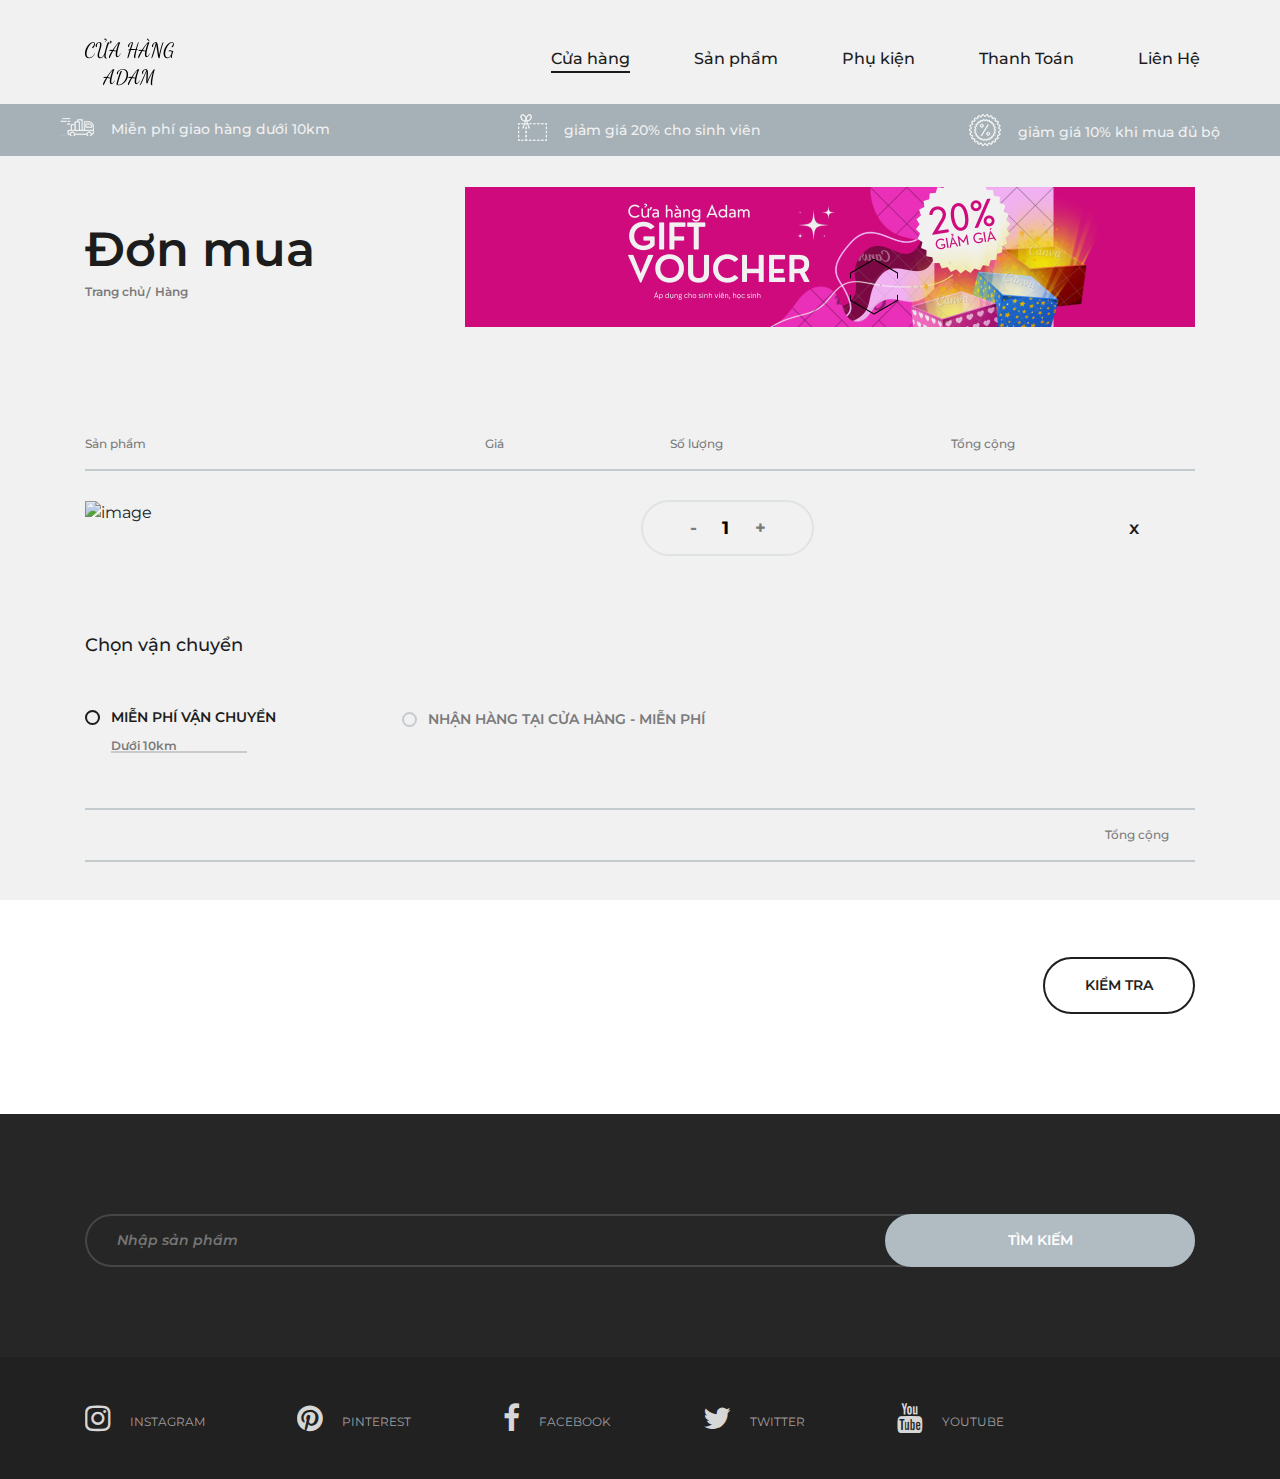
<file: shopping-cart.html>
<!DOCTYPE html>
<html lang="zxx">
  <head>
    <meta charset="UTF-8" />
    <meta name="description" content="Yoga Studio Template" />
    <meta name="keywords" content="Yoga, unica, creative, html" />
    <meta name="viewport" content="width=device-width, initial-scale=1.0" />
    <meta http-equiv="X-UA-Compatible" content="ie=edge" />
    <title>Đơn mua</title>

    <link
      href="https://fonts.googleapis.com/css?family=Amatic+SC:400,700&display=swap"
      rel="stylesheet"
    />
    <link
      href="https://fonts.googleapis.com/css?family=Montserrat:100,200,300,400,500,600,700,800,900&display=swap"
      rel="stylesheet"
    />

    <link rel="stylesheet" href="css/bootstrap.min.css" type="text/css" />
    <link rel="stylesheet" href="css/nice-select.css" type="text/css" />
    <link rel="stylesheet" href="css/owl.carousel.min.css" type="text/css" />
    <link rel="stylesheet" href="css/magnific-popup.css" type="text/css" />
    <link rel="stylesheet" href="css/slicknav.min.css" type="text/css" />
    <link rel="stylesheet" href="css/font-awesome.min.css" type="text/css" />
    <link rel="stylesheet" href="css/style.css" type="text/css" />
  </head>

  <body>
    <div id="preloder">
      <div class="loader"></div>
    </div>

    <header class="header-section">
      <div class="container-fluid">
        <div class="inner-header">
          <div class="logo">
            <a href="./index.html"><img src="img/logo.png" alt="" /></a>
          </div>

          <nav class="main-menu mobile-menu">
            <ul>
              <li><a class="active" href="./index.html">Cửa hàng</a></li>
              <li>
                <a href="product.html">Sản phẩm</a>
                <ul class="sub-menu">
                  <li><a href="vest.html">Áo vest</a></li>
                  <li><a href="shrit-color.html">Áo sơ mi</a></li>
                  <li><a href="trousers.html">Quần âu Adam</a></li>
                </ul>
              </li>
              <li><a href="accessory.html">Phụ kiện</a></li>
              <li><a href="check-out.html">Thanh Toán</a></li>
              <li><a href="contact.html">Liên Hệ</a></li>
            </ul>
          </nav>
        </div>
      </div>
    </header>
    <div class="header-info">
      <div class="container-fluid">
        <div class="row">
          <div class="col-md-4">
            <div class="header-item">
              <img src="img/icons/delivery.png" alt="" />
              <p>Miễn phí giao hàng dưới 10km</p>
            </div>
          </div>
          <div class="col-md-4 text-left text-lg-center">
            <div class="header-item">
              <img src="img/icons/voucher.png" alt="" />
              <p>giảm giá 20% cho sinh viên</p>
            </div>
          </div>
          <div class="col-md-4 text-left text-xl-right">
            <div class="header-item">
              <img src="img/icons/sales.png" alt="" />
              <p>giảm giá 10% khi mua đủ bộ</p>
            </div>
          </div>
        </div>
      </div>
    </div>

    <section class="page-add">
      <div class="container">
        <div class="row">
          <div class="col-lg-4">
            <div class="page-breadcrumb">
              <h2>Đơn mua</h2>
              <a href="index.html">Trang chủ</a>
              <a href="product.html">Hàng</a>
            </div>
          </div>
          <div class="col-lg-8">
            <img src="img/add.jpg" alt="" />
          </div>
        </div>
      </div>
    </section>
    <div class="cart-page">
      <div class="container">
        <div class="cart-table">
          <table>
            <thead>
              <tr>
                <th class="product-h">Sản phẩm</th>
                <th>Giá</th>
                <th class="quan">Số lượng</th>
                <th>Tổng cộng</th>
                <th></th>
              </tr>
            </thead>
            <tbody>
              <tr>
                <td class="product-col">
                  <img alt="image" id="product-image" />
                  <div class="p-title">
                    <h5 id="product-name"></h5>
                  </div>
                </td>
                <td class="price-col" id="product-price"></td>
                <td class="quantity-col">
                  <div class="pro-qty">
                    <input type="text" value="1" id="product-count" />
                  </div>
                </td>
                <td class="total" id="product-total"></td>
                <td class="product-close">x</td>
              </tr>
            </tbody>
          </table>
        </div>
      </div>
      <div class="shopping-method">
        <div class="container">
          <div class="row">
            <div class="col-lg-12">
              <div class="shipping-info">
                <h5>Chọn vận chuyển</h5>
                <div class="chose-shipping">
                  <div class="cs-item">
                    <input type="radio" name="cs" id="one" />
                    <label for="one" class="active">
                      Miễn phí vận chuyển
                      <span>Dưới 10km</span>
                    </label>
                  </div>
                  <div class="cs-item last">
                    <input type="radio" name="cs" id="three" />
                    <label for="three">
                      Nhận hàng tại cửa hàng - Miễn phí
                    </label>
                  </div>
                </div>
              </div>
              <div class="total-info">
                <div class="total-table">
                  <table>
                    <thead>
                      <tr>
                        <th></th>
                        <th></th>
                        <th class="total-cart">Tổng cộng</th>
                      </tr>
                    </thead>
                    <tbody>
                      <tr>
                        <td class="total" id="product-total"></td>
                        <td class="shipping" id="product-ship"></td>
                        <td class="total-cart-p" id="total-money"></td>
                      </tr>
                    </tbody>
                  </table>
                </div>
                <div class="row">
                  <div class="col-lg-12 text-right">
                    <a href="check-out.html" class="primary-btn chechout-btn">
                      Kiểm tra
                    </a>
                  </div>
                </div>
              </div>
            </div>
          </div>
        </div>
      </div>
    </div>

    <footer class="footer-section spad">
      <div class="container">
        <div class="newslatter-form">
          <div class="row">
            <div class="col-lg-12">
              <form action="search.html">
                <input type="text" placeholder="Nhập sản phẩm" />
                <button type="submit">Tìm kiếm</button>
              </form>
            </div>
          </div>
        </div>
      </div>
      <div class="social-links-warp">
        <div class="container">
          <div class="social-links">
            <a href="https://www.instagram.com/traituoi69/" class="instagram"
              ><i class="fa fa-instagram"></i>
              <span>instagram</span>
            </a>
            <a href="https://www.pinterest.com" class="pinterest"
              ><i class="fa fa-pinterest"></i><span>pinterest</span></a
            >
            <a
              href="https://www.facebook.com/profile.php?id=61552836684174"
              class="facebook"
              ><i class="fa fa-facebook"></i><span>facebook</span></a
            >
            <a href="https://twitter.com/home" class="twitter"
              ><i class="fa fa-twitter"></i><span>twitter</span></a
            >
            <a href="https://www.youtube.com" class="youtube"
              ><i class="fa fa-youtube"></i><span>youtube</span></a
            >
          </div>
        </div>
      </div>
    </footer>

    <script src="js/jquery-3.3.1.min.js"></script>
    <script src="js/bootstrap.min.js"></script>
    <script src="js/jquery.magnific-popup.min.js"></script>
    <script src="js/jquery.slicknav.js"></script>
    <script src="js/owl.carousel.min.js"></script>
    <script src="js/jquery.nice-select.min.js"></script>
    <script src="js/mixitup.min.js"></script>
    <script src="js/main.js"></script>
    <script src="js/shopping-cart.js"></script>
  </body>
</html>
</file>
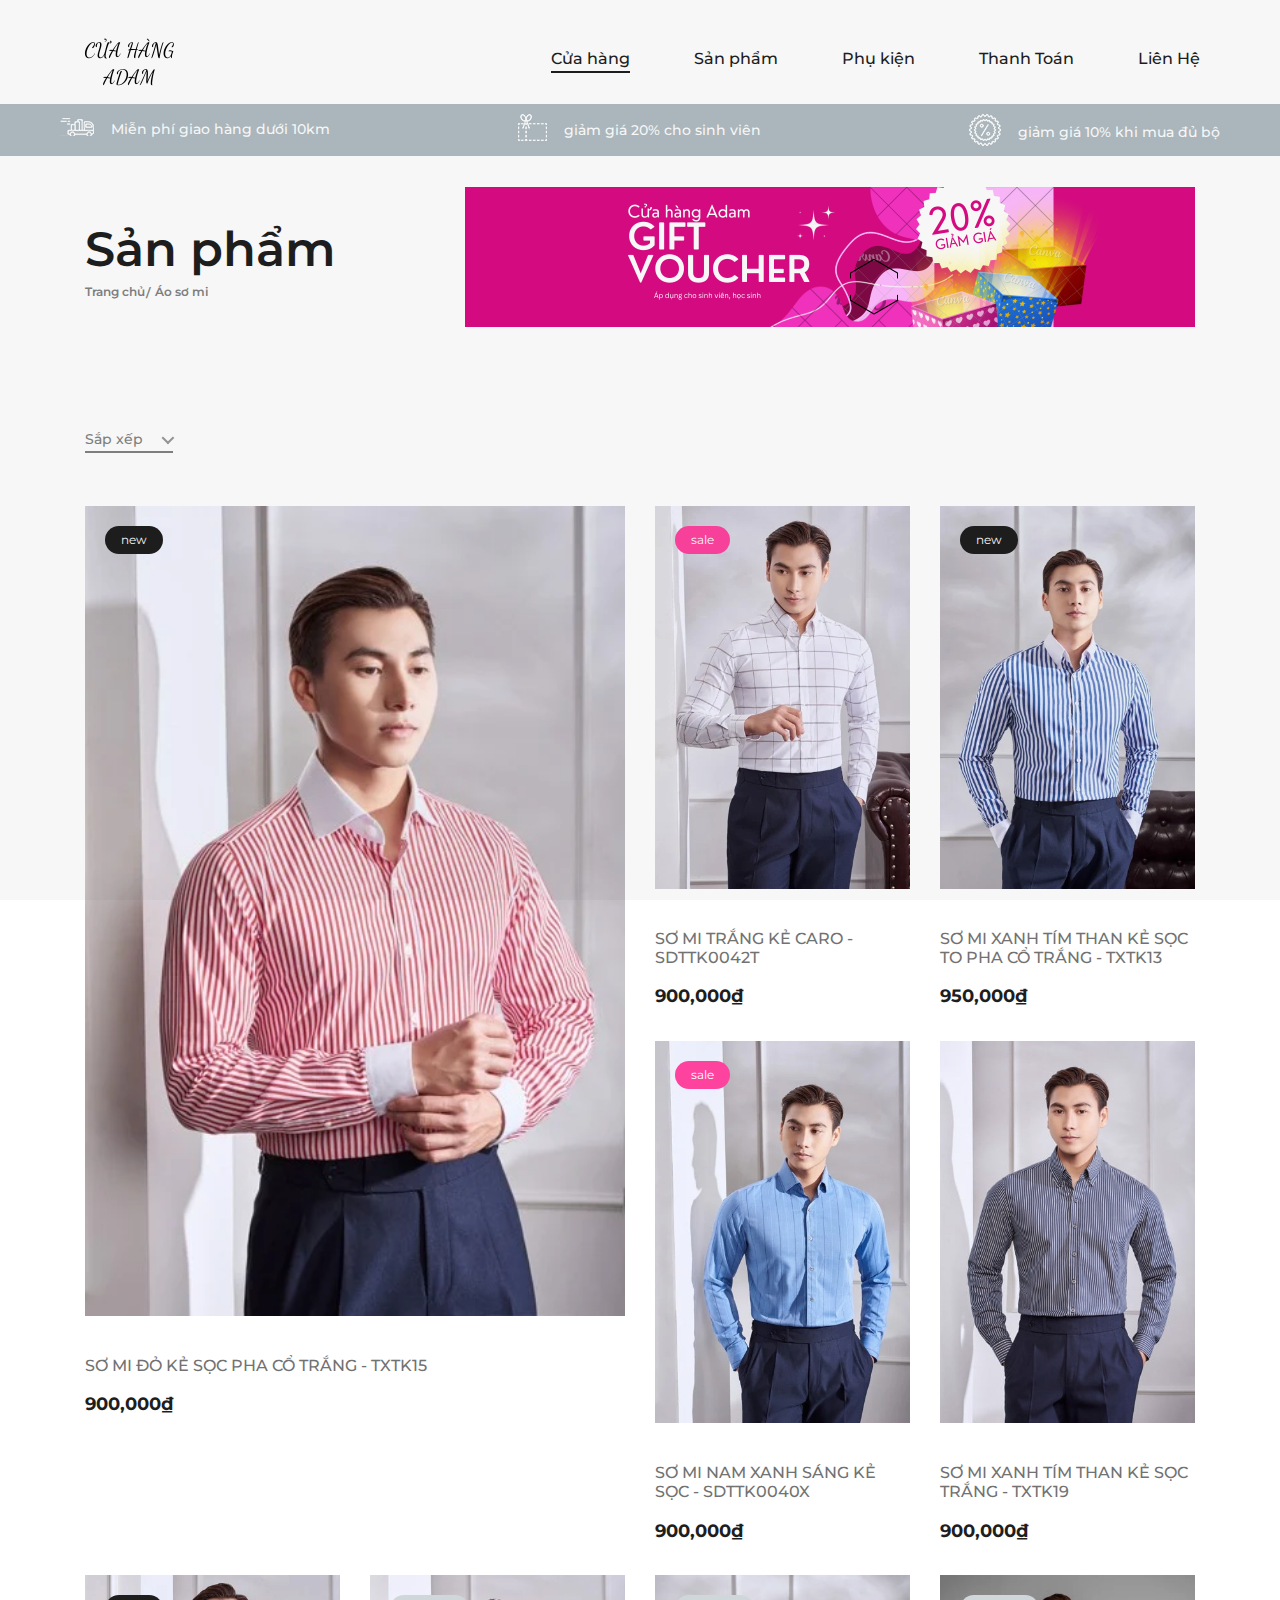
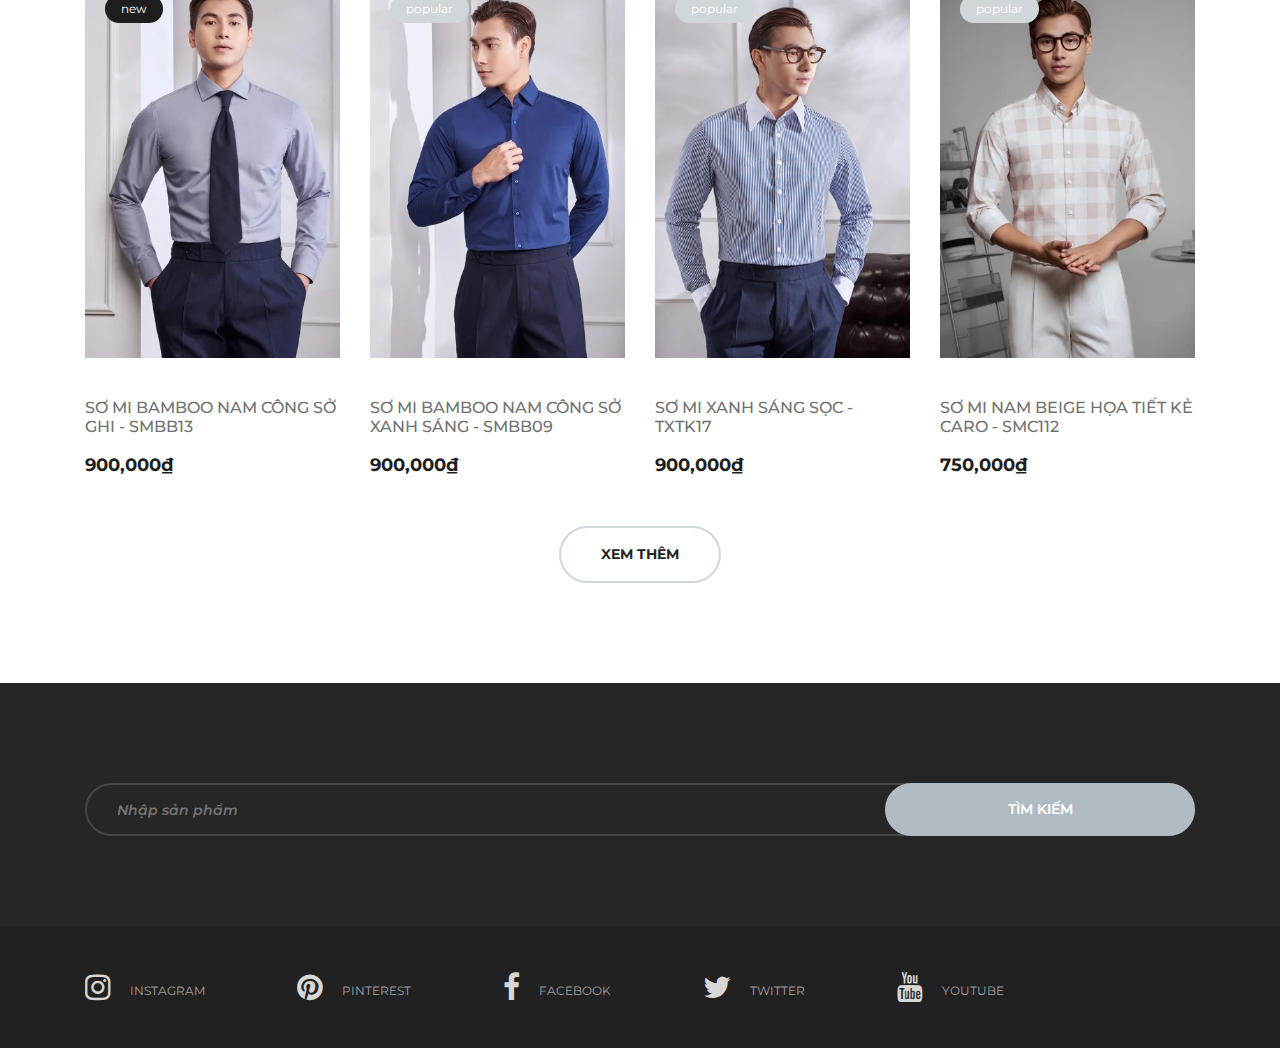
<file: shrit-color.html>
<!DOCTYPE html>
<html lang="zxx">
  <head>
    <meta charset="UTF-8" />
    <meta name="description" content="Yoga Studio Template" />
    <meta name="keywords" content="Yoga, unica, creative, html" />
    <meta name="viewport" content="width=device-width, initial-scale=1.0" />
    <meta http-equiv="X-UA-Compatible" content="ie=edge" />
    <title>Áo sơ mi</title>

    <link
      href="https://fonts.googleapis.com/css?family=Amatic+SC:400,700&display=swap"
      rel="stylesheet"
    />
    <link
      href="https://fonts.googleapis.com/css?family=Montserrat:100,200,300,400,500,600,700,800,900&display=swap"
      rel="stylesheet"
    />

    <link rel="stylesheet" href="css/bootstrap.min.css" type="text/css" />
    <link rel="stylesheet" href="css/nice-select.css" type="text/css" />
    <link rel="stylesheet" href="css/owl.carousel.min.css" type="text/css" />
    <link rel="stylesheet" href="css/magnific-popup.css" type="text/css" />
    <link rel="stylesheet" href="css/slicknav.min.css" type="text/css" />
    <link rel="stylesheet" href="css/font-awesome.min.css" type="text/css" />
    <link rel="stylesheet" href="css/style.css" type="text/css" />
  </head>

  <body>
    <div id="preloder">
      <div class="loader"></div>
    </div>

    <header class="header-section">
      <div class="container-fluid">
        <div class="inner-header">
          <div class="logo">
            <a href="./index.html"><img src="img/logo.png" alt="" /></a>
          </div>

          <nav class="main-menu mobile-menu">
            <ul>
              <li><a class="active" href="./index.html">Cửa hàng</a></li>
              <li>
                <a href="product.html">Sản phẩm</a>
                <ul class="sub-menu">
                  <li><a href="vest.html">Áo vest</a></li>
                  <li><a href="shrit-color.html">Áo sơ mi</a></li>
                  <li><a href="trousers.html">Quần âu Adam</a></li>
                </ul>
              </li>
              <li><a href="accessory.html">Phụ kiện</a></li>
              <li><a href="check-out.html">Thanh Toán</a></li>
              <li><a href="contact.html">Liên Hệ</a></li>
            </ul>
          </nav>
        </div>
      </div>
    </header>
    <div class="header-info">
      <div class="container-fluid">
        <div class="row">
          <div class="col-md-4">
            <div class="header-item">
              <img src="img/icons/delivery.png" alt="" />
              <p>Miễn phí giao hàng dưới 10km</p>
            </div>
          </div>
          <div class="col-md-4 text-left text-lg-center">
            <div class="header-item">
              <img src="img/icons/voucher.png" alt="" />
              <p>giảm giá 20% cho sinh viên</p>
            </div>
          </div>
          <div class="col-md-4 text-left text-xl-right">
            <div class="header-item">
              <img src="img/icons/sales.png" alt="" />
              <p>giảm giá 10% khi mua đủ bộ</p>
            </div>
          </div>
        </div>
      </div>
    </div>

    <section class="page-add">
      <div class="container">
        <div class="row">
          <div class="col-lg-4">
            <div class="page-breadcrumb">
              <h2>Sản phẩm</h2>
              <a href="index.html">Trang chủ</a>
              <a href="product.html">Áo sơ mi</a>
            </div>
          </div>
          <div class="col-lg-8">
            <img src="img/add.jpg" alt="" />
          </div>
        </div>
      </div>
    </section>

    <section class="categories-page spad">
      <div class="container">
        <div class="categories-controls">
          <div class="row">
            <div class="col-lg-12">
              <div class="categories-filter">
                <div class="cf-left">
                  <form action="shrit-color.html">
                    <select class="sort">
                      <option value="">Sắp xếp</option>
                      <option value="">Cũ</option>
                      <option value="">Mới</option>
                      <option value="">Giá</option>
                    </select>
                  </form>
                </div>
              </div>
            </div>
          </div>
        </div>
        <div class="row">
          <div class="col-lg-6 col-md-6">
            <div class="single-product-item">
              <figure>
                <img src="img/shirt/shirt1.webp" alt="" />
                <div class="p-status">new</div>
                <div class="hover-icon">
                  <a href="img/shirt/shirt1.webp" class="pop-up"
                    ><img src="img/icons/zoom-plus.png" alt=""
                  /></a>
                </div>
              </figure>
              <div class="product-text">
                <a href="/product-detail.html?id=10">
                  <h6>SƠ MI ĐỎ KẺ SỌC PHA CỔ TRẮNG - TXTK15</h6>
                </a>
                <p>900,000₫</p>
              </div>
            </div>
          </div>
          <div class="col-lg-6 col-md-6">
            <div class="row">
              <div class="col-lg-6 col-md-6">
                <div class="single-product-item">
                  <figure>
                    <img src="img/shirt/shirt2.webp" alt="" />
                    <div class="p-status sale">sale</div>
                  </figure>
                  <div class="product-text">
                    <a href="/product-detail.html?id=11">
                      <h6>SƠ MI TRẮNG KẺ CARO - SDTTK0042T</h6>
                    </a>
                    <p>900,000₫</p>
                  </div>
                </div>
              </div>
              <div class="col-lg-6 col-md-6">
                <div class="single-product-item">
                  <figure>
                    <img src="img/shirt/shirt3.webp" alt="" />
                    <div class="p-status">new</div>
                    <div class="hover-icon">
                      <a href="img/shirt/shirt3.webp" class="pop-up"
                        ><img src="img/icons/zoom-plus.png" alt=""
                      /></a>
                    </div>
                  </figure>
                  <div class="product-text">
                    <a href="/product-detail.html?id=12">
                      <h6>
                        SƠ MI XANH TÍM THAN KẺ SỌC TO PHA CỔ TRẮNG - TXTK13
                      </h6>
                    </a>
                    <p>950,000₫</p>
                  </div>
                </div>
              </div>
              <div class="col-lg-6 col-md-6">
                <div class="single-product-item">
                  <figure>
                    <img src="img/shirt/shirt4.webp" alt="" />
                    <div class="p-status sale">sale</div>
                  </figure>
                  <div class="product-text">
                    <a href="/product-detail.html?id=13">
                      <h6>SƠ MI NAM XANH SÁNG KẺ SỌC - SDTTK0040X</h6>
                    </a>
                    <p>900,000₫</p>
                  </div>
                </div>
              </div>
              <div class="col-lg-6 col-md-6">
                <div class="single-product-item">
                  <figure>
                    <img src="img/shirt/shirt5.jpg" alt="" />
                    <div class="hover-icon">
                      <a href="img/shirt/shirt5.jpg" class="pop-up"
                        ><img src="img/icons/zoom-plus.png" alt=""
                      /></a>
                    </div>
                  </figure>
                  <div class="product-text">
                    <a href="/product-detail.html?id=14">
                      <h6>SƠ MI XANH TÍM THAN KẺ SỌC TRẮNG - TXTK19</h6>
                    </a>
                    <p>900,000₫</p>
                  </div>
                </div>
              </div>
            </div>
          </div>
          <div class="col-lg-3 col-md-6">
            <div class="single-product-item">
              <figure>
                <img src="img/shirt/shirt6.webp" alt="" />
                <div class="p-status">new</div>
                <div class="hover-icon">
                  <a href="img/shirt/shirt6.webp" class="pop-up"
                    ><img src="img/icons/zoom-plus.png" alt=""
                  /></a>
                </div>
              </figure>
              <div class="product-text">
                <a href="/product-detail.html?id=15">
                  <h6>SƠ MI BAMBOO NAM CÔNG SỞ GHI - SMBB13</h6>
                </a>
                <p>900,000₫</p>
              </div>
            </div>
          </div>
          <div class="col-lg-3 col-md-6">
            <div class="single-product-item">
              <figure>
                <img src="img/shirt/shirt7.webp" alt="" />
                <div class="p-status popular">popular</div>
                <div class="hover-icon">
                  <a href="img/shirt/shirt7.webp" class="pop-up"
                    ><img src="img/icons/zoom-plus.png" alt=""
                  /></a>
                </div>
              </figure>
              <div class="product-text">
                <a href="/product-detail.html?id=16">
                  <h6>SƠ MI BAMBOO NAM CÔNG SỞ XANH SÁNG - SMBB09</h6>
                </a>
                <p>900,000₫</p>
              </div>
            </div>
          </div>
          <div class="col-lg-3 col-md-6">
            <div class="single-product-item">
              <figure>
                <img src="img/shirt/shirt8.jpg" alt="" />
                <div class="p-status popular">popular</div>
                <div class="hover-icon">
                  <a href="img/shirt/shirt8.jpg" class="pop-up"
                    ><img src="img/icons/zoom-plus.png" alt=""
                  /></a>
                </div>
              </figure>
              <div class="product-text">
                <a href="/product-detail.html?id=17">
                  <h6>SƠ MI XANH SÁNG SỌC - TXTK17</h6>
                </a>
                <p>900,000₫</p>
              </div>
            </div>
          </div>
          <div class="col-lg-3 col-md-6">
            <div class="single-product-item">
              <figure>
                <img src="img/shirt/shirt9.webp" alt="" />
                <div class="p-status popular">popular</div>
                <div class="hover-icon">
                  <a href="img/shirt/shirt9.webp" class="pop-up"
                    ><img src="img/icons/zoom-plus.png" alt=""
                  /></a>
                </div>
              </figure>
              <div class="product-text">
                <a href="/product-detail.html?id=18">
                  <h6>SƠ MI NAM BEIGE HỌA TIẾT KẺ CARO - SMC112</h6>
                </a>
                <p>750,000₫</p>
              </div>
            </div>
          </div>
        </div>
        <div class="more-product">
          <div class="row">
            <div class="col-lg-12 text-center">
              <a href="product.html" class="primary-btn">Xem thêm</a>
            </div>
          </div>
        </div>
      </div>
    </section>

    <footer class="footer-section spad">
      <div class="container">
        <div class="newslatter-form">
          <div class="row">
            <div class="col-lg-12">
              <form action="search.html">
                <input type="text" placeholder="Nhập sản phẩm" />
                <button type="submit">Tìm kiếm</button>
              </form>
            </div>
          </div>
        </div>
      </div>
      <div class="social-links-warp">
        <div class="container">
          <div class="social-links">
            <a href="https://www.instagram.com/traituoi69/" class="instagram"
              ><i class="fa fa-instagram"></i>
              <span>instagram</span>
            </a>
            <a href="https://www.pinterest.com" class="pinterest"
              ><i class="fa fa-pinterest"></i><span>pinterest</span></a
            >
            <a
              href="https://www.facebook.com/profile.php?id=61552836684174"
              class="facebook"
              ><i class="fa fa-facebook"></i><span>facebook</span></a
            >
            <a href="https://twitter.com/home" class="twitter"
              ><i class="fa fa-twitter"></i><span>twitter</span></a
            >
            <a href="https://www.youtube.com" class="youtube"
              ><i class="fa fa-youtube"></i><span>youtube</span></a
            >
          </div>
        </div>
      </div>
    </footer>

    <script src="js/jquery-3.3.1.min.js"></script>
    <script src="js/bootstrap.min.js"></script>
    <script src="js/jquery.magnific-popup.min.js"></script>
    <script src="js/jquery.slicknav.js"></script>
    <script src="js/owl.carousel.min.js"></script>
    <script src="js/jquery.nice-select.min.js"></script>
    <script src="js/mixitup.min.js"></script>
    <script src="js/main.js"></script>
  </body>
</html>
</file>
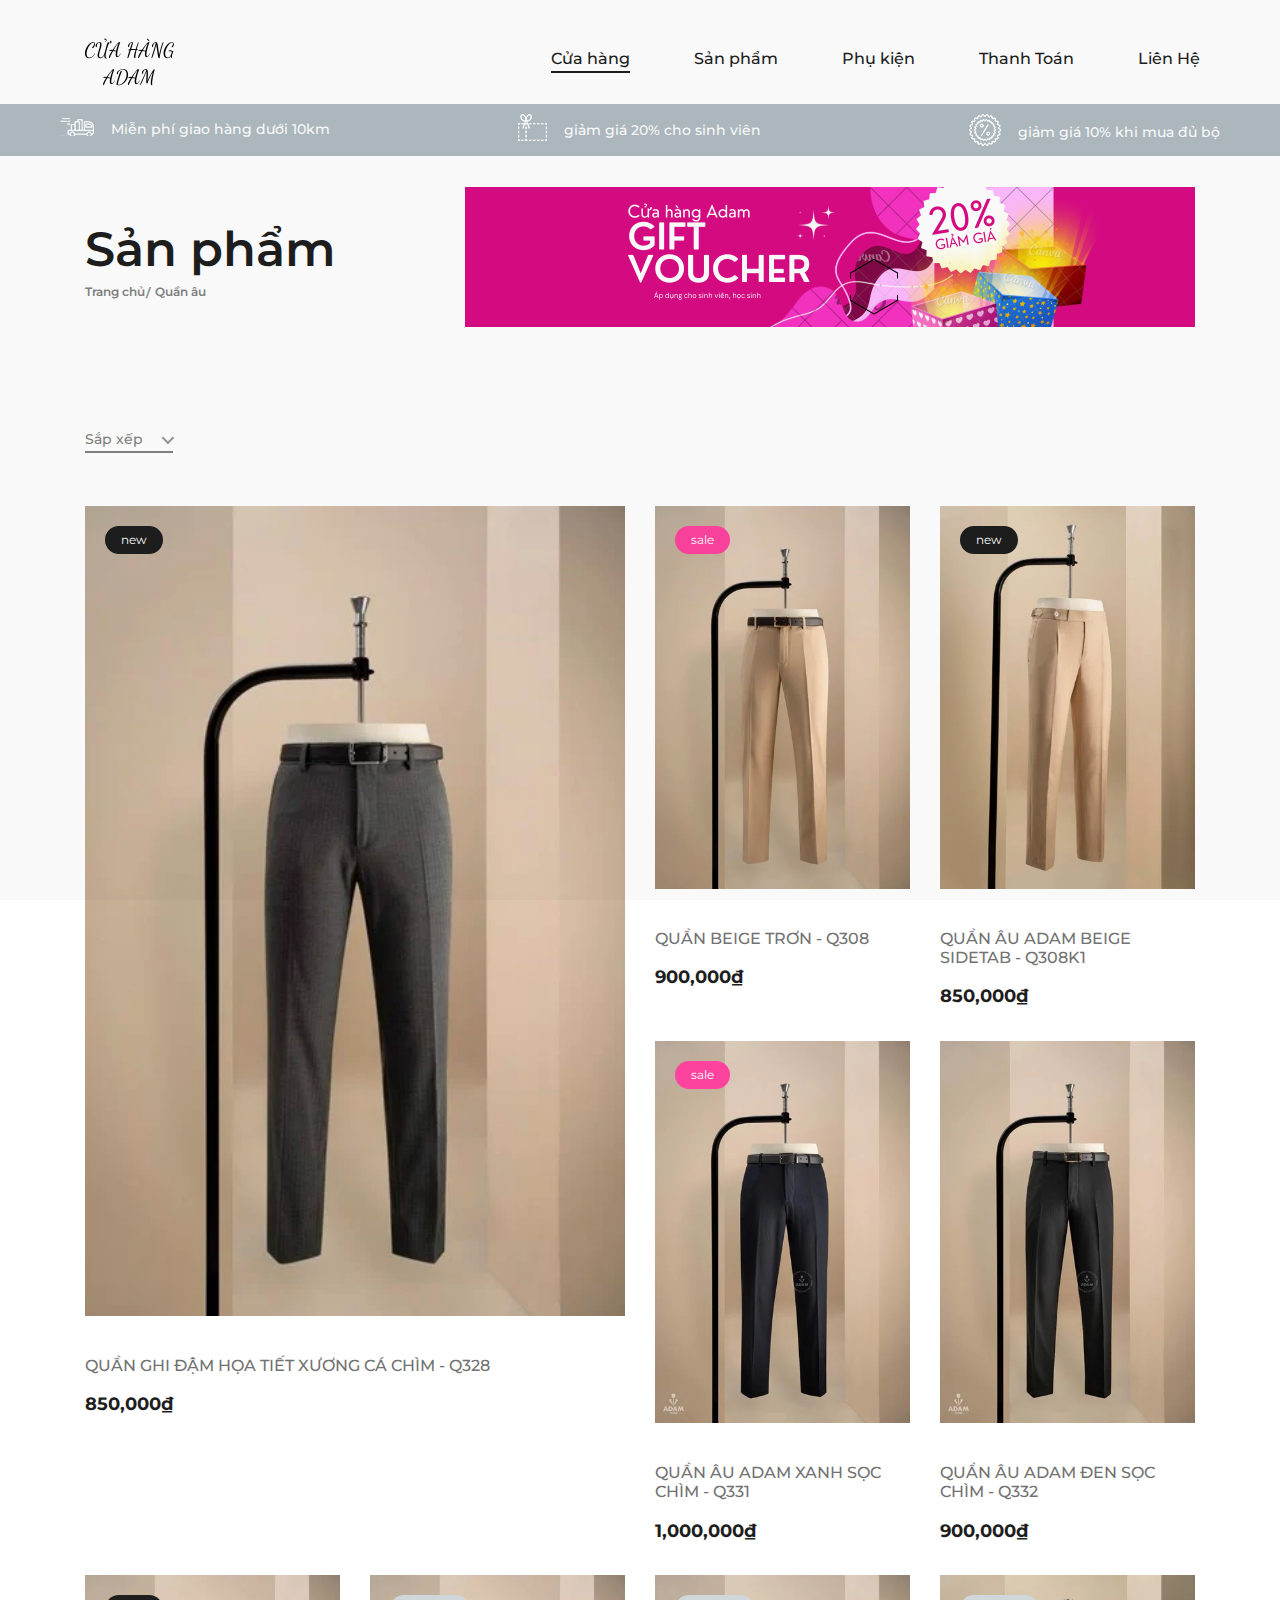
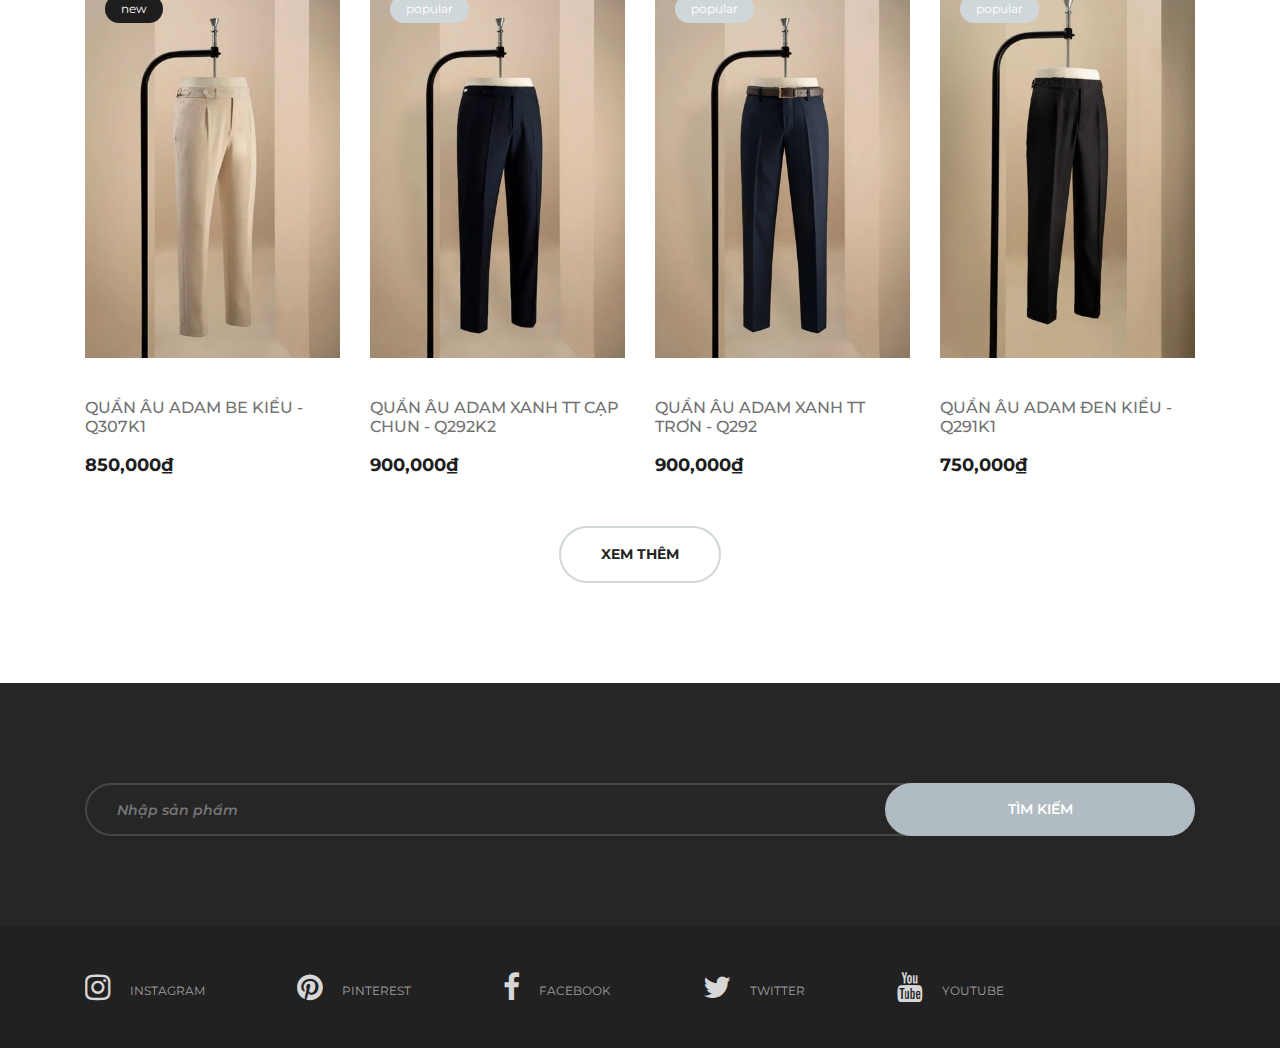
<file: trousers.html>
<!DOCTYPE html>
<html lang="zxx">
  <head>
    <meta charset="UTF-8" />
    <meta name="description" content="Yoga Studio Template" />
    <meta name="keywords" content="Yoga, unica, creative, html" />
    <meta name="viewport" content="width=device-width, initial-scale=1.0" />
    <meta http-equiv="X-UA-Compatible" content="ie=edge" />
    <title>Quần âu</title>

    <link
      href="https://fonts.googleapis.com/css?family=Amatic+SC:400,700&display=swap"
      rel="stylesheet"
    />
    <link
      href="https://fonts.googleapis.com/css?family=Montserrat:100,200,300,400,500,600,700,800,900&display=swap"
      rel="stylesheet"
    />

    <link rel="stylesheet" href="css/bootstrap.min.css" type="text/css" />
    <link rel="stylesheet" href="css/nice-select.css" type="text/css" />
    <link rel="stylesheet" href="css/owl.carousel.min.css" type="text/css" />
    <link rel="stylesheet" href="css/magnific-popup.css" type="text/css" />
    <link rel="stylesheet" href="css/slicknav.min.css" type="text/css" />
    <link rel="stylesheet" href="css/font-awesome.min.css" type="text/css" />
    <link rel="stylesheet" href="css/style.css" type="text/css" />
  </head>

  <body>
    <div id="preloder">
      <div class="loader"></div>
    </div>

    <header class="header-section">
      <div class="container-fluid">
        <div class="inner-header">
          <div class="logo">
            <a href="./index.html"><img src="img/logo.png" alt="" /></a>
          </div>

          <nav class="main-menu mobile-menu">
            <ul>
              <li><a class="active" href="./index.html">Cửa hàng</a></li>
              <li>
                <a href="product.html">Sản phẩm</a>
                <ul class="sub-menu">
                  <li><a href="vest.html">Áo vest</a></li>
                  <li><a href="shrit-color.html">Áo sơ mi</a></li>
                  <li><a href="trousers.html">Quần âu Adam</a></li>
                </ul>
              </li>
              <li><a href="accessory.html">Phụ kiện</a></li>
              <li><a href="check-out.html">Thanh Toán</a></li>
              <li><a href="contact.html">Liên Hệ</a></li>
            </ul>
          </nav>
        </div>
      </div>
    </header>
    <div class="header-info">
      <div class="container-fluid">
        <div class="row">
          <div class="col-md-4">
            <div class="header-item">
              <img src="img/icons/delivery.png" alt="" />
              <p>Miễn phí giao hàng dưới 10km</p>
            </div>
          </div>
          <div class="col-md-4 text-left text-lg-center">
            <div class="header-item">
              <img src="img/icons/voucher.png" alt="" />
              <p>giảm giá 20% cho sinh viên</p>
            </div>
          </div>
          <div class="col-md-4 text-left text-xl-right">
            <div class="header-item">
              <img src="img/icons/sales.png" alt="" />
              <p>giảm giá 10% khi mua đủ bộ</p>
            </div>
          </div>
        </div>
      </div>
    </div>

    <section class="page-add">
      <div class="container">
        <div class="row">
          <div class="col-lg-4">
            <div class="page-breadcrumb">
              <h2>Sản phẩm</h2>
              <a href="index.html">Trang chủ</a>
              <a href="trousers.html">Quần âu</a>
            </div>
          </div>
          <div class="col-lg-8">
            <img src="img/add.jpg" alt="" />
          </div>
        </div>
      </div>
    </section>

    <section class="categories-page spad">
      <div class="container">
        <div class="categories-controls">
          <div class="row">
            <div class="col-lg-12">
              <div class="categories-filter">
                <div class="cf-left">
                  <form action="trousers.html">
                    <select class="sort">
                      <option value="">Sắp xếp</option>
                      <option value="">Cũ</option>
                      <option value="">Mới</option>
                      <option value="">Giá</option>
                    </select>
                  </form>
                </div>
              </div>
            </div>
          </div>
        </div>
        <div class="row">
          <div class="col-lg-6 col-md-6">
            <div class="single-product-item">
              <figure>
                <img src="img/trousers/trousers1.webp" alt="" />
                <div class="p-status">new</div>
                <div class="hover-icon">
                  <a href="img/trousers/trousers1.webp" class="pop-up"
                    ><img src="img/icons/zoom-plus.png" alt=""
                  /></a>
                </div>
              </figure>
              <div class="product-text">
                <a href="/product-detail.html?id=19">
                  <h6>QUẦN GHI ĐẬM HỌA TIẾT XƯƠNG CÁ CHÌM - Q328</h6>
                </a>
                <p>850,000₫</p>
              </div>
            </div>
          </div>
          <div class="col-lg-6 col-md-6">
            <div class="row">
              <div class="col-lg-6 col-md-6">
                <div class="single-product-item">
                  <figure>
                    <img src="img/trousers/trousers2.webp" alt="" />
                    <div class="p-status sale">sale</div>
                  </figure>
                  <div class="product-text">
                    <a href="/product-detail.html?id=20">
                      <h6>QUẦN BEIGE TRƠN - Q308</h6>
                    </a>
                    <p>900,000₫</p>
                  </div>
                </div>
              </div>
              <div class="col-lg-6 col-md-6">
                <div class="single-product-item">
                  <figure>
                    <img src="img/trousers/trousers3.webp" alt="" />
                    <div class="p-status">new</div>
                    <div class="hover-icon">
                      <a href="img/trousers/trousers3.webp" class="pop-up"
                        ><img src="img/icons/zoom-plus.png" alt=""
                      /></a>
                    </div>
                  </figure>
                  <div class="product-text">
                    <a href="/product-detail.html?id=21">
                      <h6>QUẦN ÂU ADAM BEIGE SIDETAB - Q308K1</h6>
                    </a>
                    <p>850,000₫</p>
                  </div>
                </div>
              </div>
              <div class="col-lg-6 col-md-6">
                <div class="single-product-item">
                  <figure>
                    <img src="img/trousers/trousers4.webp" alt="" />
                    <div class="p-status sale">sale</div>
                  </figure>
                  <div class="product-text">
                    <a href="/product-detail.html?id=22">
                      <h6>QUẦN ÂU ADAM XANH SỌC CHÌM - Q331</h6>
                    </a>
                    <p>1,000,000₫</p>
                  </div>
                </div>
              </div>
              <div class="col-lg-6 col-md-6">
                <div class="single-product-item">
                  <figure>
                    <img src="img/trousers/trousers5.webp" alt="" />
                    <div class="hover-icon">
                      <a href="img/trousers/trousers5.webp" class="pop-up"
                        ><img src="img/icons/zoom-plus.png" alt=""
                      /></a>
                    </div>
                  </figure>
                  <div class="product-text">
                    <a href="/product-detail.html?id=23">
                      <h6>QUẦN ÂU ADAM ĐEN SỌC CHÌM - Q332</h6>
                    </a>
                    <p>900,000₫</p>
                  </div>
                </div>
              </div>
            </div>
          </div>
          <div class="col-lg-3 col-md-6">
            <div class="single-product-item">
              <figure>
                <img src="img/trousers/trousers6.webp" alt="" />
                <div class="p-status">new</div>
                <div class="hover-icon">
                  <a href="img/trousers/trousers6.webp" class="pop-up"
                    ><img src="img/icons/zoom-plus.png" alt=""
                  /></a>
                </div>
              </figure>
              <div class="product-text">
                <a href="/product-detail.html?id=24">
                  <h6>QUẦN ÂU ADAM BE KIỂU - Q307K1</h6>
                </a>
                <p>850,000₫</p>
              </div>
            </div>
          </div>
          <div class="col-lg-3 col-md-6">
            <div class="single-product-item">
              <figure>
                <img src="img/trousers/trousers7.webp" alt="" />
                <div class="p-status popular">popular</div>
                <div class="hover-icon">
                  <a href="img/trousers/trousers7.webp" class="pop-up"
                    ><img src="img/icons/zoom-plus.png" alt=""
                  /></a>
                </div>
              </figure>
              <div class="product-text">
                <a href="/product-detail.html?id=25">
                  <h6>QUẦN ÂU ADAM XANH TT CẠP CHUN - Q292K2</h6>
                </a>
                <p>900,000₫</p>
              </div>
            </div>
          </div>
          <div class="col-lg-3 col-md-6">
            <div class="single-product-item">
              <figure>
                <img src="img/trousers/trousers8.webp" alt="" />
                <div class="p-status popular">popular</div>
                <div class="hover-icon">
                  <a href="img/trousers/trousers8.webp" class="pop-up"
                    ><img src="img/icons/zoom-plus.png" alt=""
                  /></a>
                </div>
              </figure>
              <div class="product-text">
                <a href="/product-detail.html?id=26">
                  <h6>QUẦN ÂU ADAM XANH TT TRƠN - Q292</h6>
                </a>
                <p>900,000₫</p>
              </div>
            </div>
          </div>
          <div class="col-lg-3 col-md-6">
            <div class="single-product-item">
              <figure>
                <img src="img/trousers/trousers9.webp" alt="" />
                <div class="p-status popular">popular</div>
                <div class="hover-icon">
                  <a href="img/trousers/trousers9.webp" class="pop-up"
                    ><img src="img/icons/zoom-plus.png" alt=""
                  /></a>
                </div>
              </figure>
              <div class="product-text">
                <a href="/product-detail.html?id=27">
                  <h6>QUẦN ÂU ADAM ĐEN KIỂU - Q291K1</h6>
                </a>
                <p>750,000₫</p>
              </div>
            </div>
          </div>
        </div>
        <div class="more-product">
          <div class="row">
            <div class="col-lg-12 text-center">
              <a href="product.html" class="primary-btn">Xem thêm</a>
            </div>
          </div>
        </div>
      </div>
    </section>

    <footer class="footer-section spad">
      <div class="container">
        <div class="newslatter-form">
          <div class="row">
            <div class="col-lg-12">
              <form action="search.html">
                <input type="text" placeholder="Nhập sản phẩm" />
                <button type="submit">Tìm kiếm</button>
              </form>
            </div>
          </div>
        </div>
      </div>
      <div class="social-links-warp">
        <div class="container">
          <div class="social-links">
            <a href="https://www.instagram.com/traituoi69/" class="instagram"
              ><i class="fa fa-instagram"></i>
              <span>instagram</span>
            </a>
            <a href="https://www.pinterest.com" class="pinterest"
              ><i class="fa fa-pinterest"></i><span>pinterest</span></a
            >
            <a
              href="https://www.facebook.com/profile.php?id=61552836684174"
              class="facebook"
              ><i class="fa fa-facebook"></i><span>facebook</span></a
            >
            <a href="https://twitter.com/home" class="twitter"
              ><i class="fa fa-twitter"></i><span>twitter</span></a
            >
            <a href="https://www.youtube.com" class="youtube"
              ><i class="fa fa-youtube"></i><span>youtube</span></a
            >
          </div>
        </div>
      </div>
    </footer>

    <script src="js/jquery-3.3.1.min.js"></script>
    <script src="js/bootstrap.min.js"></script>
    <script src="js/jquery.magnific-popup.min.js"></script>
    <script src="js/jquery.slicknav.js"></script>
    <script src="js/owl.carousel.min.js"></script>
    <script src="js/jquery.nice-select.min.js"></script>
    <script src="js/mixitup.min.js"></script>
    <script src="js/main.js"></script>
  </body>
</html>
</file>
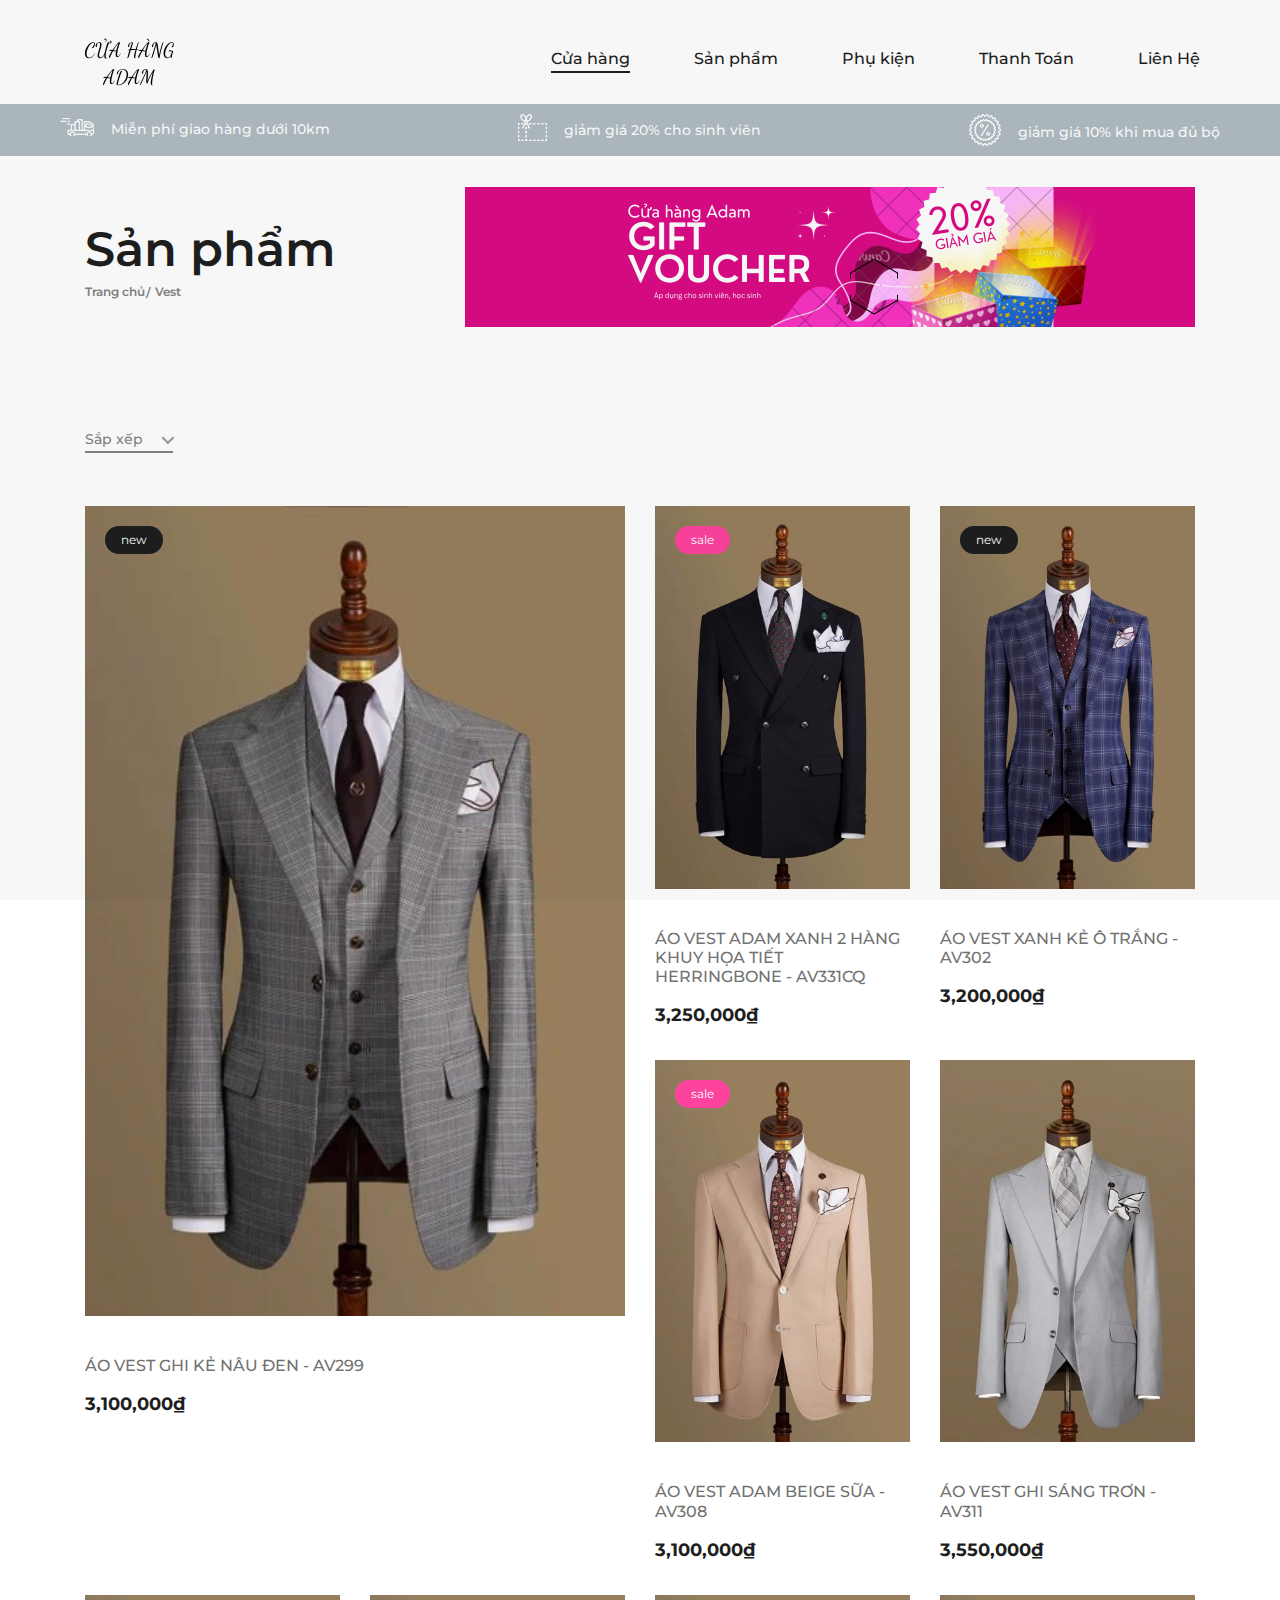
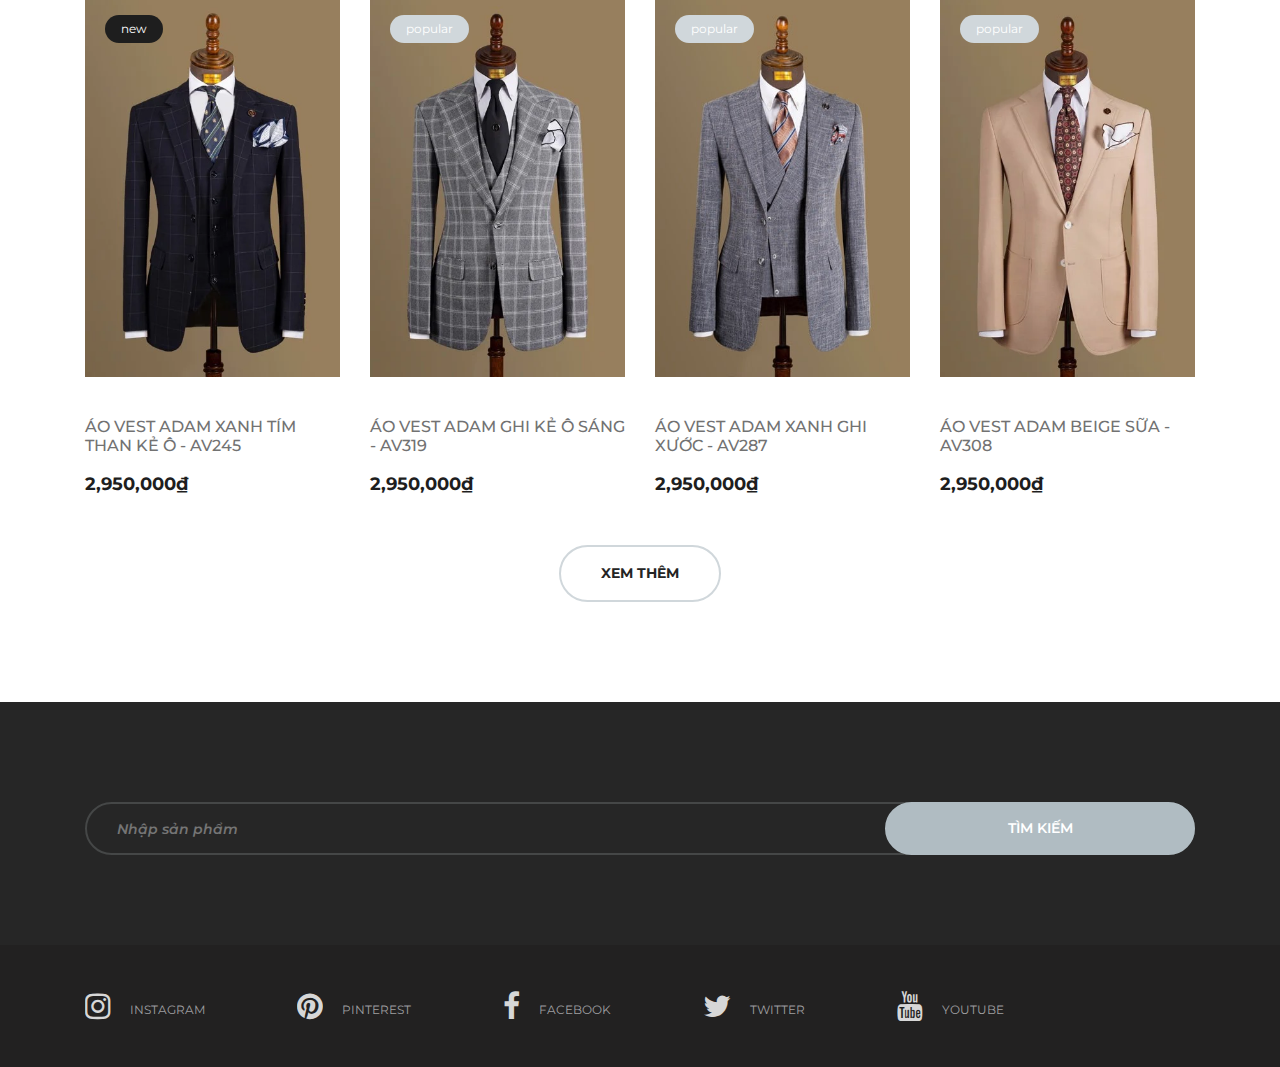
<file: vest.html>
<!DOCTYPE html>
<html lang="zxx">
  <head>
    <meta charset="UTF-8" />
    <meta name="description" content="Yoga Studio Template" />
    <meta name="keywords" content="Yoga, unica, creative, html" />
    <meta name="viewport" content="width=device-width, initial-scale=1.0" />
    <meta http-equiv="X-UA-Compatible" content="ie=edge" />
    <title>Vest</title>

    <link
      href="https://fonts.googleapis.com/css?family=Amatic+SC:400,700&display=swap"
      rel="stylesheet"
    />
    <link
      href="https://fonts.googleapis.com/css?family=Montserrat:100,200,300,400,500,600,700,800,900&display=swap"
      rel="stylesheet"
    />

    <link rel="stylesheet" href="css/bootstrap.min.css" type="text/css" />
    <link rel="stylesheet" href="css/nice-select.css" type="text/css" />
    <link rel="stylesheet" href="css/owl.carousel.min.css" type="text/css" />
    <link rel="stylesheet" href="css/magnific-popup.css" type="text/css" />
    <link rel="stylesheet" href="css/slicknav.min.css" type="text/css" />
    <link rel="stylesheet" href="css/font-awesome.min.css" type="text/css" />
    <link rel="stylesheet" href="css/style.css" type="text/css" />
  </head>

  <body>
    <div id="preloder">
      <div class="loader"></div>
    </div>

    <header class="header-section">
      <div class="container-fluid">
        <div class="inner-header">
          <div class="logo">
            <a href="./index.html"><img src="img/logo.png" alt="" /></a>
          </div>

          <nav class="main-menu mobile-menu">
            <ul>
              <li><a class="active" href="./index.html">Cửa hàng</a></li>
              <li>
                <a href="product.html">Sản phẩm</a>
                <ul class="sub-menu">
                  <li><a href="vest.html">Áo vest</a></li>
                  <li><a href="shrit-color.html">Áo sơ mi</a></li>
                  <li><a href="trousers.html">Quần âu Adam</a></li>
                </ul>
              </li>
              <li><a href="accessory.html">Phụ kiện</a></li>
              <li><a href="check-out.html">Thanh Toán</a></li>
              <li><a href="contact.html">Liên Hệ</a></li>
            </ul>
          </nav>
        </div>
      </div>
    </header>
    <div class="header-info">
      <div class="container-fluid">
        <div class="row">
          <div class="col-md-4">
            <div class="header-item">
              <img src="img/icons/delivery.png" alt="" />
              <p>Miễn phí giao hàng dưới 10km</p>
            </div>
          </div>
          <div class="col-md-4 text-left text-lg-center">
            <div class="header-item">
              <img src="img/icons/voucher.png" alt="" />
              <p>giảm giá 20% cho sinh viên</p>
            </div>
          </div>
          <div class="col-md-4 text-left text-xl-right">
            <div class="header-item">
              <img src="img/icons/sales.png" alt="" />
              <p>giảm giá 10% khi mua đủ bộ</p>
            </div>
          </div>
        </div>
      </div>
    </div>

    <section class="page-add">
      <div class="container">
        <div class="row">
          <div class="col-lg-4">
            <div class="page-breadcrumb">
              <h2>Sản phẩm</h2>
              <a href="index.html">Trang chủ</a>
              <a href="vest.html">Vest</a>
            </div>
          </div>
          <div class="col-lg-8">
            <img src="img/add.jpg" alt="" />
          </div>
        </div>
      </div>
    </section>

    <section class="categories-page spad">
      <div class="container">
        <div class="categories-controls">
          <div class="row">
            <div class="col-lg-12">
              <div class="categories-filter">
                <div class="cf-left">
                  <form action="vest.html">
                    <select class="sort">
                      <option value="">Sắp xếp</option>
                      <option value="">Cũ</option>
                      <option value="">Mới</option>
                      <option value="">Giá</option>
                    </select>
                  </form>
                </div>
              </div>
            </div>
          </div>
        </div>
        <div class="row">
          <div class="col-lg-6 col-md-6">
            <div class="single-product-item">
              <figure>
                <img src="img/vest/vest1.webp" alt="" />
                <div class="p-status">new</div>
                <div class="hover-icon">
                  <a href="img/vest/vest1.webp" class="pop-up"
                    ><img src="img/icons/zoom-plus.png" alt=""
                  /></a>
                </div>
              </figure>
              <div class="product-text">
                <a href="/product-detail.html?id=1">
                  <h6>ÁO VEST GHI KẺ NÂU ĐEN - AV299</h6>
                </a>
                <p>3,100,000₫</p>
              </div>
            </div>
          </div>
          <div class="col-lg-6 col-md-6">
            <div class="row">
              <div class="col-lg-6 col-md-6">
                <div class="single-product-item">
                  <figure>
                    <img src="img/vest/vest2.webp" alt="" />
                    <div class="p-status sale">sale</div>
                  </figure>
                  <div class="product-text">
                    <a href="/product-detail.html?id=2">
                      <h6>
                        ÁO VEST ADAM XANH 2 HÀNG KHUY HỌA TIẾT HERRINGBONE -
                        AV331CQ
                      </h6>
                    </a>
                    <p>3,250,000₫</p>
                  </div>
                </div>
              </div>
              <div class="col-lg-6 col-md-6">
                <div class="single-product-item">
                  <figure>
                    <img src="img/vest/vest3.webp" alt="" />
                    <div class="p-status">new</div>
                    <div class="hover-icon">
                      <a href="img/vest/vest3.webp" class="pop-up"
                        ><img src="img/icons/zoom-plus.png" alt=""
                      /></a>
                    </div>
                  </figure>
                  <div class="product-text">
                    <a href="/product-detail.html?id=3">
                      <h6>ÁO VEST XANH KẺ Ô TRẮNG - AV302</h6>
                    </a>
                    <p>3,200,000₫</p>
                  </div>
                </div>
              </div>
              <div class="col-lg-6 col-md-6">
                <div class="single-product-item">
                  <figure>
                    <img src="img/vest/vest4.webp" alt="" />
                    <div class="p-status sale">sale</div>
                  </figure>
                  <div class="product-text">
                    <a href="/product-detail.html?id=4">
                      <h6>ÁO VEST ADAM BEIGE SỮA - AV308</h6>
                    </a>
                    <p>3,100,000₫</p>
                  </div>
                </div>
              </div>
              <div class="col-lg-6 col-md-6">
                <div class="single-product-item">
                  <figure>
                    <img src="img/vest/vest5.webp" alt="" />
                    <div class="hover-icon">
                      <a href="img/vest/vest5.webp" class="pop-up"
                        ><img src="img/icons/zoom-plus.png" alt=""
                      /></a>
                    </div>
                  </figure>
                  <div class="product-text">
                    <a href="/product-detail.html?id=5">
                      <h6>ÁO VEST GHI SÁNG TRƠN - AV311</h6>
                    </a>
                    <p>3,550,000₫</p>
                  </div>
                </div>
              </div>
            </div>
          </div>
          <div class="col-lg-3 col-md-6">
            <div class="single-product-item">
              <figure>
                <img src="img/vest/vest6.webp" alt="" />
                <div class="p-status">new</div>
                <div class="hover-icon">
                  <a href="img/vest/vest6.webp" class="pop-up"
                    ><img src="img/icons/zoom-plus.png" alt=""
                  /></a>
                </div>
              </figure>
              <div class="product-text">
                <a href="/product-detail.html?id=6">
                  <h6>ÁO VEST ADAM XANH TÍM THAN KẺ Ô - AV245</h6>
                </a>
                <p>2,950,000₫</p>
              </div>
            </div>
          </div>
          <div class="col-lg-3 col-md-6">
            <div class="single-product-item">
              <figure>
                <img src="img/vest/vest7.webp" alt="" />
                <div class="p-status popular">popular</div>
                <div class="hover-icon">
                  <a href="img/vest/vest7.webp" class="pop-up"
                    ><img src="img/icons/zoom-plus.png" alt=""
                  /></a>
                </div>
              </figure>
              <div class="product-text">
                <a href="/product-detail.html?id=7">
                  <h6>ÁO VEST ADAM GHI KẺ Ô SÁNG - AV319</h6>
                </a>
                <p>2,950,000₫</p>
              </div>
            </div>
          </div>
          <div class="col-lg-3 col-md-6">
            <div class="single-product-item">
              <figure>
                <img src="img/vest/vest8.webp" alt="" />
                <div class="p-status popular">popular</div>
                <div class="hover-icon">
                  <a href="img/vest/vest8.webp" class="pop-up"
                    ><img src="img/icons/zoom-plus.png" alt=""
                  /></a>
                </div>
              </figure>
              <div class="product-text">
                <a href="/product-detail.html?id=8">
                  <h6>ÁO VEST ADAM XANH GHI XƯỚC - AV287</h6>
                </a>
                <p>2,950,000₫</p>
              </div>
            </div>
          </div>
          <div class="col-lg-3 col-md-6">
            <div class="single-product-item">
              <figure>
                <img src="img/vest/vest4.webp" alt="" />
                <div class="p-status popular">popular</div>
                <div class="hover-icon">
                  <a href="img/vest/vest4.webp" class="pop-up"
                    ><img src="img/icons/zoom-plus.png" alt=""
                  /></a>
                </div>
              </figure>
              <div class="product-text">
                <a href="/product-detail.html?id=9">
                  <h6>ÁO VEST ADAM BEIGE SỮA - AV308</h6>
                </a>
                <p>2,950,000₫</p>
              </div>
            </div>
          </div>
        </div>
        <div class="more-product">
          <div class="row">
            <div class="col-lg-12 text-center">
              <a href="#" class="primary-btn">Xem thêm</a>
            </div>
          </div>
        </div>
      </div>
    </section>

    <footer class="footer-section spad">
      <div class="container">
        <div class="newslatter-form">
          <div class="row">
            <div class="col-lg-12">
              <form action="search.html">
                <input type="text" placeholder="Nhập sản phẩm" />
                <button type="submit">Tìm kiếm</button>
              </form>
            </div>
          </div>
        </div>
      </div>
      <div class="social-links-warp">
        <div class="container">
          <div class="social-links">
            <a href="https://www.instagram.com/traituoi69/" class="instagram"
              ><i class="fa fa-instagram"></i>
              <span>instagram</span>
            </a>
            <a href="https://www.pinterest.com" class="pinterest"
              ><i class="fa fa-pinterest"></i><span>pinterest</span></a
            >
            <a
              href="https://www.facebook.com/profile.php?id=61552836684174"
              class="facebook"
              ><i class="fa fa-facebook"></i><span>facebook</span></a
            >
            <a href="https://twitter.com/home" class="twitter"
              ><i class="fa fa-twitter"></i><span>twitter</span></a
            >
            <a href="https://www.youtube.com" class="youtube"
              ><i class="fa fa-youtube"></i><span>youtube</span></a
            >
          </div>
        </div>
      </div>
    </footer>

    <script src="js/jquery-3.3.1.min.js"></script>
    <script src="js/bootstrap.min.js"></script>
    <script src="js/jquery.magnific-popup.min.js"></script>
    <script src="js/jquery.slicknav.js"></script>
    <script src="js/owl.carousel.min.js"></script>
    <script src="js/jquery.nice-select.min.js"></script>
    <script src="js/mixitup.min.js"></script>
    <script src="js/main.js"></script>
  </body>
</html>
</file>
<file: css/nice-select.css>
.nice-select {
  -webkit-tap-highlight-color: transparent;
  background-color: #fff;
  border-radius: 5px;
  border: solid 1px #e8e8e8;
  box-sizing: border-box;
  clear: both;
  cursor: pointer;
  display: block;
  float: left;
  font-family: inherit;
  font-size: 14px;
  font-weight: normal;
  height: 42px;
  line-height: 40px;
  outline: none;
  padding-left: 18px;
  padding-right: 30px;
  position: relative;
  text-align: left !important;
  -webkit-transition: all 0.2s ease-in-out;
  transition: all 0.2s ease-in-out;
  -webkit-user-select: none;
  -moz-user-select: none;
  -ms-user-select: none;
  user-select: none;
  white-space: nowrap;
  width: auto;
}
.nice-select:hover {
  border-color: #dbdbdb;
}
.nice-select:active,
.nice-select.open,
.nice-select:focus {
  border-color: #999;
}
.nice-select:after {
  border-bottom: 2px solid #999;
  border-right: 2px solid #999;
  content: "";
  display: block;
  height: 5px;
  margin-top: -4px;
  pointer-events: none;
  position: absolute;
  right: 12px;
  top: 50%;
  -webkit-transform-origin: 66% 66%;
  -ms-transform-origin: 66% 66%;
  transform-origin: 66% 66%;
  -webkit-transform: rotate(45deg);
  -ms-transform: rotate(45deg);
  transform: rotate(45deg);
  -webkit-transition: all 0.15s ease-in-out;
  transition: all 0.15s ease-in-out;
  width: 5px;
}
.nice-select.open:after {
  -webkit-transform: rotate(-135deg);
  -ms-transform: rotate(-135deg);
  transform: rotate(-135deg);
}
.nice-select.open .list {
  opacity: 1;
  pointer-events: auto;
  -webkit-transform: scale(1) translateY(0);
  -ms-transform: scale(1) translateY(0);
  transform: scale(1) translateY(0);
}
.nice-select.disabled {
  border-color: #ededed;
  color: #999;
  pointer-events: none;
}
.nice-select.disabled:after {
  border-color: #cccccc;
}
.nice-select.wide {
  width: 100%;
}
.nice-select.wide .list {
  left: 0 !important;
  right: 0 !important;
}
.nice-select.right {
  float: right;
}
.nice-select.right .list {
  left: auto;
  right: 0;
}
.nice-select.small {
  font-size: 12px;
  height: 36px;
  line-height: 34px;
}
.nice-select.small:after {
  height: 4px;
  width: 4px;
}
.nice-select.small .option {
  line-height: 34px;
  min-height: 34px;
}
.nice-select .list {
  background-color: #fff;
  border-radius: 5px;
  box-shadow: 0 0 0 1px rgba(68, 68, 68, 0.11);
  box-sizing: border-box;
  margin-top: 4px;
  opacity: 0;
  overflow: hidden;
  padding: 0;
  pointer-events: none;
  position: absolute;
  top: 100%;
  left: 0;
  -webkit-transform-origin: 50% 0;
  -ms-transform-origin: 50% 0;
  transform-origin: 50% 0;
  -webkit-transform: scale(0.75) translateY(-21px);
  -ms-transform: scale(0.75) translateY(-21px);
  transform: scale(0.75) translateY(-21px);
  -webkit-transition: all 0.2s cubic-bezier(0.5, 0, 0, 1.25),
    opacity 0.15s ease-out;
  transition: all 0.2s cubic-bezier(0.5, 0, 0, 1.25), opacity 0.15s ease-out;
  z-index: 9;
}
.nice-select .list:hover .option:not(:hover) {
  background-color: transparent !important;
}
.nice-select .option {
  cursor: pointer;
  font-weight: 400;
  line-height: 40px;
  list-style: none;
  min-height: 40px;
  outline: none;
  padding-left: 18px;
  padding-right: 29px;
  text-align: left;
  -webkit-transition: all 0.2s;
  transition: all 0.2s;
}
.nice-select .option:hover,
.nice-select .option.focus,
.nice-select .option.selected.focus {
  background-color: #f6f6f6;
}
.nice-select .option.selected {
  font-weight: bold;
}
.nice-select .option.disabled {
  background-color: transparent;
  color: #999;
  cursor: default;
}

.no-csspointerevents .nice-select .list {
  display: none;
}

.no-csspointerevents .nice-select.open .list {
  display: block;
}
</file>
<file: css/style.css>
html,
body {
  height: 100%;
  font-family: "Montserrat", sans-serif;
  -webkit-font-smoothing: antialiased;
  font-smoothing: antialiased;
  background: none;
}

h1,
h2,
h3,
h4,
h5,
h6 {
  margin: 0;
  color: #111111;
  font-weight: 500;
  font-family: "Montserrat", sans-serif;
}

h1 {
  font-size: 70px;
}

h2 {
  font-size: 36px;
}

h3 {
  font-size: 30px;
}

h4 {
  font-size: 24px;
}

h5 {
  font-size: 18px;
}

h6 {
  font-size: 16px;
}

p {
  font-size: 15px;
  color: #7b7b7b;
  font-weight: 400;
  line-height: 1.6;
  font-family: "Montserrat", sans-serif;
  margin: 0 0 15px 0;
}

img {
  max-width: 100%;
}

input:focus,
select:focus,
button:focus,
textarea:focus {
  outline: none;
}

a:hover,
a:focus {
  text-decoration: none;
  outline: none;
  color: #fff;
}

ul,
ol {
  padding: 0;
  margin: 0;
}

@font-face {
  font-family: "FuturaBT-Book";
  src: url("../fonts/FuturaBT-Book.eot?#iefix") format("embedded-opentype"),
    url("../fonts/FuturaBT-Book.woff") format("woff"),
    url("../fonts/FuturaBT-Book.ttf") format("truetype"),
    url("../fonts/FuturaBT-Book.svg#FuturaBT-Book") format("svg");
  font-weight: normal;
  font-style: normal;
}

.section-title h2 {
  color: #1e1e1e;
  font-size: 60px;
  font-weight: 700;
}

.set-bg {
  background-repeat: no-repeat;
  background-size: cover;
  background-position: top center;
}

.spad {
  padding-top: 100px;
  padding-bottom: 100px;
}

.text-white h1,
.text-white h2,
.text-white h3,
.text-white h4,
.text-white h5,
.text-white h6,
.text-white p,
.text-white span,
.text-white li,
.text-white a {
  color: #fff;
}

.primary-btn {
  color: #fff;
  display: inline-block;
  font-size: 14px;
  font-weight: 600;
  padding: 16px 40px;
  border: 2px solid #fff;
  border-radius: 50px;
  text-transform: uppercase;
}

.site-btn {
  color: #1e1e1e;
  display: inline-block;
  font-size: 14px;
  font-weight: 600;
  padding: 16px 40px;
  border: 2px solid #1e1e1e;
  border-radius: 50px;
  cursor: pointer;
  text-transform: uppercase;
}

#preloder {
  position: fixed;
  width: 100%;
  height: 100%;
  top: 0;
  left: 0;
  z-index: 999999;
  background: #000;
}

.loader {
  width: 40px;
  height: 40px;
  position: absolute;
  top: 50%;
  left: 50%;
  margin-top: -13px;
  margin-left: -13px;
  border-radius: 60px;
  animation: loader 0.8s linear infinite;
  -webkit-animation: loader 0.8s linear infinite;
}

@keyframes loader {
  0% {
    -webkit-transform: rotate(0deg);
    transform: rotate(0deg);
    border: 4px solid #f44336;
    border-left-color: transparent;
  }
  50% {
    -webkit-transform: rotate(180deg);
    transform: rotate(180deg);
    border: 4px solid #673ab7;
    border-left-color: transparent;
  }
  100% {
    -webkit-transform: rotate(360deg);
    transform: rotate(360deg);
    border: 4px solid #f44336;
    border-left-color: transparent;
  }
}

@-webkit-keyframes loader {
  0% {
    -webkit-transform: rotate(0deg);
    border: 4px solid #f44336;
    border-left-color: transparent;
  }
  50% {
    -webkit-transform: rotate(180deg);
    border: 4px solid #673ab7;
    border-left-color: transparent;
  }
  100% {
    -webkit-transform: rotate(360deg);
    border: 4px solid #f44336;
    border-left-color: transparent;
  }
}

.elements-section {
  padding-top: 100px;
}

.el-title {
  margin-bottom: 75px;
}

.element {
  margin-bottom: 100px;
}

.element:last-child {
  margin-bottom: 0;
}

.header-section {
  height: 104px;
  padding-top: 38px;
  padding-bottom: 24px;
  padding-left: 45px;
  padding-right: 45px;
}

.inner-header .logo {
  float: left;
}

.inner-header .header-right {
  float: right;
  line-height: 30px;
}

.inner-header .header-right img {
  display: inline-block;
  margin-right: 20px;
  cursor: pointer;
}

.inner-header .header-right a {
  display: inline-block;
  position: relative;
}

.inner-header .header-right a img {
  margin-right: 0;
  margin-left: 4px;
}

.inner-header .header-right a span {
  font-size: 11px;
  color: #1e1e1e;
  width: 18px;
  height: 18px;
  border: 2px solid #d0d7db;
  background: #fff;
  display: inline-block;
  line-height: 15px;
  text-align: center;
  border-radius: 50%;
  font-weight: 600;
  position: absolute;
  left: -9px;
  top: 14px;
}

.inner-header .user-access {
  float: right;
  margin-right: 100px;
}

.inner-header .user-access a {
  color: #1e1e1e;
  font-size: 16px;
  display: inline-block;
  font-weight: 500;
  position: relative;
  line-height: 42px;
}

.inner-header .user-access a.in {
  color: #838383;
  margin-left: 15px;
  position: relative;
}

.inner-header .user-access a.in::before {
  position: absolute;
  left: -13px;
  top: 1px;
  color: #1e1e1e;
  content: "/";
}

.inner-header .main-menu {
  float: right;
  margin-right: 150px;
}

.inner-header .main-menu ul li {
  display: inline-block;
  margin-left: 60px;
  position: relative;
}

.inner-header .main-menu ul li a {
  color: #1e1e1e;
  font-size: 16px;
  display: inline-block;
  font-weight: 500;
  position: relative;
  line-height: 42px;
}

.inner-header .main-menu ul li a.active:after {
  opacity: 1;
}

.inner-header .main-menu ul li a:hover:after {
  opacity: 1;
}

.inner-header .main-menu ul li a:after {
  position: absolute;
  left: 0;
  bottom: 7px;
  width: 100%;
  height: 2px;
  background: #1e1e1e;
  content: "";
  opacity: 0;
  -webkit-transform: all 0.3s;
  -webkit-transition: all 0.3s;
  transition: all 0.3s;
}

.inner-header .main-menu ul li:hover .sub-menu {
  visibility: visible;
  opacity: 1;
  margin-top: 0;
}

.inner-header .main-menu ul li .sub-menu {
  position: absolute;
  list-style: none;
  width: 220px;
  left: 0;
  top: 100%;
  padding: 20px 0;
  visibility: hidden;
  opacity: 0;
  margin-top: 50px;
  background: #fff;
  z-index: 99;
  -webkit-transition: all 0.4s;
  transition: all 0.4s;
  -webkit-box-shadow: 2px 7px 20px rgba(0, 0, 0, 0.2);
  box-shadow: 2px 7px 20px rgba(0, 0, 0, 0.2);
}

.inner-header .main-menu ul li .sub-menu li {
  display: block;
  margin: 0;
}

.inner-header .main-menu ul li .sub-menu li a {
  display: block;
  color: #000;
  margin-right: 0;
  padding: 0px 20px;
  font-size: 14px;
  line-height: 2.3;
}

.inner-header .main-menu ul li .sub-menu li a:after {
  display: none;
}

.slicknav_menu {
  display: none;
}

.search-model {
  display: none;
  position: fixed;
  width: 100%;
  height: 100%;
  left: 0;
  top: 0;
  background: #000;
  z-index: 99999;
}

.search-model-form {
  padding: 0 15px;
}

.search-model-form input {
  width: 500px;
  font-size: 40px;
  border: none;
  border-bottom: 2px solid #333;
  background: none;
  color: #999;
}

.search-close-switch {
  position: absolute;
  width: 50px;
  height: 50px;
  background: #333;
  color: #fff;
  text-align: center;
  border-radius: 50%;
  padding-top: 6px;
  font-size: 26px;
  top: 30px;
  cursor: pointer;
  -webkit-transform: rotate(45deg);
  transform: rotate(45deg);
  font-weight: 300;
}

.header-info {
  width: 100%;
  background: #b0bcc2;
  overflow: hidden;
  padding: 10px 45px;
}

.header-info .header-item {
  overflow: hidden;
}

.header-info .header-item img {
  display: inline-block;
  margin-right: 13px;
}

.header-info .header-item p {
  display: inline-block;
  line-height: 1;
  font-size: 14px;
  color: #fff;
  font-weight: 500;
  margin-bottom: 0;
  position: relative;
  top: 3px;
}

.hero-items .owl-dots {
  position: absolute;
  left: 110px;
  bottom: 62px;
}

.hero-items .owl-dots button {
  display: inline-block;
  height: 11px;
  width: 11px;
  background: #969d9e;
  border-radius: 50%;
  margin-right: 9px;
}

.hero-items .owl-dots button.active {
  background: #1e1e1e;
}

.hero-items .owl-nav button[type="button"] {
  display: inline-block;
  height: 68px;
  width: 68px;
  background: #b0bcc2;
  font-size: 35px;
  color: #fff;
  border-radius: 50%;
  text-align: center;
  position: absolute;
  left: 60px;
  top: 345px;
}

.hero-items .owl-nav button[type="button"].owl-next {
  left: auto;
  right: 60px;
  display: none;
}

.single-slider-item {
  padding: 270px 0;
  text-align: center;
  height: 100%;
}

.single-slider-item h1 {
  color: #fff;
  font-size: 110px;
  font-weight: 700;
  line-height: 85px;
}

.single-slider-item h2 {
  color: #fff;
  font-size: 96px;
  font-weight: 400;
  margin-bottom: 28px;
}

.single-slider-item .primary-btn,
.single-slider-item h1,
.single-slider-item h2 {
  position: relative;
  top: 50px;
  opacity: 0;
}

.hero-items .owl-item.active .single-slider-item h1,
.hero-items .owl-item.active .single-slider-item h2,
.hero-items .owl-item.active .single-slider-item .primary-btn {
  top: 0;
  opacity: 1;
}

.hero-items .owl-item.active .single-slider-item h1 {
  -webkit-transition: all 0.5s ease 0.4s;
  transition: all 0.5s ease 0.4s;
}

.hero-items .owl-item.active .single-slider-item h2 {
  -webkit-transition: all 0.5s ease 0.6s;
  transition: all 0.5s ease 0.6s;
}

.hero-items .owl-item.active .single-slider-item .primary-btn {
  -webkit-transition: all 0.5s ease 0.8s;
  transition: all 0.5s ease 0.8s;
}

.features-section {
  padding-bottom: 0;
}

.features-ads {
  padding-bottom: 67px;
}

.features-ads .single-features-ads {
  text-align: center;
  margin-bottom: 30px;
}

.features-ads .single-features-ads.first {
  margin-top: 39px;
}

.features-ads .single-features-ads.second {
  margin-top: 8px;
}

.features-ads .single-features-ads img {
  margin-bottom: 15px;
}

.features-ads .single-features-ads h4 {
  color: #1e1e1e;
  font-size: 22px;
  font-weight: 700;
  line-height: 50px;
}

.features-ads .single-features-ads p {
  color: #727272;
  font-size: 14px;
  line-height: 27px;
  font-weight: 500;
}

.features-box .single-box-item {
  position: relative;
}

.features-box .single-box-item.first-box {
  margin-bottom: 35px;
}

.features-box .single-box-item.first-box .box-text {
  position: absolute;
  right: 60px;
  top: 106px;
}

.features-box .single-box-item.first-box .box-text .trend-alert {
  color: #1e1e1e;
  display: block;
  font-size: 22px;
  font-family: "FuturaBT-Book";
  letter-spacing: 2px;
  line-height: 45px;
  text-transform: uppercase;
  margin-bottom: 38px;
}

.features-box .single-box-item.first-box .box-text .primary-btn {
  border-color: #d0d7db;
  color: #1e1e1e;
}

.features-box .single-box-item.second-box {
  margin-bottom: 35px;
}

.features-box .single-box-item.second-box .box-text {
  position: absolute;
  left: 56px;
  top: 150px;
}

.features-box .single-box-item.second-box .box-text .trend-year {
  color: #fff;
  opacity: 1;
}

.features-box .single-box-item.second-box .box-text .trend-alert {
  color: #5b5b5b;
  display: inline-block;
  font-size: 16px;
  font-family: "FuturaBT-Book";
  text-transform: uppercase;
  letter-spacing: 4px;
  line-height: 45px;
}

.features-box .single-box-item.large-box .box-text {
  position: absolute;
  left: 125px;
  top: 60px;
}

.features-box .single-box-item.large-box .box-text .trend-year {
  color: #838383;
  opacity: 1;
}

.features-box .single-box-item.large-box .box-text h2 {
  font-size: 60px;
  font-weight: 700;
  line-height: 56px;
}

.features-box .single-box-item.large-box .box-text .trend-alert {
  color: #5b5b5b;
  display: inline-block;
  font-size: 22px;
  font-family: "FuturaBT-Book";
  letter-spacing: 2px;
  line-height: 36px;
  text-transform: uppercase;
}

.features-box .single-box-item img {
  min-width: 100%;
}

.features-box .single-box-item .box-text .trend-year {
  color: #1e1e1e;
  font-size: 22px;
  font-weight: 700;
  opacity: 0.32;
  display: inline-block;
}

.features-box .single-box-item .box-text h2 {
  color: #1e1e1e;
  font-size: 48px;
  font-weight: 600;
  line-height: 38px;
}

.latest-products {
  padding-top: 55px;
  padding-bottom: 65px;
}

.product-filter {
  margin-bottom: 100px;
}

.product-filter .section-title {
  margin-bottom: 20px;
}

.product-filter .product-controls li {
  list-style: none;
  display: inline-block;
  color: #838383;
  font-size: 14px;
  margin-right: 42px;
  font-weight: 500;
  cursor: pointer;
}

.product-filter .product-controls li.mixitup-control-active {
  color: #1e1e1e;
}

.product-filter .product-controls li:hover {
  color: #1e1e1e;
}

.product-filter .product-controls li:last-child {
  margin-right: 0;
}

.single-product-item {
  margin-bottom: 30px;
}

.single-product-item figure {
  margin-bottom: 40px;
  position: relative;
  overflow: hidden;
}

.single-product-item figure img {
  min-width: 100%;
}

.single-product-item figure .p-status {
  position: absolute;
  left: 20px;
  top: 20px;
  padding: 5px 16px;
  font-size: 12px;
  background: #1e1e1e;
  color: #fff;
  border-radius: 50px;
}

.single-product-item figure .p-status.sale {
  background: #fe439f;
}

.single-product-item figure .p-status.popular {
  background: #d0d7db;
}

.single-product-item .product-text {
  text-align: center;
}

.single-product-item .product-text h6 {
  cursor: pointer;
  color: #727272;
  margin-bottom: 15px;
}

.single-product-item .product-text p {
  color: #1e1e1e;
  font-size: 18px;
  font-weight: 700;
  margin-bottom: 0;
}

.lookbok-left {
  padding-top: 105px;
}

.lookbok-left .section-title {
  margin-bottom: 30px;
}

.lookbok-left .section-title h2 {
  line-height: 50px;
}

.lookbok-left p {
  color: #787878;
  font-size: 14px;
  line-height: 27px;
  font-weight: 500;
  margin-bottom: 40px;
}

.lookbok-left .primary-btn.look-btn {
  background-color: #b0bcc2;
}

.lookbok-pic {
  position: relative;
}

.lookbok-pic img {
  min-width: 100%;
  height: 100%;
}

.lookbok-pic .pic-text {
  position: absolute;
  left: 0;
  right: 0;
  bottom: 0;
  text-align: center;
  font-size: 135px;
  color: #fff;
  font-weight: 600;
  line-height: 97px;
}

.logo-section {
  padding: 70px 120px;
}

.logo-section .logo-item {
  display: -webkit-box;
  display: -ms-flexbox;
  display: flex;
  -webkit-box-align: center;
  -ms-flex-align: center;
  align-items: center;
  -webkit-box-pack: center;
  -ms-flex-pack: center;
  justify-content: center;
  height: 120px;
  opacity: 0.1;
  -webkit-transition: 0.4s;
  transition: 0.4s;
}

.logo-section .logo-item:hover {
  opacity: 1;
}

.logo-section .owl-carousel .owl-item img {
  display: block;
  width: auto;
}

.footer-section {
  background: #262626;
  padding-bottom: 0;
}

.newslatter-form {
  margin-bottom: 90px;
}

.newslatter-form form {
  position: relative;
}

.newslatter-form form input {
  width: 100%;
  border: 2px solid #454747;
  border-radius: 50px;
  height: 53px;
  background: transparent;
  color: #535353;
  font-size: 14px;
  font-style: italic;
  font-weight: 600;
  padding-left: 30px;
  position: relative;
}

.newslatter-form form button {
  width: 310px;
  height: 53px;
  background: #b0bcc2;
  border: 2px solid #b0bcc2;
  color: #fff;
  cursor: pointer;
  text-transform: uppercase;
  font-size: 14px;
  font-weight: 600;
  border-radius: 50px;
  position: absolute;
  right: 0;
}

.footer-widget {
  margin-bottom: 40px;
}

.footer-widget .single-footer-widget {
  margin-bottom: 30px;
}

.footer-widget .single-footer-widget h4 {
  color: #fff;
  font-size: 26px;
  margin-bottom: 44px;
}

.footer-widget .single-footer-widget ul li {
  color: #fff;
  font-size: 14px;
  font-weight: 500;
  list-style: none;
  line-height: 36px;
  opacity: 0.5;
}

.social-links-warp {
  background: #222121;
  padding: 46px 0;
}

.social-links a {
  margin-right: 88px;
  display: inline-block;
}

.social-links a:last-child {
  margin-right: 0;
}

.social-links a i {
  font-size: 30px;
  color: #d7d7d7;
  float: left;
  margin-right: 19px;
  overflow: hidden;
  -webkit-transition: all 0.3s;
  transition: all 0.3s;
}

.social-links a span {
  display: inline-block;
  font-size: 12px;
  font-weight: 400;
  text-transform: uppercase;
  color: #9f9fa0;
  padding-top: 10px;
  -webkit-transition: all 0.3s;
  transition: all 0.3s;
}

.social-links a.instagram:hover i {
  color: #2f5d84;
}

.social-links a.google-plus:hover i {
  color: #e04b37;
}

.social-links a.twitter:hover i {
  color: #5abed6;
}

.social-links a.pinterest:hover i {
  color: #cd212d;
}

.social-links a.facebook:hover i {
  color: #39599f;
}

.social-links a.twitter:hover i {
  color: #5abed6;
}

.social-links a.youtube:hover i {
  color: #d12227;
}

.social-links a.tumblr:hover i {
  color: #37475e;
}

.social-links a:hover span {
  color: #fff;
}

.page-add {
  padding-top: 31px;
  margin-bottom: 92px;
}

.page-add .page-breadcrumb {
  padding-top: 34px;
}

.page-add .page-breadcrumb h2 {
  color: #1e1e1e;
  font-size: 48px;
  font-weight: 600;
}

.page-add .page-breadcrumb h2 span {
  color: #b0bcc2;
}

.page-add .page-breadcrumb a {
  color: #838383;
  display: inline-block;
  font-size: 12px;
  font-weight: 600;
  margin-right: 6px;
  position: relative;
}

.page-add .page-breadcrumb a.active {
  color: #1e1e1e;
}

.page-add .page-breadcrumb a:last-child:after {
  display: none;
}

.page-add .page-breadcrumb a:after {
  position: absolute;
  top: 1px;
  right: -5px;
  content: "/";
}

.categories-controls {
  margin-bottom: 45px;
}

.categories-controls .categories-filter .cf-left {
  float: left;
}

.categories-controls .categories-filter .cf-left .nice-select {
  background-color: transparent;
  border-radius: 0;
  border: none;
  position: relative;
  padding-left: 0;
  font-size: 14px;
  font-weight: 500;
  color: #838383;
}

.categories-controls .categories-filter .cf-left .nice-select:before {
  position: absolute;
  left: 0;
  bottom: 8px;
  width: 100%;
  height: 2px;
  background: #838383;
  content: "";
}

.categories-controls .categories-filter .cf-left .nice-select:after {
  height: 9px;
  right: 2px;
  top: 46%;
  width: 9px;
}

.categories-controls .categories-filter .cf-left .nice-select .list {
  border-radius: 0;
  margin-top: -8px;
}

.categories-controls .categories-filter .cf-right {
  float: right;
  line-height: 30px;
}

.categories-controls .categories-filter .cf-right span {
  color: #838383;
  font-size: 12px;
  font-weight: 500;
  margin-right: 24px;
}

.categories-controls .categories-filter .cf-right a {
  color: #838383;
  display: inline-block;
  font-size: 12px;
  font-weight: 500;
  margin-right: 25px;
  position: relative;
}

.categories-controls .categories-filter .cf-right a.active:after {
  opacity: 1;
}

.categories-controls .categories-filter .cf-right a:after {
  position: absolute;
  left: 0;
  bottom: -2px;
  width: 10px;
  height: 2px;
  background: #000000;
  content: "";
  opacity: 0;
  -webkit-transition: all 0.3s;
  transition: all 0.3s;
}

.categories-controls .categories-filter .cf-right a:hover:after {
  opacity: 1;
}

.categories-controls .categories-filter .cf-right a:last-child {
  margin-right: 0;
}

.categories-page {
  padding-top: 0;
}

.categories-page .single-product-item figure {
  position: relative;
  z-index: 1;
}

.categories-page .single-product-item figure:hover:after {
  opacity: 0.48;
}

.categories-page .single-product-item figure:hover .hover-icon {
  opacity: 1;
  visibility: visible;
}

.categories-page .single-product-item figure:after {
  position: absolute;
  left: 0;
  top: 0;
  height: 100%;
  width: 100%;
  background: #000000;
  content: "";
  opacity: 0;
  -webkit-transition: all 0.3s;
  transition: all 0.3s;
}

.categories-page .single-product-item figure .p-status {
  z-index: 99;
}

.categories-page .single-product-item figure .hover-icon {
  position: absolute;
  left: 50%;
  top: 50%;
  -webkit-transform: translate(-19px, -22px);
  transform: translate(-19px, -22px);
  z-index: 99;
  opacity: 0;
  visibility: hidden;
  -webkit-transition: all 0.3s;
  transition: all 0.3s;
}

.categories-page .single-product-item .product-text {
  text-align: left;
  display: block;
}

.categories-page .single-product-item .product-text a {
  display: block;
}

.more-product {
  margin-top: 16px;
}

.more-product .primary-btn {
  color: #242424;
  border-color: #d0d7db;
  font-weight: 700;
}

.mfp-zoom-out-cur,
.mfp-zoom-out-cur .mfp-image-holder .mfp-close {
  cursor: pointer;
}

.product-control {
  margin-bottom: 53px;
}

.product-control a {
  color: #838383;
  display: inline-block;
  font-size: 12px;
  font-weight: 600;
  margin-right: 25px;
}

.product-slider .owl-dots {
  position: absolute;
  width: 100%;
  bottom: 34px;
  text-align: center;
}

.product-slider .owl-dots button {
  display: -webkit-inline-box;
  display: -ms-inline-flexbox;
  display: inline-flex;
  height: 11px;
  width: 11px;
  background: #969d9e;
  border-radius: 50%;
  margin-right: 10px;
}

.product-slider .owl-dots button:last-child {
  margin-right: 0;
}

.product-slider .owl-dots button.active {
  background: #ffffff;
}

.product-img figure {
  margin: 0;
  position: relative;
}

.product-img figure img {
  min-width: 100%;
}

.product-img figure .p-status {
  position: absolute;
  left: 20px;
  top: 20px;
  padding: 3px 16px;
  font-size: 12px;
  background: #1e1e1e;
  color: #fff;
  border-radius: 50px;
}

.product-content {
  padding-top: 42px;
}

.product-content h2 {
  color: #1e1e1e;
  font-weight: 700;
  margin-bottom: 12px;
}

.product-content .pc-meta {
  margin-bottom: 35px;
}

.product-content .pc-meta h5 {
  color: #1e1e1e;
  font-weight: 700;
  margin-bottom: 18px;
}

.product-content .pc-meta .rating i {
  font-size: 20px;
  color: #ffd200;
  margin-right: 4px;
}

.product-content p {
  color: #838383;
  font-size: 14px;
  font-weight: 500;
  line-height: 30px;
  margin-bottom: 35px;
}

.product-content .tags {
  margin-bottom: 52px;
}

.product-content .tags li {
  color: #1e1e1e;
  font-size: 14px;
  font-weight: 600;
  line-height: 30px;
  list-style: none;
}

.product-content .tags li span {
  color: #838383;
}

.product-content .product-quantity {
  display: inline-block;
  margin-right: 10px;
}

.product-content .product-quantity .pro-qty {
  height: 56px;
  width: 173px;
  border: 2px solid #eef1f2;
  border-radius: 50px;
  text-align: center;
}

.product-content .product-quantity .pro-qty input {
  width: 50px;
  text-align: center;
  background: transparent;
  border: none;
  font-size: 18px;
  font-family: "Montserrat", sans-serif;
  font-weight: 700;
  height: 100%;
}

.product-content .product-quantity .pro-qty .qtybtn {
  color: #838383;
  cursor: pointer;
  font-size: 18px;
  font-family: "Montserrat", sans-serif;
  font-weight: 700;
  padding: 16px 0;
}

.product-content .pc-btn {
  border-color: #d0d7db;
  color: #4a4a4a;
}

.product-content .p-info {
  margin-top: 75px;
}

.product-content .p-info li {
  display: inline-block;
  list-style: none;
  color: #1e1e1e;
  font-size: 14px;
  font-weight: 600;
  margin-right: 28px;
  cursor: pointer;
}

.related-product {
  padding-top: 95px;
  padding-bottom: 65px;
}

.related-product .section-title {
  margin-bottom: 60px;
}

.page-add.cart-page-add {
  margin-bottom: 34px;
}

.cart-table {
  margin-bottom: 28px;
}

.cart-table table {
  width: 100%;
}

.cart-table table thead {
  border-bottom: 2px solid #d0d7db;
}

.cart-table table thead tr th {
  color: #838383;
  font-size: 12px;
  font-weight: 500;
  padding: 16px 0;
}

.cart-table table tbody td {
  margin-top: 29px;
  padding-top: 29px;
}

.cart-table table .product-h {
  text-align: left;
}

.cart-table table .quan {
  padding-left: 30px;
}

.cart-table table .product-col {
  display: table;
}

.cart-table table .product-col img {
  max-width: 168px;
}

.cart-table table .product-col .p-title {
  display: table-cell;
  vertical-align: middle;
  padding-left: 30px;
  padding-right: 15px;
}

.cart-table table .product-col .p-title h5 {
  color: #1e1e1e;
  font-weight: 600;
}

.cart-table table .price-col {
  color: #1e1e1e;
  font-size: 18px;
  font-weight: 600;
  width: 14%;
  padding-right: 15px;
}

.cart-table table .quantity-col {
  width: 28%;
}

.cart-table table .quantity-col .pro-qty {
  height: 56px;
  width: 173px;
  border: 2px solid #eef1f2;
  border-radius: 50px;
  text-align: center;
}

.cart-table table .quantity-col .pro-qty input {
  width: 50px;
  text-align: center;
  background: transparent;
  border: none;
  font-size: 18px;
  font-family: "Montserrat", sans-serif;
  font-weight: 700;
  height: 100%;
}

.cart-table table .quantity-col .pro-qty .qtybtn {
  color: #838383;
  cursor: pointer;
  font-size: 18px;
  font-family: "Montserrat", sans-serif;
  font-weight: 700;
  padding: 16px 0;
}

.cart-table table .total {
  color: #1e1e1e;
  font-size: 18px;
  font-weight: 600;
  width: 16%;
}

.cart-table table .product-close {
  color: #1e1e1e;
  font-size: 18px;
  font-weight: 600;
  width: 6%;
  cursor: pointer;
}

.cart-btn {
  background: #f9fbfb;
  padding: 50px 0;
}

.cart-btn .coupon-input {
  padding-left: 35px;
}

.cart-btn .coupon-input input {
  height: 57px;
  width: 460px;
  border: none;
  border-bottom: 2px solid #d0d7db;
  background: transparent;
  color: #1e1e1e;
  font-size: 14px;
  font-weight: 500;
}

.cart-btn .coupon-input input::-webkit-input-placeholder {
  color: #1e1e1e;
  font-weight: 600;
  text-transform: uppercase;
}

.cart-btn .coupon-input input::-moz-placeholder {
  color: #1e1e1e;
  font-weight: 600;
  text-transform: uppercase;
}

.cart-btn .coupon-input input:-ms-input-placeholder {
  color: #1e1e1e;
  font-weight: 600;
  text-transform: uppercase;
}

.cart-btn .coupon-input input::-ms-input-placeholder {
  color: #1e1e1e;
  font-weight: 600;
  text-transform: uppercase;
}

.cart-btn .coupon-input input::placeholder {
  color: #1e1e1e;
  font-weight: 600;
  text-transform: uppercase;
}

.cart-btn .site-btn.clear-btn {
  color: #4a4a4a;
  border-color: #d0d7db;
  margin-right: 5px;
}

.cart-btn .site-btn.update-btn {
  margin-right: 35px;
}

.shopping-method {
  padding-top: 50px;
  padding-bottom: 100px;
}

.shipping-info {
  overflow: hidden;
  margin-bottom: 45px;
}

.shipping-info h5 {
  color: #1e1e1e;
  margin-bottom: 50px;
}

.shipping-info .cs-item {
  float: left;
  margin-right: 126px;
}

.shipping-info .cs-item.last {
  margin-right: 0;
}

.shipping-info .cs-item input[type="radio"] {
  visibility: hidden;
  position: absolute;
}

.shipping-info .cs-item label {
  color: #838383;
  font-size: 14px;
  font-weight: 600;
  text-transform: uppercase;
  padding-left: 26px;
  cursor: pointer;
  position: relative;
}

.shipping-info .cs-item label:after {
  position: absolute;
  left: 0;
  top: 3px;
  height: 15px;
  width: 15px;
  border: 2px solid #d0d7db;
  border-radius: 50%;
  content: "";
}

.shipping-info .cs-item label.active {
  color: #1e1e1e;
}

.shipping-info .cs-item label.active:after {
  border-color: #1e1e1e;
}

.shipping-info .cs-item label span {
  color: #838383;
  display: block;
  font-size: 12px;
  text-transform: none;
  margin-top: 9px;
  position: relative;
  cursor: text;
}

.shipping-info .cs-item label span:after {
  position: absolute;
  left: 0;
  bottom: 2px;
  width: 136px;
  border-bottom: 2px solid #d6d6d6;
  content: "";
}

.total-info .total-table {
  margin-bottom: 72px;
}

.total-info .total-table table {
  width: 100%;
}

.total-info .total-table table thead {
  border-top: 2px solid #d0d7db;
  border-bottom: 2px solid #d0d7db;
}

.total-info table tr th {
  color: #838383;
  font-size: 12px;
  font-weight: 500;
  padding: 16px 0;
}

.total-info table tr td {
  color: #1e1e1e;
  font-size: 18px;
  font-weight: 600;
  padding-top: 22px;
}

.total-info table tr .total {
  width: 26%;
}

.total-info table tr .total-cart {
  text-align: right;
  padding-right: 26px;
}

.total-info table tr .sub-total {
  padding-left: 8px;
}

.total-info table tr .shipping {
  padding-left: 12px;
}

.total-info table tr .total-cart-p {
  padding-right: 40px;
  text-align: right;
}

.total-info .primary-btn.chechout-btn {
  border-color: #1e1e1e;
  color: #1e1e1e;
}

.cart-total-page {
  padding-top: 0;
}

.checkout-form h3 {
  color: #1e1e1e;
  margin-bottom: 75px;
  padding-bottom: 14px;
  border-bottom: 2px solid #d0d7db;
}

.checkout-form .in-name {
  color: #1e1e1e;
  font-size: 14px;
  font-weight: 600;
  text-align: right;
  margin: 0;
  margin-top: 18px;
}

.checkout-form input[type="text"] {
  width: 100%;
  border: 0;
  padding-bottom: 12px;
  border-bottom: 2px solid #e7ebed;
  color: #838383;
  font-size: 12px;
  font-weight: 500;
  margin-bottom: 32px;
}

.checkout-form .cart-select {
  margin-bottom: 35px;
}

.checkout-form .cart-select.country-usa {
  font-size: 16px;
  font-weight: 500;
}

.checkout-form .nice-select {
  border-radius: 0;
  border: none;
  font-size: 12px;
  color: #838383;
  height: 37px;
  width: 100%;
  border-bottom: 2px solid #e7ebed;
}

.checkout-form .nice-select:after {
  display: none;
}

.checkout-form .nice-select .list {
  margin-top: 3px;
  width: 100%;
  border-radius: 0;
}

.checkout-form .nice-select .option {
  color: #1e1e1e;
  font-weight: 600;
  font-size: 14px;
}

.checkout-form .diff-addr {
  margin-top: 12px;
}

.checkout-form .diff-addr input {
  width: auto;
  border: 0;
  padding-bottom: 0;
  border-bottom: none;
  margin-bottom: 0;
}

.checkout-form .diff-addr input[type="radio"] {
  position: absolute;
  visibility: hidden;
}

.checkout-form .diff-addr label {
  color: #838383;
  font-size: 12px;
  font-weight: 500;
  cursor: pointer;
  padding-left: 26px;
  position: relative;
}

.checkout-form .diff-addr label.active:after {
  border-color: #1e1e1e;
}

.checkout-form .diff-addr label:after {
  position: absolute;
  left: 0;
  top: 1px;
  height: 15px;
  width: 15px;
  border: 2px solid #d0d7db;
  border-radius: 50%;
  content: "";
}

.order-table {
  background: #f9fbfb;
  padding-top: 30px;
  padding-bottom: 40px;
  padding-left: 20px;
  padding-right: 20px;
  margin-top: 25px;
}

.order-table .cart-item {
  overflow: hidden;
  margin-bottom: 25px;
}

.order-table .cart-item span {
  display: inline-block;
  color: #838383;
  font-size: 12px;
  font-weight: 600;
}

.order-table .cart-item p {
  display: inline-block;
  float: right;
  color: #1e1e1e;
  font-size: 18px;
  font-weight: 600;
  margin: 0;
}

.order-table .cart-item p.product-name {
  font-size: 14px;
  font-weight: 600;
}

.order-table .cart-total {
  overflow: hidden;
  padding-top: 20px;
  border-top: 2px solid #d0d7db;
  margin-top: 110px;
}

.order-table .cart-total span {
  display: inline-block;
  color: #838383;
  font-size: 12px;
  font-weight: 600;
}

.order-table .cart-total p {
  display: inline-block;
  float: right;
  color: #1e1e1e;
  font-size: 18px;
  font-weight: 600;
  margin: 0;
}

.payment-method {
  padding-top: 22px;
}

.payment-method h3 {
  margin-bottom: 60px;
  padding-bottom: 18px;
}

.payment-method ul {
  margin-bottom: 56px;
}

.payment-method ul li {
  color: #838383;
  font-size: 14px;
  font-weight: 500;
  list-style: none;
  margin-bottom: 25px;
}

.payment-method ul li img {
  margin-left: 20px;
}

.payment-method ul li label {
  cursor: pointer;
  position: relative;
}

.payment-method ul li label.active:after {
  border-color: #1e1e1e;
}

.payment-method ul li label:after {
  position: absolute;
  right: -35px;
  top: 4px;
  height: 15px;
  width: 15px;
  border: 2px solid #d0d7db;
  border-radius: 50%;
  content: "";
}

.payment-method ul li input[type="radio"] {
  position: absolute;
  visibility: hidden;
}

.payment-method button {
  color: #1e1e1e;
  background: transparent;
  border: none;
  font-weight: 600;
  width: 100%;
  padding: 16px;
  border: 2px solid #1e1e1e;
  border-radius: 50px;
  cursor: pointer;
  text-transform: uppercase;
}

.contact-section {
  padding-bottom: 94px;
}

.contact-form input {
  width: 100%;
  font-size: 12px;
  font-weight: 600;
  color: #838383;
  border: 0;
  padding-bottom: 14px;
  border-bottom: 2px solid #e7ebed;
  margin-bottom: 25px;
}

.contact-form textarea {
  width: 100%;
  border-bottom: 2px solid #e7ebed;
  font-size: 12px;
  font-weight: 600;
  color: #838383;
  border-left: 0;
  height: 215px;
  border-right: 0;
  border-top: 0;
  resize: none;
  margin-bottom: 40px;
}

.contact-form button {
  color: #1e1e1e;
  background: transparent;
  border: none;
  font-size: 14px;
  font-weight: 600;
  padding: 16px 50px;
  border: 2px solid #1e1e1e;
  border-radius: 50px;
  cursor: pointer;
  text-transform: uppercase;
}

.contact-widget .cw-item {
  margin-bottom: 50px;
}

.contact-widget .cw-item h5 {
  color: #1e1e1e;
  font-weight: 600;
  margin-bottom: 30px;
}

.contact-widget .cw-item ul li {
  color: #838383;
  font-size: 14px;
  font-weight: 500;
  list-style: none;
  line-height: 28px;
}

.map {
  padding-top: 100px;
}

.map iframe {
  width: 100%;
}

@media only screen and (min-width: 1500px) and (max-width: 1920px) {
  .inner-header .user-access {
    float: right;
    margin-right: 200px;
  }
  .inner-header .main-menu {
    float: right;
    margin-right: 238px;
  }
}

@media only screen and (min-width: 1200px) and (max-width: 1340px) {
  .inner-header .user-access {
    margin-right: 60px;
  }
  .inner-header .main-menu {
    margin-right: 20px;
  }
}

@media only screen and (min-width: 992px) and (max-width: 1199px) {
  .inner-header .main-menu {
    margin-right: 70px;
  }
  .inner-header .main-menu ul li {
    margin-left: 45px;
  }
  .inner-header .user-access {
    display: none;
  }
  .header-info .shipping-chrg {
    margin-right: 10px;
  }
  .lookbok-left {
    padding-top: 0px;
  }
  .lookbok-pic .pic-text {
    font-size: 95px;
    line-height: 68px;
  }
  .social-links a {
    margin-right: 50px;
  }
  .product-content {
    padding-top: 20px;
  }
  .product-content .p-info {
    margin-top: 35px;
  }
  .cart-btn .site-btn.update-btn {
    margin-right: 0;
    padding: 16px 35px;
  }
  .header-info .shipping-chrg p {
    font-size: 13px;
  }
  .logo-section {
    padding: 70px 0;
  }
  .order-table .cart-item p.product-name {
    font-size: 12px;
    font-weight: 600;
    padding-top: 3px;
  }
}

@media only screen and (min-width: 768px) and (max-width: 991px) {
  .header-section {
    padding-left: 0;
    padding-right: 0;
  }
  .inner-header .main-menu {
    margin-right: 50px;
  }
  .inner-header .main-menu ul li {
    margin-left: 30px;
  }
  .header-info .shipping-chrg {
    float: none;
    margin-right: 0;
  }
  .header-info .student-disc {
    float: none;
  }
  .header-info .coupon-code {
    float: none;
  }
  .inner-header .user-access {
    display: none;
  }
  .page-add .page-breadcrumb {
    margin-bottom: 20px;
  }
  .lookbok-left {
    margin-bottom: 30px;
  }
  .checkout-form .in-name {
    text-align: left;
  }
  .social-links a {
    margin-right: 15px;
  }
  .social-links a i {
    margin-right: 10px;
  }
  .cart-btn {
    padding: 50px 30px;
  }
  .cart-btn .coupon-input {
    padding-left: 0;
    margin-bottom: 30px;
  }
  .cart-btn .coupon-input input {
    width: 100%;
  }
  .shipping-info .cs-item {
    margin-right: 15px;
  }
  .contact-form {
    margin-bottom: 40px;
  }
  .logo-section {
    padding: 70px 0;
  }
  .lookbok-left {
    padding-top: 0;
  }
}

@media only screen and (max-width: 767px) {
  .header-section {
    height: auto;
    padding-bottom: 0;
  }
  .inner-header {
    overflow: hidden;
  }
  .inner-header .user-access {
    margin-right: 10px;
  }
  .slicknav_menu {
    display: block;
    margin-top: 10px;
  }
  .inner-header .header-right {
    margin-right: 20px;
    margin-top: 4px;
  }
  .slicknav_nav ul {
    margin: 0 0 0 0;
  }
  .main-menu {
    display: none;
  }
  .header-section {
    overflow: hidden;
  }
  .single-slider-item h1 {
    font-size: 72px;
  }
  .single-slider-item h2 {
    font-size: 42px;
  }
  .lookbok-left {
    margin-bottom: 30px;
  }
  .contact-form {
    margin-bottom: 40px;
  }
  .newslatter-form form button {
    position: relative;
    margin-top: 15px;
    width: 100%;
  }
  .header-info .shipping-chrg {
    float: none;
    margin-right: 0;
  }
  .header-info .student-disc {
    float: none;
  }
  .header-info .coupon-code {
    float: none;
  }
  .hero-items .owl-nav button[type="button"] {
    left: 5px;
  }
  .social-links {
    text-align: center;
  }
  .social-links a {
    margin-right: 20px;
  }
  .social-links a i {
    margin-right: 0;
  }
  .social-links a span {
    display: none;
  }
  .lookbok-pic .pic-text {
    font-size: 115px;
    line-height: 82px;
  }
  .page-add .page-breadcrumb {
    margin-bottom: 20px;
  }
  .cart-table {
    overflow-y: auto;
  }
  .cart-btn {
    padding: 50px 30px;
  }
  .cart-btn .coupon-input {
    padding-left: 0;
    margin-bottom: 30px;
  }
  .cart-btn .coupon-input input {
    width: 100%;
  }
  .shipping-info .cs-item {
    margin-bottom: 15px;
  }
  .total-info .total-table {
    overflow-y: auto;
  }
  .checkout-form .in-name {
    text-align: left;
  }
  .logo-section {
    padding: 70px 0;
  }
  .lookbok-left {
    padding-top: 0;
  }
  .header-info .header-item {
    margin-bottom: 7px;
  }
  .search-model-form input {
    width: 100%;
  }
}

@media only screen and (max-width: 479px) {
  .header-section {
    padding-left: 0;
    padding-right: 0;
  }
  .inner-header .header-right {
    margin-right: 0;
  }
  .features-box .single-box-item.first-box .box-text {
    right: 9px;
    top: 7px;
  }
  .features-box .single-box-item .box-text h2 {
    font-size: 40px;
  }
  .features-box .single-box-item.first-box .box-text .trend-alert {
    margin-bottom: 7px;
  }
  .features-box .single-box-item.second-box .box-text {
    left: 20px;
    top: 56px;
  }
  .features-box .single-box-item.large-box .box-text {
    left: 20px;
    top: 28px;
  }
  .features-box .single-box-item.large-box .box-text h2 {
    font-size: 40px;
  }
  .product-filter .product-controls li {
    margin-bottom: 10px;
  }
  .section-title h2 {
    font-size: 36px;
  }
  .lookbok-pic img {
    height: auto;
  }
  .lookbok-pic .pic-text {
    font-size: 65px;
    line-height: 47px;
  }
  .social-links a {
    margin-right: 10px;
  }
  .product-content .product-quantity {
    margin-bottom: 15px;
  }
  .cart-btn .coupon-input input {
    width: 100%;
  }
  .cart-btn .site-btn.update-btn {
    margin-right: 0;
  }
  .cart-btn .site-btn.clear-btn {
    margin-bottom: 15px;
  }
  .header-info .header-item img {
    display: block;
  }
  .header-info {
    padding: 10px 0;
  }
}

.lookbok-section {
  margin-bottom: 100px;
}

#alert-contact {
  display: none;
  width: 100%;
}
</file>
